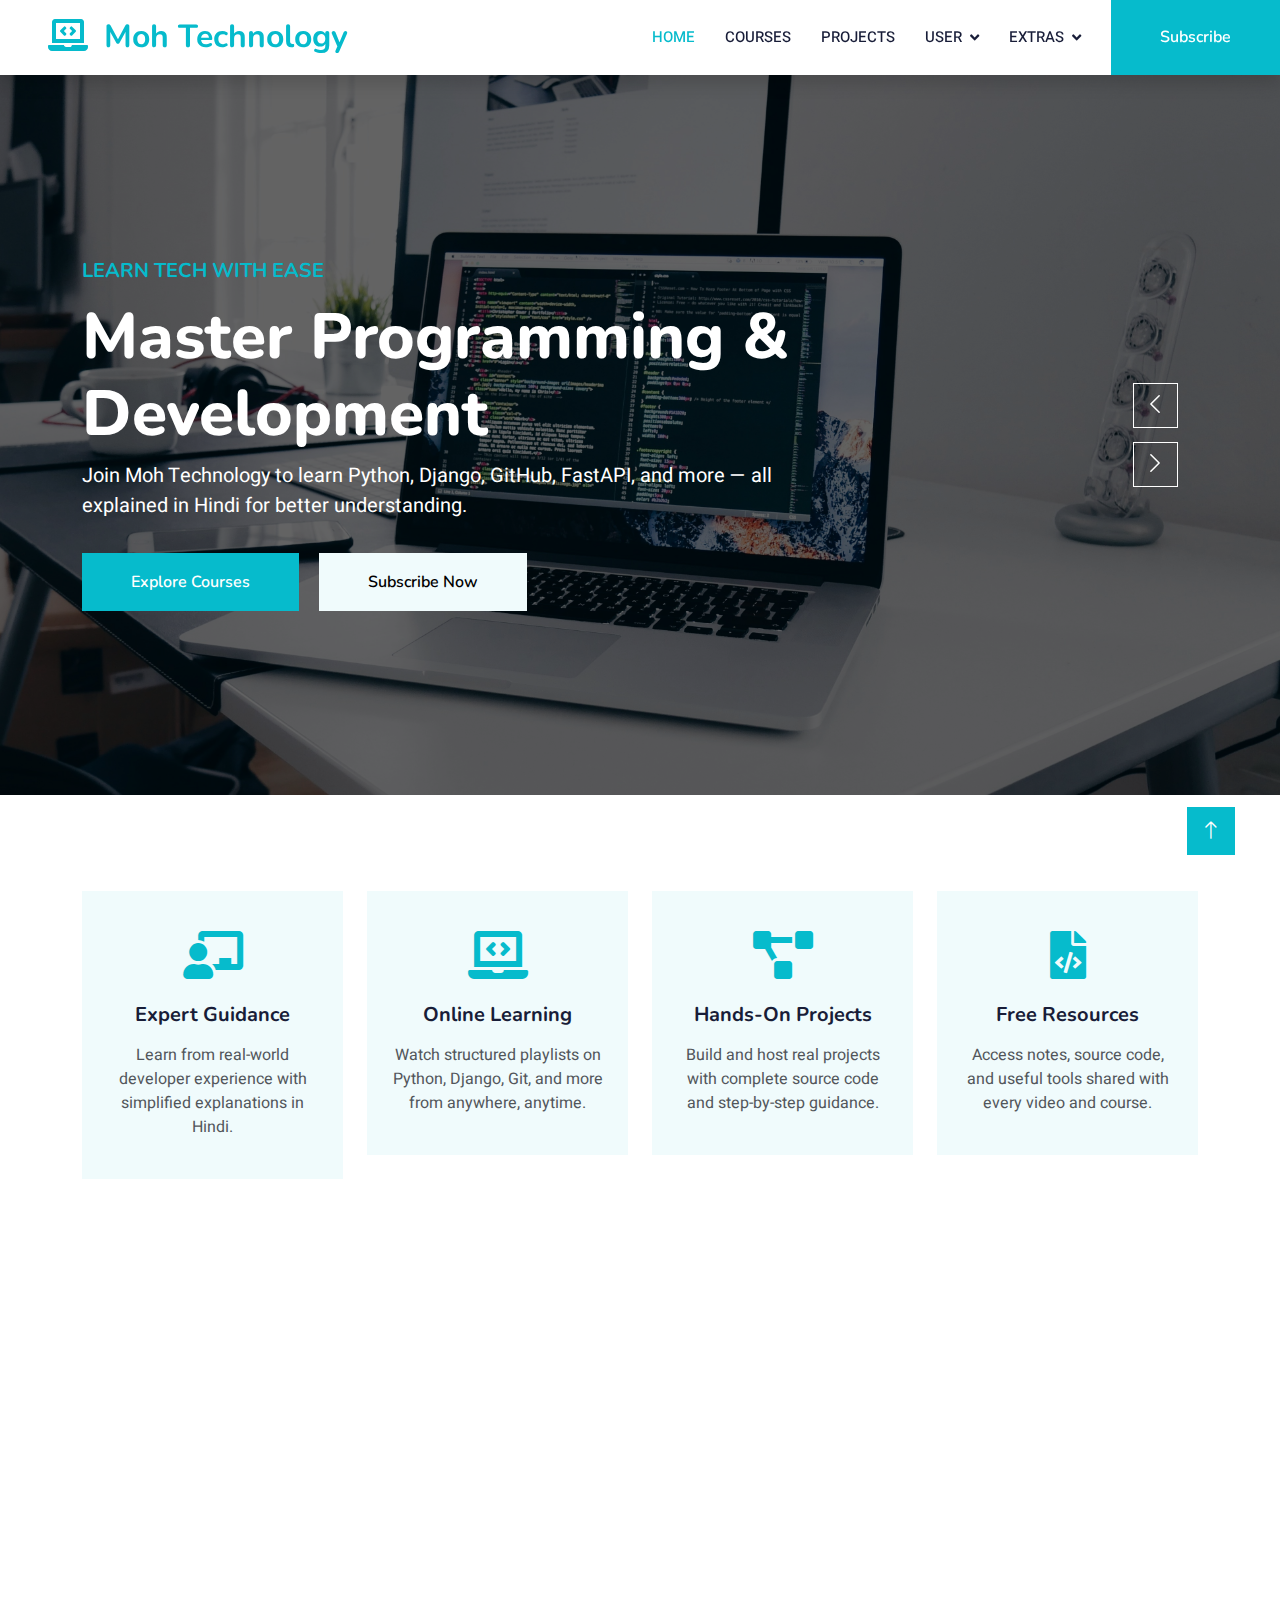
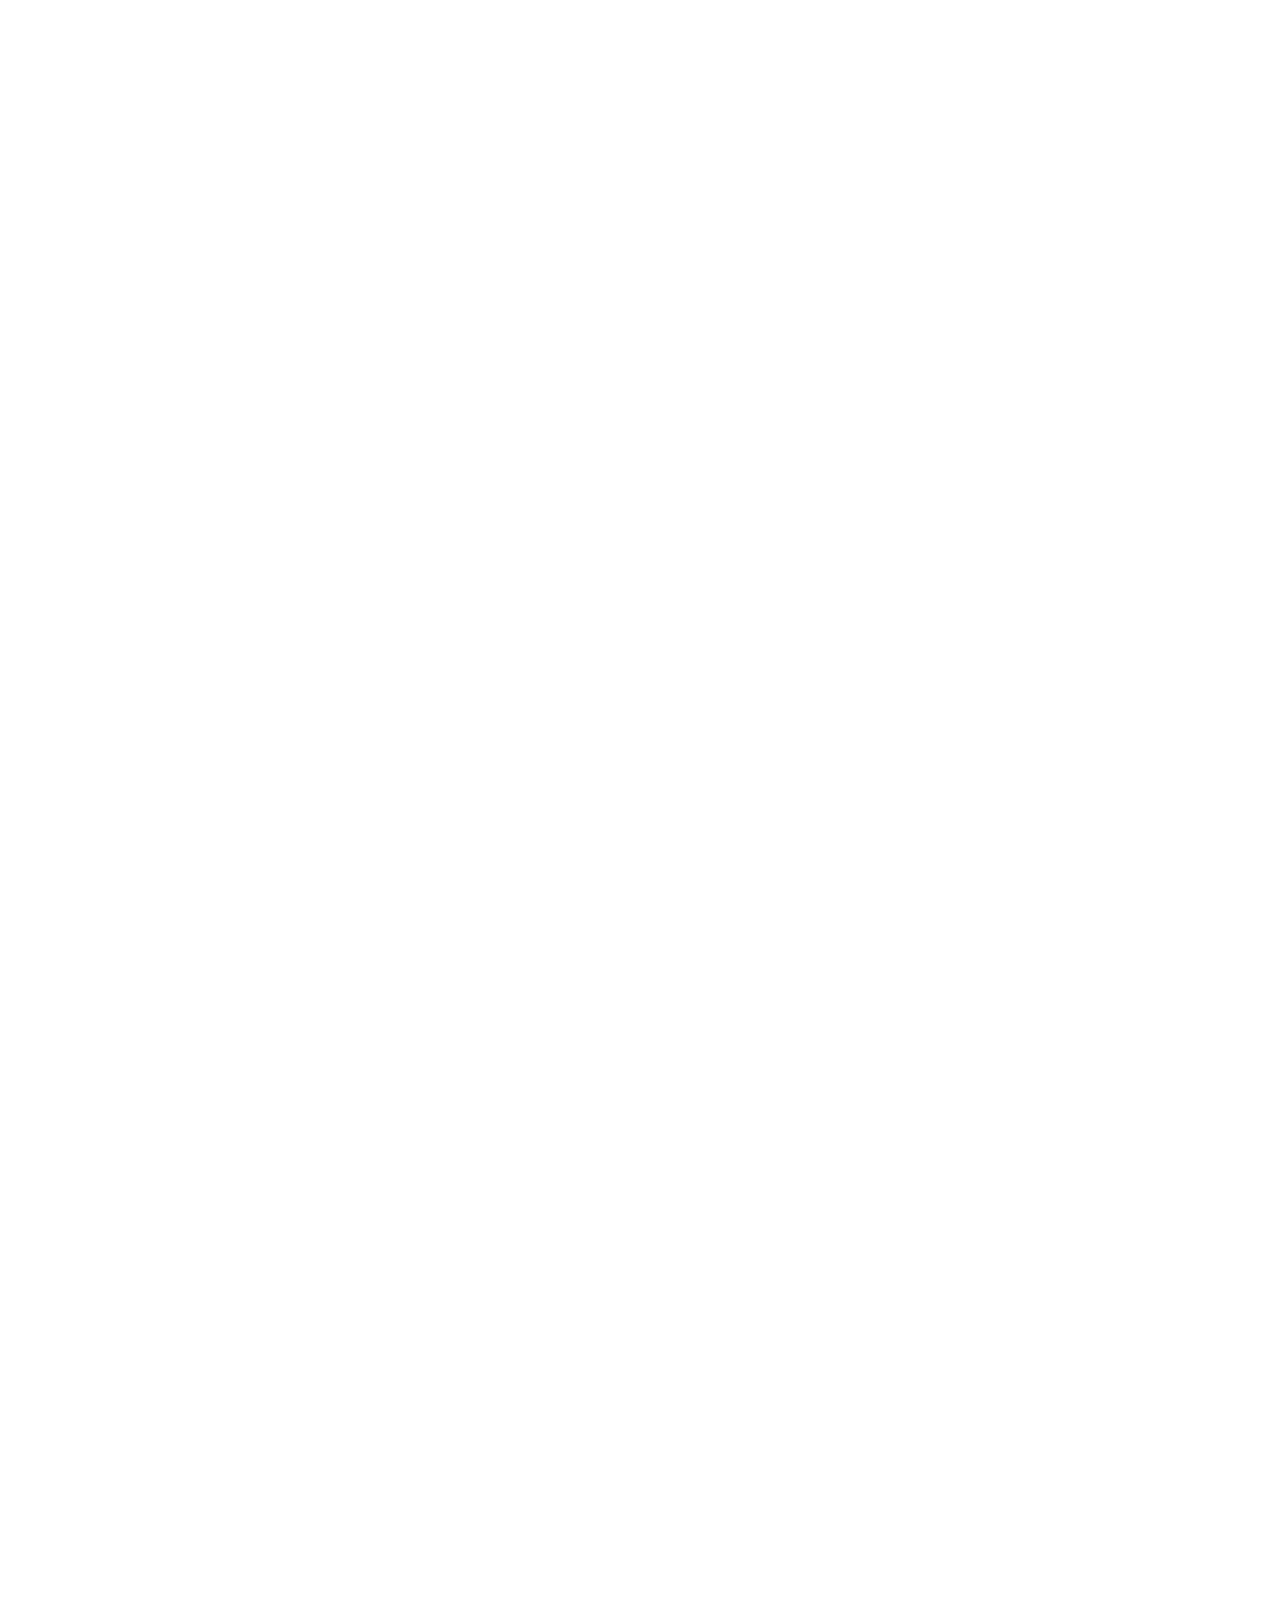
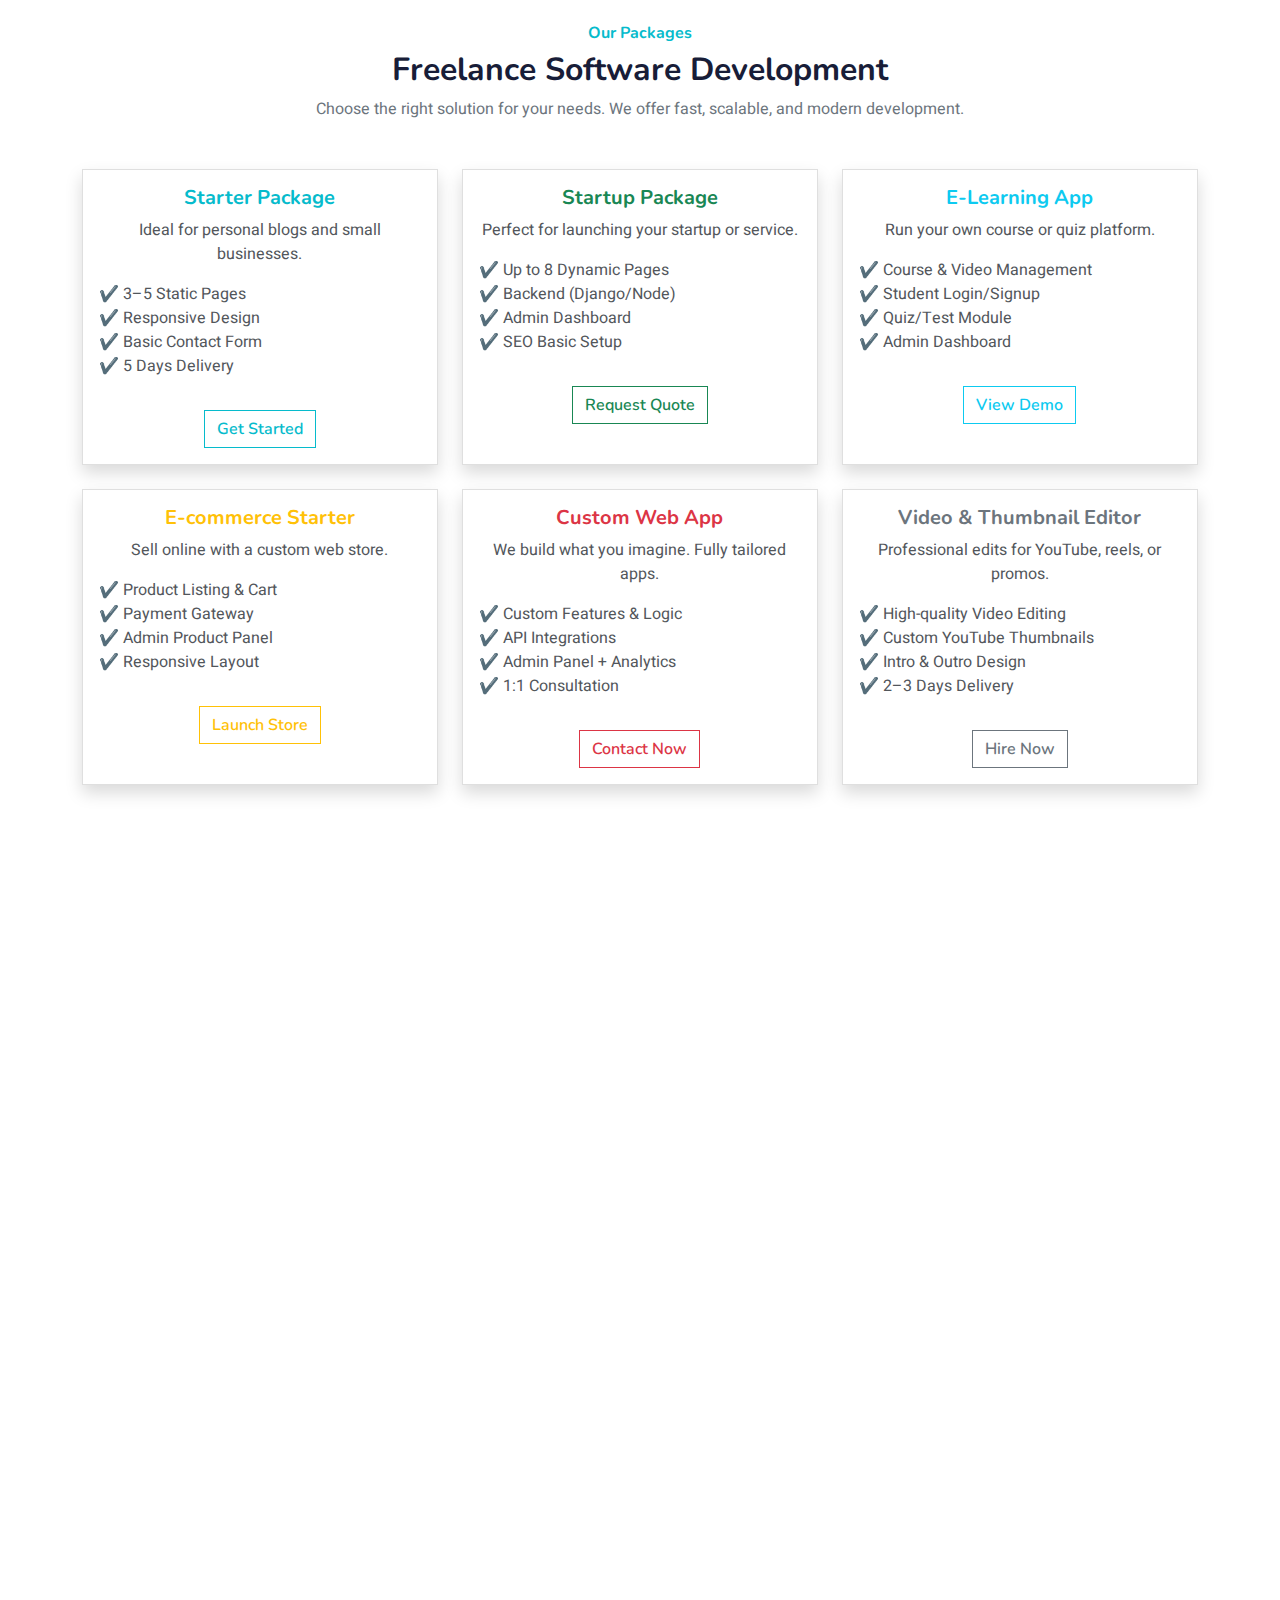
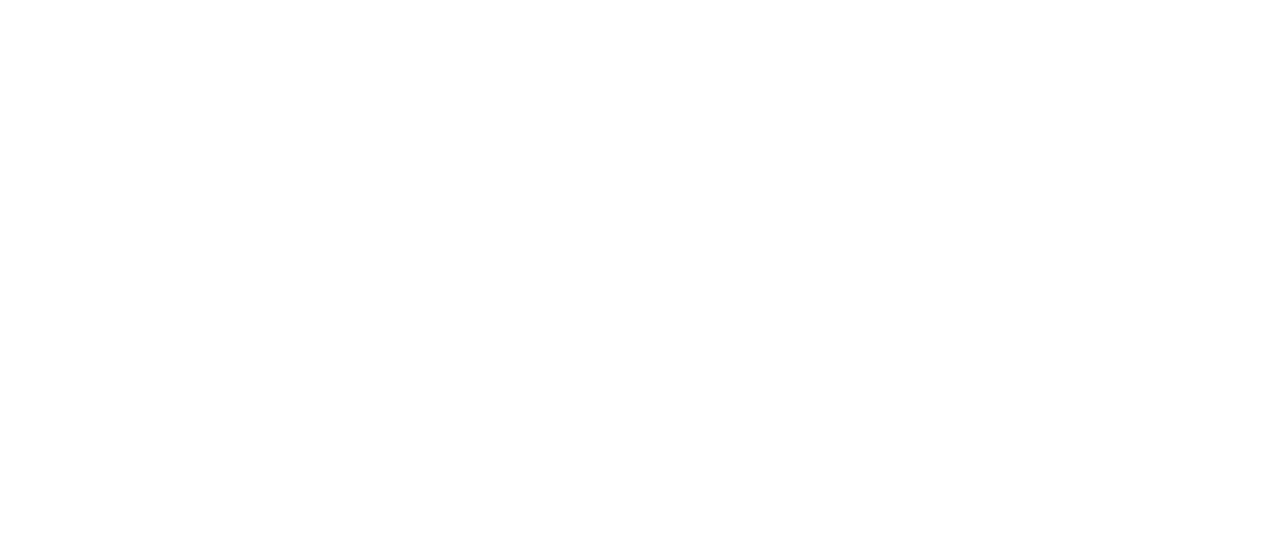
<file: index.html>
<!DOCTYPE html>
<html lang="en">

<head>
    <meta charset="utf-8">
    <title>Moh Technology</title>
    <meta content="width=device-width, initial-scale=1.0" name="viewport">
    <meta content="" name="keywords">
    <meta content="" name="description">

    <!-- Favicon -->
    <link href="img/Logo.png" rel="icon">

    <!-- Google Web Fonts -->
    <link rel="preconnect" href="https://fonts.googleapis.com">
    <link rel="preconnect" href="https://fonts.gstatic.com" crossorigin>
    <link
        href="https://fonts.googleapis.com/css2?family=Heebo:wght@400;500;600&family=Nunito:wght@600;700;800&display=swap"
        rel="stylesheet">

    <!-- Icon Font Stylesheet -->
    <link href="https://cdnjs.cloudflare.com/ajax/libs/font-awesome/5.10.0/css/all.min.css" rel="stylesheet">
    <link href="https://cdn.jsdelivr.net/npm/bootstrap-icons@1.4.1/font/bootstrap-icons.css" rel="stylesheet">

    <!-- Libraries Stylesheet -->
    <link href="lib/animate/animate.min.css" rel="stylesheet">
    <link href="lib/owlcarousel/assets/owl.carousel.min.css" rel="stylesheet">

    <!-- Customized Bootstrap Stylesheet -->
    <link href="css/bootstrap.min.css" rel="stylesheet">

    <!-- Template Stylesheet -->
    <link href="css/style.css" rel="stylesheet">
</head>

<body>
    <!-- Spinner Start -->
    <div id="spinner"
        class="show bg-white position-fixed translate-middle w-100 vh-100 top-50 start-50 d-flex align-items-center justify-content-center">
        <div class="spinner-border text-primary" style="width: 3rem; height: 3rem;" role="status">
            <span class="sr-only"></span>
        </div>
    </div>
    <!-- Spinner End -->


    <!-- Navbar Start -->
    <nav class="navbar navbar-expand-lg bg-white navbar-light shadow sticky-top p-0">
        <a href="index.html" class="navbar-brand d-flex align-items-center px-4 px-lg-5">
            <h2 class="m-0 text-primary"><i class="fa fa-laptop-code me-3"></i>Moh Technology</h2>
        </a>
        <button type="button" class="navbar-toggler me-4" data-bs-toggle="collapse" data-bs-target="#navbarCollapse">
            <span class="navbar-toggler-icon"></span>
        </button>
        <div class="collapse navbar-collapse" id="navbarCollapse">
            <div class="navbar-nav ms-auto p-4 p-lg-0">
                <a href="index.html" class="nav-item nav-link active">Home</a>
                <a href="courses.html" class="nav-item nav-link">Courses</a>
                <a href="projects.html" class="nav-item nav-link">Projects</a>
                <div class="nav-item dropdown">
                    <a href="#" class="nav-link dropdown-toggle" data-bs-toggle="dropdown">User</a>
                    <div class="dropdown-menu fade-down m-0">
                        <a href="login.html" class="dropdown-item">Login</a>
                        <a href="signup.html" class="dropdown-item">Sign Up</a>
                        <a href="logout.html" class="dropdown-item">LogOut</a>
                    </div>
                </div>
                <div class="nav-item dropdown">
                    <a href="#" class="nav-link dropdown-toggle" data-bs-toggle="dropdown">Extras</a>
                    <div class="dropdown-menu fade-down m-0">
                        <a href="about.html" class="dropdown-item">About</a>
                        <a href="contact.html" class="dropdown-item">Contact</a>
                        <a href="testimonial.html" class="dropdown-item">Testimonials</a>
                    </div>
                </div>
            </div>
            <a href="https://www.youtube.com/@MohTechnology" target="_blank"
                class="btn btn-primary py-4 px-lg-5 d-none d-lg-block">
                Subscribe</i>
            </a>
        </div>
    </nav>
    <!-- Navbar End -->


    <!-- Carousel Start -->
    <div class="container-fluid p-0 mb-5">
        <div class="owl-carousel header-carousel position-relative owl-theme" data-autoplay="true" data-loop="true"
            data-nav="false" data-dots="false">
            <!-- Slide 1 -->
            <div class="owl-carousel-item position-relative">
                <img class="img-fluid" src="img/carousel-1.jpg" alt="Slide 1">
                <div class="position-absolute top-0 start-0 w-100 h-100 d-flex align-items-center"
                    style="background: rgba(0,0,0, .6);">
                    <div class="container">
                        <div class="row justify-content-start">
                            <div class="col-sm-10 col-lg-8">
                                <h5 class="text-primary text-uppercase mb-3 animated slideInDown">Learn Tech with Ease
                                </h5>
                                <h1 class="display-3 text-white animated slideInDown">Master Programming & Development
                                </h1>
                                <p class="fs-5 text-white mb-4 pb-2">Join Moh Technology to learn Python, Django,
                                    GitHub, FastAPI, and more — all explained in Hindi for better understanding.</p>
                                <a href="#courses"
                                    class="btn btn-primary py-md-3 px-md-5 me-3 animated slideInLeft">Explore
                                    Courses</a>
                                <a href="https://www.youtube.com/@MohTechnology" target="_blank"
                                    class="btn btn-light py-md-3 px-md-5 animated slideInRight">Subscribe Now</a>
                            </div>
                        </div>
                    </div>
                </div>
            </div>

            <!-- Slide 2 -->
            <div class="owl-carousel-item position-relative">
                <img class="img-fluid" src="img/carousel-2.jpg" alt="Slide 2">
                <div class="position-absolute top-0 start-0 w-100 h-100 d-flex align-items-center"
                    style="background: rgba(0,0,0, .6);">
                    <div class="container">
                        <div class="row justify-content-start">
                            <div class="col-sm-10 col-lg-8">
                                <h5 class="text-primary text-uppercase mb-3 animated slideInDown">From Beginner to Pro
                                </h5>
                                <h1 class="display-3 text-white animated slideInDown">Build Projects & Real-World Skills
                                </h1>
                                <p class="fs-5 text-white mb-4 pb-2">Watch real project tutorials with source code, host
                                    websites, and build your tech career with Moh Technology.</p>
                                <a href="#projects"
                                    class="btn btn-primary py-md-3 px-md-5 me-3 animated slideInLeft">View Projects</a>
                                <a href="https://www.youtube.com/@MohTechnology" target="_blank"
                                    class="btn btn-light py-md-3 px-md-5 animated slideInRight">Watch on YouTube</a>
                            </div>
                        </div>
                    </div>
                </div>
            </div>

            <!-- Slide 3 -->
            <div class="owl-carousel-item position-relative">
                <img class="img-fluid" src="img/carousel-3.jpg" alt="Slide 3">
                <div class="position-absolute top-0 start-0 w-100 h-100 d-flex align-items-center"
                    style="background: rgba(0,0,0, .6);">
                    <div class="container">
                        <div class="row justify-content-start">
                            <div class="col-sm-10 col-lg-8">
                                <h5 class="text-primary text-uppercase mb-3 animated slideInDown">Freelance Services
                                </h5>
                                <h1 class="display-3 text-white animated slideInDown">Hire Us for Web Development</h1>
                                <p class="fs-5 text-white mb-4 pb-2">Need a website or tool? We deliver custom solutions
                                    in Python, Django, or JavaScript with great UI and backend.</p>
                                <a href="#packages"
                                    class="btn btn-primary py-md-3 px-md-5 me-3 animated slideInLeft">Our Packages</a>
                                <a href="#contact" class="btn btn-light py-md-3 px-md-5 animated slideInRight">Contact
                                    Now</a>
                            </div>
                        </div>
                    </div>
                </div>
            </div>

            <!-- Slide 4 -->
            <div class="owl-carousel-item position-relative">
                <img class="img-fluid" src="img/carousel-4.jpg" alt="Slide 4">
                <div class="position-absolute top-0 start-0 w-100 h-100 d-flex align-items-center"
                    style="background: rgba(0, 0, 0, 0.6);">
                    <div class="container">
                        <div class="row justify-content-start">
                            <div class="col-sm-10 col-lg-8">
                                <h5 class="text-primary text-uppercase mb-3 animated slideInDown">One-Shot Courses</h5>
                                <h1 class="display-3 text-white animated slideInDown">Fast Learning, Hindi Explanations
                                </h1>
                                <p class="fs-5 text-white mb-4 pb-2">Learn full tools like Git, Pygame, or Flet in 1
                                    video! Perfect for beginners or revision before interviews/exams.</p>
                                <a href="#courses"
                                    class="btn btn-primary py-md-3 px-md-5 me-3 animated slideInLeft">Browse Courses</a>
                                <a href="https://www.youtube.com/@MohTechnology"
                                    class="btn btn-light py-md-3 px-md-5 animated slideInRight">Start Watching</a>
                            </div>
                        </div>
                    </div>
                </div>
            </div>

        </div>
    </div>
    <!-- Carousel End -->



    <!-- Service Start -->
    <div class="container-xxl py-5">
        <div class="container">
            <div class="row g-4">
                <!-- Service 1: Expert Guidance -->
                <div class="col-lg-3 col-sm-6 wow fadeInUp" data-wow-delay="0.1s">
                    <div class="service-item text-center pt-3">
                        <div class="p-4">
                            <i class="fa fa-3x fa-chalkboard-teacher text-primary mb-4"></i>
                            <h5 class="mb-3">Expert Guidance</h5>
                            <p>Learn from real-world developer experience with simplified explanations in Hindi.</p>
                        </div>
                    </div>
                </div>
                <!-- Service 2: Online Learning -->
                <div class="col-lg-3 col-sm-6 wow fadeInUp" data-wow-delay="0.3s">
                    <div class="service-item text-center pt-3">
                        <div class="p-4">
                            <i class="fa fa-3x fa-laptop-code text-primary mb-4"></i>
                            <h5 class="mb-3">Online Learning</h5>
                            <p>Watch structured playlists on Python, Django, Git, and more from anywhere, anytime.</p>
                        </div>
                    </div>
                </div>
                <!-- Service 3: Hands-On Projects -->
                <div class="col-lg-3 col-sm-6 wow fadeInUp" data-wow-delay="0.5s">
                    <div class="service-item text-center pt-3">
                        <div class="p-4">
                            <i class="fa fa-3x fa-project-diagram text-primary mb-4"></i>
                            <h5 class="mb-3">Hands-On Projects</h5>
                            <p>Build and host real projects with complete source code and step-by-step guidance.</p>
                        </div>
                    </div>
                </div>
                <!-- Service 4: Free Resources -->
                <div class="col-lg-3 col-sm-6 wow fadeInUp" data-wow-delay="0.7s">
                    <div class="service-item text-center pt-3">
                        <div class="p-4">
                            <i class="fa fa-3x fa-file-code text-primary mb-4"></i>
                            <h5 class="mb-3">Free Resources</h5>
                            <p>Access notes, source code, and useful tools shared with every video and course.</p>
                        </div>
                    </div>
                </div>
            </div>
        </div>
    </div>
    <!-- Service End -->


    <!-- About Start -->
    <div class="container-xxl py-5">
        <div class="container">
            <div class="row g-5">
                <!-- Image Section -->
                <div class="col-lg-6 wow fadeInUp" data-wow-delay="0.1s" style="min-height: 400px;">
                    <div class="position-relative h-100">
                        <img class="img-fluid position-absolute w-100 h-100" src="img/about.svg"
                            alt="About Moh Technology" style="object-fit: fit;">
                    </div>
                </div>
                <!-- Text Section -->
                <div class="col-lg-6 wow fadeInUp" data-wow-delay="0.3s">
                    <h6 class="section-title bg-white text-start text-primary pe-3">About Us</h6>
                    <h1 class="mb-4">Welcome to Moh Technology</h1>
                    <p class="mb-4">Moh Technology is a YouTube channel dedicated to helping students and developers
                        learn programming and web development in the simplest way possible — all in Hindi.</p>
                    <p class="mb-4">Whether you're just starting out or want to master frameworks like Django, FastAPI,
                        or GitHub workflows, we offer real projects, source code, and step-by-step guidance to help you
                        become job-ready.</p>
                    <div class="row gy-2 gx-4 mb-4">
                        <div class="col-sm-6">
                            <p class="mb-0"><i class="fa fa-arrow-right text-primary me-2"></i>Hindi Tutorials</p>
                        </div>
                        <div class="col-sm-6">
                            <p class="mb-0"><i class="fa fa-arrow-right text-primary me-2"></i>Project-Based Learning
                            </p>
                        </div>
                        <div class="col-sm-6">
                            <p class="mb-0"><i class="fa fa-arrow-right text-primary me-2"></i>Full Source Code Access
                            </p>
                        </div>
                        <div class="col-sm-6">
                            <p class="mb-0"><i class="fa fa-arrow-right text-primary me-2"></i>Free & Paid Resources</p>
                        </div>
                        <div class="col-sm-6">
                            <p class="mb-0"><i class="fa fa-arrow-right text-primary me-2"></i>Beginner to Advanced</p>
                        </div>
                        <div class="col-sm-6">
                            <p class="mb-0"><i class="fa fa-arrow-right text-primary me-2"></i>100% Practical Content
                            </p>
                        </div>
                    </div>
                    <a class="btn btn-primary py-3 px-5 mt-2" href="https://www.youtube.com/@MohTechnology"
                        target="_blank">Visit Channel</a>
                </div>
            </div>
        </div>
    </div>
    <!-- About End -->

    <!-- Categories Start -->
    <div class="container-xxl py-5 category">
        <div class="container">
            <div class="text-center wow fadeInUp" data-wow-delay="0.1s">
                <h6 class="section-title bg-white text-center text-primary px-3">Categories</h6>
                <h1 class="mb-5">Course Categories by Moh Technology</h1>
            </div>
            <div class="row g-3">
                <div class="col-lg-7 col-md-6">
                    <div class="row g-3">
                        <div class="col-lg-12 col-md-12 wow zoomIn" data-wow-delay="0.1s">
                            <a class="position-relative d-block overflow-hidden" href="#">
                                <img class="img-fluid" src="img/cat-1.jpg" alt="Python Programming">
                                <div class="bg-white text-center position-absolute bottom-0 end-0 py-2 px-3"
                                    style="margin: 1px;">
                                    <h5 class="m-0">Python Programming</h5>
                                    <small class="text-primary">20+ Tutorials</small>
                                </div>
                            </a>
                        </div>
                        <div class="col-lg-6 col-md-12 wow zoomIn" data-wow-delay="0.3s">
                            <a class="position-relative d-block overflow-hidden" href="#">
                                <img class="img-fluid" src="img/cat-2.jpg" alt="Django Web Dev">
                                <div class="bg-white text-center position-absolute bottom-0 end-0 py-2 px-3"
                                    style="margin: 1px;">
                                    <h5 class="m-0">Django Web Dev</h5>
                                    <small class="text-primary">15+ Projects</small>
                                </div>
                            </a>
                        </div>
                        <div class="col-lg-6 col-md-12 wow zoomIn" data-wow-delay="0.5s">
                            <a class="position-relative d-block overflow-hidden" href="#">
                                <img class="img-fluid" src="img/cat-3.jpg" alt="FastAPI Crash Course">
                                <div class="bg-white text-center position-absolute bottom-0 end-0 py-2 px-3"
                                    style="margin: 1px;">
                                    <h5 class="m-0">FastAPI Crash Course</h5>
                                    <small class="text-primary">2000+ Views</small>
                                </div>
                            </a>
                        </div>
                    </div>
                </div>
                <div class="col-lg-5 col-md-6 wow zoomIn" data-wow-delay="0.7s" style="min-height: 350px;">
                    <a class="position-relative d-block h-100 overflow-hidden" href="#">
                        <img class="img-fluid position-absolute w-100 h-100" src="img/cat-4.jpg" alt="Git and GitHub"
                            style="object-fit: cover;">
                        <div class="bg-white text-center position-absolute bottom-0 end-0 py-2 px-3"
                            style="margin: 1px;">
                            <h5 class="m-0">Git & GitHub</h5>
                            <small class="text-primary">Beginner to Advanced</small>
                        </div>
                    </a>
                </div>
            </div>
        </div>
    </div>
    <!-- Categories End -->



    <!-- Courses Start -->
    <div class="container-xxl py-5">
        <div class="container">
            <div class="text-center wow fadeInUp" data-wow-delay="0.1s">
                <h6 class="section-title bg-white text-center text-primary px-3">Courses</h6>
                <h1 class="mb-5">Popular Courses</h1>
            </div>
            <div class="row g-4 justify-content-center">
                <!-- Python Course -->
                <div class="col-lg-4 col-md-6 wow fadeInUp" data-wow-delay="0.1s">
                    <div class="course-item bg-light">
                        <div class="position-relative overflow-hidden">
                            <img class="img-fluid" src="img/course-1.jpg" alt="Python Complete Course">
                            <div class="w-100 d-flex justify-content-center position-absolute bottom-0 start-0 mb-4">
                                <a href="#" class="flex-shrink-0 btn btn-sm btn-primary px-3 border-end"
                                    style="border-radius: 30px 0 0 30px;">Read More</a>
                                <a href="#" class="flex-shrink-0 btn btn-sm btn-primary px-3"
                                    style="border-radius: 0 30px 30px 0;">Join Now</a>
                            </div>
                        </div>
                        <div class="text-center p-4 pb-0">
                            <h3 class="mb-0">Free</h3>
                            <div class="mb-3">
                                <small class="fa fa-star text-primary"></small>
                                <small class="fa fa-star text-primary"></small>
                                <small class="fa fa-star text-primary"></small>
                                <small class="fa fa-star text-primary"></small>
                                <small class="fa fa-star text-primary"></small>
                                <small>(500+)</small>
                            </div>
                            <h5 class="mb-4">Complete Python Programming</h5>
                        </div>
                        <div class="d-flex border-top">
                            <small class="flex-fill text-center border-end py-2"><i
                                    class="fa fa-user-tie text-primary me-2"></i>Moh Technology</small>
                            <small class="flex-fill text-center border-end py-2"><i
                                    class="fa fa-clock text-primary me-2"></i>5 Hrs</small>
                            <small class="flex-fill text-center py-2"><i class="fa fa-user text-primary me-2"></i>2000
                                Students</small>
                        </div>
                    </div>
                </div>
                <!-- Django Course -->
                <div class="col-lg-4 col-md-6 wow fadeInUp" data-wow-delay="0.3s">
                    <div class="course-item bg-light">
                        <div class="position-relative overflow-hidden">
                            <img class="img-fluid" src="img/course-2.jpg" alt="Django Full Course">
                            <div class="w-100 d-flex justify-content-center position-absolute bottom-0 start-0 mb-4">
                                <a href="#" class="flex-shrink-0 btn btn-sm btn-primary px-3 border-end"
                                    style="border-radius: 30px 0 0 30px;">Read More</a>
                                <a href="#" class="flex-shrink-0 btn btn-sm btn-primary px-3"
                                    style="border-radius: 0 30px 30px 0;">Join Now</a>
                            </div>
                        </div>
                        <div class="text-center p-4 pb-0">
                            <h3 class="mb-0">Free</h3>
                            <div class="mb-3">
                                <small class="fa fa-star text-primary"></small>
                                <small class="fa fa-star text-primary"></small>
                                <small class="fa fa-star text-primary"></small>
                                <small class="fa fa-star text-primary"></small>
                                <small class="fa fa-star text-primary"></small>
                                <small>(300+)</small>
                            </div>
                            <h5 class="mb-4">Django Web Development</h5>
                        </div>
                        <div class="d-flex border-top">
                            <small class="flex-fill text-center border-end py-2"><i
                                    class="fa fa-user-tie text-primary me-2"></i>Moh Technology</small>
                            <small class="flex-fill text-center border-end py-2"><i
                                    class="fa fa-clock text-primary me-2"></i>4 Hrs</small>
                            <small class="flex-fill text-center py-2"><i class="fa fa-user text-primary me-2"></i>1500
                                Students</small>
                        </div>
                    </div>
                </div>
                <!-- Git & GitHub Course -->
                <div class="col-lg-4 col-md-6 wow fadeInUp" data-wow-delay="0.5s">
                    <div class="course-item bg-light">
                        <div class="position-relative overflow-hidden">
                            <img class="img-fluid" src="img/course-3.jpg" alt="Git and GitHub Complete Guide">
                            <div class="w-100 d-flex justify-content-center position-absolute bottom-0 start-0 mb-4">
                                <a href="#" class="flex-shrink-0 btn btn-sm btn-primary px-3 border-end"
                                    style="border-radius: 30px 0 0 30px;">Read More</a>
                                <a href="#" class="flex-shrink-0 btn btn-sm btn-primary px-3"
                                    style="border-radius: 0 30px 30px 0;">Join Now</a>
                            </div>
                        </div>
                        <div class="text-center p-4 pb-0">
                            <h3 class="mb-0">Free</h3>
                            <div class="mb-3">
                                <small class="fa fa-star text-primary"></small>
                                <small class="fa fa-star text-primary"></small>
                                <small class="fa fa-star text-primary"></small>
                                <small class="fa fa-star text-primary"></small>
                                <small class="fa fa-star text-primary"></small>
                                <small>(400+)</small>
                            </div>
                            <h5 class="mb-4">Git & GitHub Complete Guide</h5>
                        </div>
                        <div class="d-flex border-top">
                            <small class="flex-fill text-center border-end py-2"><i
                                    class="fa fa-user-tie text-primary me-2"></i>Moh Technology</small>
                            <small class="flex-fill text-center border-end py-2"><i
                                    class="fa fa-clock text-primary me-2"></i>3.5 Hrs</small>
                            <small class="flex-fill text-center py-2"><i class="fa fa-user text-primary me-2"></i>1800
                                Students</small>
                        </div>
                    </div>
                </div>
            </div>
        </div>
    </div>
    <!-- Courses End -->


    <!-- Packages Start -->
    <div class="container py-5">
        <div class="text-center mb-5">
            <h6 class="text-primary">Our Packages</h6>
            <h2 class="fw-bold">Freelance Software Development</h2>
            <p class="text-muted">Choose the right solution for your needs. We offer fast, scalable, and modern
                development.</p>
        </div>
        <div class="row g-4">
            <!-- Starter Package -->
            <div class="col-lg-4 col-md-6">
                <div class="card h-100 shadow rounded">
                    <div class="card-body text-center">
                        <h5 class="card-title text-primary">Starter Package</h5>
                        <p class="card-text">Ideal for personal blogs and small businesses.</p>
                        <ul class="list-unstyled text-start">
                            <li>✔️ 3–5 Static Pages</li>
                            <li>✔️ Responsive Design</li>
                            <li>✔️ Basic Contact Form</li>
                            <li>✔️ 5 Days Delivery</li>
                        </ul>
                        <a href="#" class="btn btn-outline-primary mt-3">Get Started</a>
                    </div>
                </div>
            </div>
            <!-- Startup Package -->
            <div class="col-lg-4 col-md-6">
                <div class="card h-100 shadow rounded">
                    <div class="card-body text-center">
                        <h5 class="card-title text-success">Startup Package</h5>
                        <p class="card-text">Perfect for launching your startup or service.</p>
                        <ul class="list-unstyled text-start">
                            <li>✔️ Up to 8 Dynamic Pages</li>
                            <li>✔️ Backend (Django/Node)</li>
                            <li>✔️ Admin Dashboard</li>
                            <li>✔️ SEO Basic Setup</li>
                        </ul>
                        <a href="#" class="btn btn-outline-success mt-3">Request Quote</a>
                    </div>
                </div>
            </div>
            <!-- E-Learning Package -->
            <div class="col-lg-4 col-md-6">
                <div class="card h-100 shadow rounded">
                    <div class="card-body text-center">
                        <h5 class="card-title text-info">E-Learning App</h5>
                        <p class="card-text">Run your own course or quiz platform.</p>
                        <ul class="list-unstyled text-start">
                            <li>✔️ Course & Video Management</li>
                            <li>✔️ Student Login/Signup</li>
                            <li>✔️ Quiz/Test Module</li>
                            <li>✔️ Admin Dashboard</li>
                        </ul>
                        <a href="#" class="btn btn-outline-info mt-3">View Demo</a>
                    </div>
                </div>
            </div>
            <!-- E-commerce Package -->
            <div class="col-lg-4 col-md-6">
                <div class="card h-100 shadow rounded">
                    <div class="card-body text-center">
                        <h5 class="card-title text-warning">E-commerce Starter</h5>
                        <p class="card-text">Sell online with a custom web store.</p>
                        <ul class="list-unstyled text-start">
                            <li>✔️ Product Listing & Cart</li>
                            <li>✔️ Payment Gateway</li>
                            <li>✔️ Admin Product Panel</li>
                            <li>✔️ Responsive Layout</li>
                        </ul>
                        <a href="#" class="btn btn-outline-warning mt-3">Launch Store</a>
                    </div>
                </div>
            </div>
            <!-- Custom App Package -->
            <div class="col-lg-4 col-md-6">
                <div class="card h-100 shadow rounded">
                    <div class="card-body text-center">
                        <h5 class="card-title text-danger">Custom Web App</h5>
                        <p class="card-text">We build what you imagine. Fully tailored apps.</p>
                        <ul class="list-unstyled text-start">
                            <li>✔️ Custom Features & Logic</li>
                            <li>✔️ API Integrations</li>
                            <li>✔️ Admin Panel + Analytics</li>
                            <li>✔️ 1:1 Consultation</li>
                        </ul>
                        <a href="#" class="btn btn-outline-danger mt-3">Contact Now</a>
                    </div>
                </div>
            </div>
            <!-- Video & Thumbnail Editor Package -->
            <div class="col-lg-4 col-md-6">
                <div class="card h-100 shadow rounded">
                    <div class="card-body text-center">
                        <h5 class="card-title text-secondary">Video & Thumbnail Editor</h5>
                        <p class="card-text">Professional edits for YouTube, reels, or promos.</p>
                        <ul class="list-unstyled text-start">
                            <li>✔️ High-quality Video Editing</li>
                            <li>✔️ Custom YouTube Thumbnails</li>
                            <li>✔️ Intro & Outro Design</li>
                            <li>✔️ 2–3 Days Delivery</li>
                        </ul>
                        <a href="#" class="btn btn-outline-secondary mt-3">Hire Now</a>
                    </div>
                </div>
            </div>

        </div>
    </div>
    <!-- Packages End -->


    <!-- Testimonial Start -->
    <div class="container-xxl py-5 wow fadeInUp" data-wow-delay="0.1s">
        <div class="container">
            <div class="text-center">
                <h6 class="section-title bg-white text-center text-primary px-3">Testimonials</h6>
                <h1 class="mb-5">What Our Students Say!</h1>
            </div>
            <div class="owl-carousel testimonial-carousel position-relative">
                <div class="testimonial-item text-center">
                    <img class="border rounded-circle p-2 mx-auto mb-3" src="img/user.jpg"
                        style="width: 80px; height: 80px;" alt="Student testimonial">
                    <h5 class="mb-0">Anjali Verma</h5>
                    <p>Software Developer at Infosys</p>
                    <div class="testimonial-text bg-light text-center p-4">
                        <p class="mb-0">“Moh Technology helped me master Git and GitHub in just one shot! The
                            explanations were simple yet effective. Highly recommended for beginners and professionals
                            alike.”</p>
                    </div>
                </div>
                <div class="testimonial-item text-center">
                    <img class="border rounded-circle p-2 mx-auto mb-3" src="img/user.jpg"
                        style="width: 80px; height: 80px;" alt="Student testimonial">
                    <h5 class="mb-0">Rohan Singh</h5>
                    <p>B.Tech Student, RGPV</p>
                    <div class="testimonial-text bg-light text-center p-4">
                        <p class="mb-0">“The RGPV result automation tutorial saved me hours of manual work. Moh Bhaiya
                            explains everything so well with practical examples.”</p>
                    </div>
                </div>
                <div class="testimonial-item text-center">
                    <img class="border rounded-circle p-2 mx-auto mb-3" src="img/user.jpg"
                        style="width: 80px; height: 80px;" alt="Student testimonial">
                    <h5 class="mb-0">Sneha Kapoor</h5>
                    <p>Frontend Developer Intern</p>
                    <div class="testimonial-text bg-light text-center p-4">
                        <p class="mb-0">“I built my first portfolio using the Django + Bootstrap tutorial from this
                            channel. The step-by-step guidance was awesome!”</p>
                    </div>
                </div>
                <div class="testimonial-item text-center">
                    <img class="border rounded-circle p-2 mx-auto mb-3" src="img/user.jpg"
                        style="width: 80px; height: 80px;" alt="Student testimonial">
                    <h5 class="mb-0">Mohit Chauhan</h5>
                    <p>Freelance Python Developer</p>
                    <div class="testimonial-text bg-light text-center p-4">
                        <p class="mb-0">“From Flask to FastAPI to Pygame, Moh Technology made it all easy to learn. This
                            is the best YouTube channel for practical coding tutorials in Hindi.”</p>
                    </div>
                </div>
            </div>
            <!-- Add Testimonial Form -->
             <br>
            <div class="card p-4 shadow">
                <h4 class="mb-3 text-center text-primary">Add Your Testimonial</h4>
                <form>
                    <div class="row g-3">
                        <div class="col-md-12">
                            <input type="text" class="form-control" placeholder="Your Title (e.g. Student, Developer)"
                                required>
                        </div>
                        <div class="col-md-12">
                            <textarea class="form-control" rows="3" placeholder="Your Feedback" required></textarea>
                        </div>
                        <div class="col-md-12 text-center">
                            <button type="submit" class="btn btn-primary px-4">Submit Testimonial</button>
                        </div>
                    </div>
                </form>
            </div>

        </div>
    </div>
    <!-- Testimonial End -->



    <!-- Footer Start -->
    <div class="container-fluid bg-dark text-light footer pt-5 mt-5 wow fadeIn" data-wow-delay="0.1s">
        <div class="container py-5">
            <div class="row g-5">
                <div class="col-lg-3 col-md-6">
                    <h4 class="text-white mb-3">Quick Link</h4>
                    <a class="btn btn-link" href="">Projects</a>
                    <a class="btn btn-link" href="">Courses</a>
                    <a class="btn btn-link" href="">About Us</a>
                    <a class="btn btn-link" href="">Contact Us</a>
                    <a class="btn btn-link"
                        href="https://www.youtube.com/@Mohtechnology?sub_confirmation=1">Subscribe</a>
                </div>
                <div class="col-lg-3 col-md-6">
                    <h4 class="text-white mb-3">Contact</h4>
                    <p class="mb-2"><i class="fa fa-map-marker-alt me-3"></i>Madhya Pradesh, India</p>
                    <p class="mb-2"><i class="fa fa-envelope me-3"></i>mohtechnology123@gmail.com</p>
                    <div class="d-flex pt-2">
                        <a class="btn btn-outline-light btn-social"
                            href="https://www.youtube.com/@Mohtechnology?sub_confirmation=1"><i
                                class="fab fa-youtube"></i></a>
                        <a class="btn btn-outline-light btn-social" href="github.com/mohtechnology"><i
                                class="fab fa-github"></i></a>
                        <a class="btn btn-outline-light btn-social" href="linkedin.com/in/mohtechnology"><i
                                class="fab fa-linkedin-in"></i></a>
                        <a class="btn btn-outline-light btn-social" href="https://www.instagram.com/moh_technology"><i
                                class="fab fa-instagram"></i></a>
                    </div>
                </div>
                <div class="col-lg-3 col-md-6">
                    <h4 class="text-white mb-3">Gallery</h4>
                    <div class="row g-2 pt-2">
                        <div class="col-4">
                            <img class="img-fluid bg-light p-1" src="img/course-1.jpg" alt="">
                        </div>
                        <div class="col-4">
                            <img class="img-fluid bg-light p-1" src="img/course-2.jpg" alt="">
                        </div>
                        <div class="col-4">
                            <img class="img-fluid bg-light p-1" src="img/course-3.jpg" alt="">
                        </div>
                        <div class="col-4">
                            <img class="img-fluid bg-light p-1" src="img/course-2.jpg" alt="">
                        </div>
                        <div class="col-4">
                            <img class="img-fluid bg-light p-1" src="img/course-3.jpg" alt="">
                        </div>
                        <div class="col-4">
                            <img class="img-fluid bg-light p-1" src="img/course-1.jpg" alt="">
                        </div>
                    </div>
                </div>
                <div class="col-lg-3 col-md-6">
                    <h4 class="text-white mb-3">Join Our Newsletter</h4>
                    <p class="text-light">Stay updated with new course releases, project ideas, and free tutorials. No
                        spam — just pure value!</p>
                    <form class="position-relative mx-auto" style="max-width: 400px;">
                        <input class="form-control border-0 w-100 py-3 ps-4 pe-5 rounded" type="email"
                            placeholder="Enter your email" required>
                        <button type="submit"
                            class="btn btn-primary py-2 px-4 position-absolute top-0 end-0 mt-2 me-2 rounded">Join</button>
                    </form>
                </div>

            </div>
        </div>
    </div>
    <!-- Footer End -->


    <!-- Back to Top -->
    <a href="#" class="btn btn-lg btn-primary btn-lg-square back-to-top"><i class="bi bi-arrow-up"></i></a>


    <!-- JavaScript Libraries -->
    <script src="https://code.jquery.com/jquery-3.4.1.min.js"></script>
    <script src="https://cdn.jsdelivr.net/npm/bootstrap@5.0.0/dist/js/bootstrap.bundle.min.js"></script>
    <script src="lib/wow/wow.min.js"></script>
    <script src="lib/easing/easing.min.js"></script>
    <script src="lib/waypoints/waypoints.min.js"></script>
    <script src="lib/owlcarousel/owl.carousel.min.js"></script>

    <!-- Template Javascript -->
    <script src="js/main.js"></script>
</body>

</html>
</file>
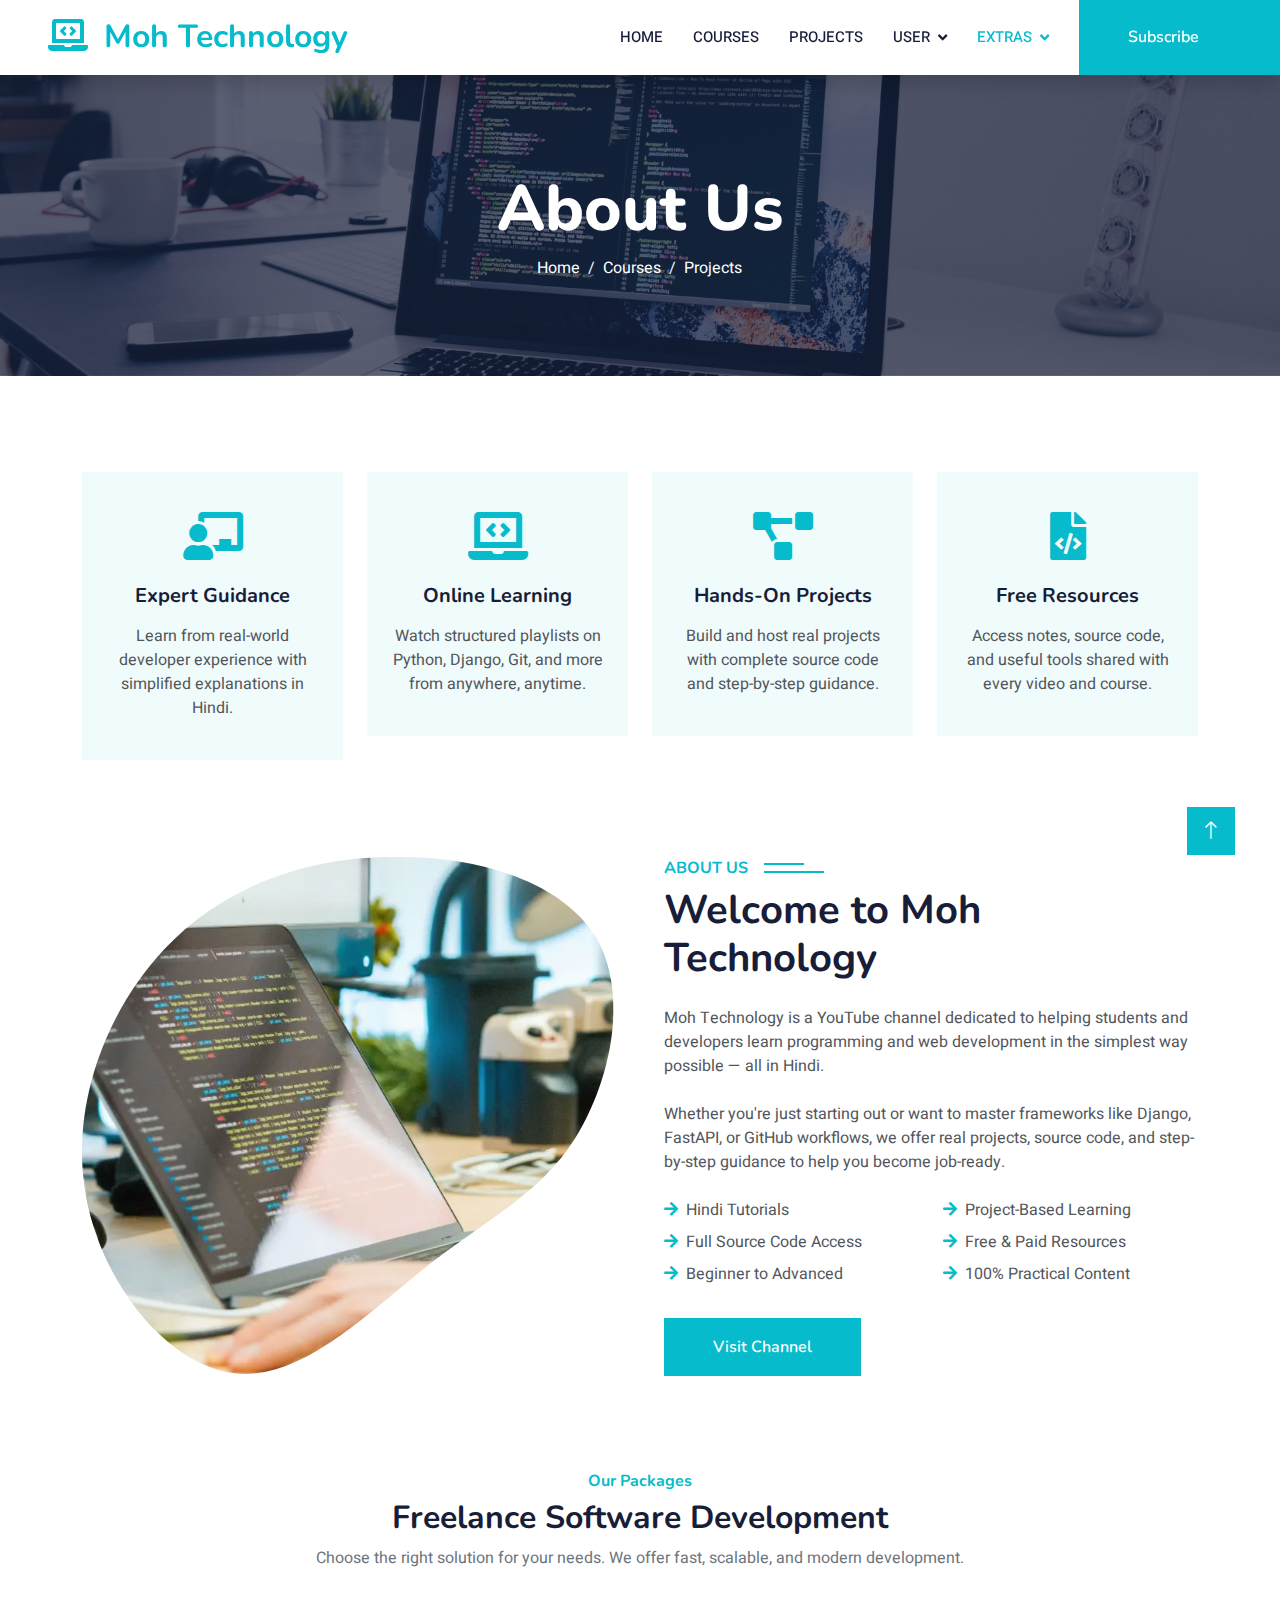
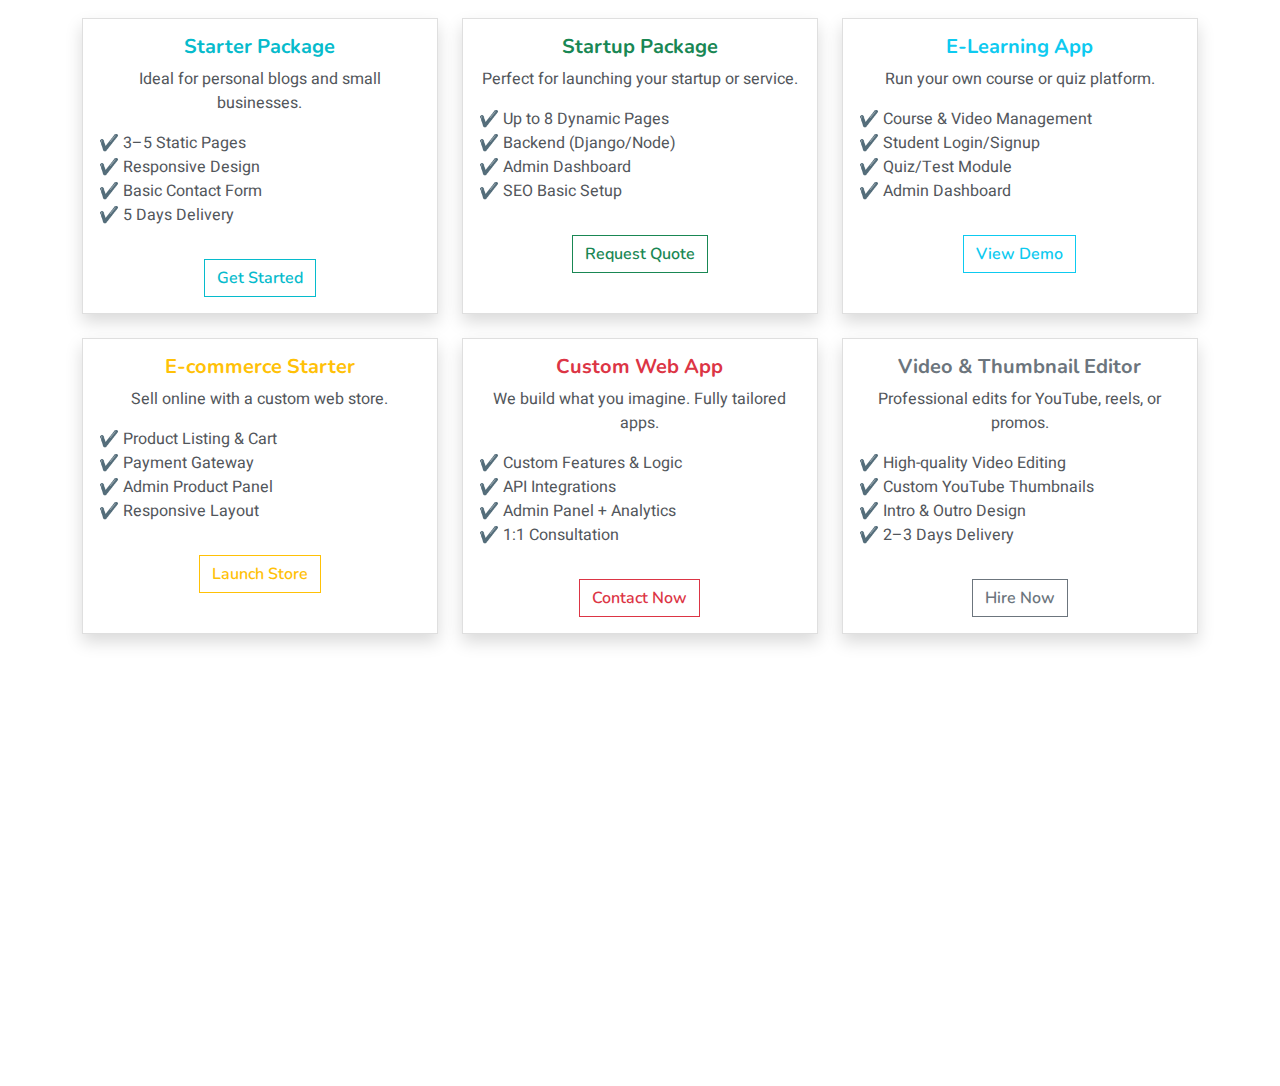
<file: about.html>
<!DOCTYPE html>
<html lang="en">

<head>
    <meta charset="utf-8">
    <title>Moh Technology - About</title>
    <meta content="width=device-width, initial-scale=1.0" name="viewport">
    <meta content="" name="keywords">
    <meta content="" name="description">

    <!-- Favicon -->
    <link href="img/favicon.ico" rel="icon">

    <!-- Google Web Fonts -->
    <link rel="preconnect" href="https://fonts.googleapis.com">
    <link rel="preconnect" href="https://fonts.gstatic.com" crossorigin>
    <link
        href="https://fonts.googleapis.com/css2?family=Heebo:wght@400;500;600&family=Nunito:wght@600;700;800&display=swap"
        rel="stylesheet">

    <!-- Icon Font Stylesheet -->
    <link href="https://cdnjs.cloudflare.com/ajax/libs/font-awesome/5.10.0/css/all.min.css" rel="stylesheet">
    <link href="https://cdn.jsdelivr.net/npm/bootstrap-icons@1.4.1/font/bootstrap-icons.css" rel="stylesheet">

    <!-- Libraries Stylesheet -->
    <link href="lib/animate/animate.min.css" rel="stylesheet">
    <link href="lib/owlcarousel/assets/owl.carousel.min.css" rel="stylesheet">

    <!-- Customized Bootstrap Stylesheet -->
    <link href="css/bootstrap.min.css" rel="stylesheet">

    <!-- Template Stylesheet -->
    <link href="css/style.css" rel="stylesheet">
</head>

<body>
    <!-- Spinner Start -->
    <div id="spinner"
        class="show bg-white position-fixed translate-middle w-100 vh-100 top-50 start-50 d-flex align-items-center justify-content-center">
        <div class="spinner-border text-primary" style="width: 3rem; height: 3rem;" role="status">
            <span class="sr-only"></span>
        </div>
    </div>
    <!-- Spinner End -->


    <!-- Navbar Start -->
    <nav class="navbar navbar-expand-lg bg-white navbar-light shadow sticky-top p-0">
        <a href="index.html" class="navbar-brand d-flex align-items-center px-4 px-lg-5">
            <h2 class="m-0 text-primary"><i class="fa fa-laptop-code me-3"></i>Moh Technology</h2>
        </a>
        <button type="button" class="navbar-toggler me-4" data-bs-toggle="collapse" data-bs-target="#navbarCollapse">
            <span class="navbar-toggler-icon"></span>
        </button>
        <div class="collapse navbar-collapse" id="navbarCollapse">
            <div class="navbar-nav ms-auto p-4 p-lg-0">
                <a href="index.html" class="nav-item nav-link">Home</a>
                <a href="courses.html" class="nav-item nav-link">Courses</a>
                <a href="projects.html" class="nav-item nav-link">Projects</a>
                <div class="nav-item dropdown">
                    <a href="#" class="nav-link dropdown-toggle" data-bs-toggle="dropdown">User</a>
                    <div class="dropdown-menu fade-down m-0">
                        <a href="login.html" class="dropdown-item">Login</a>
                        <a href="signup.html" class="dropdown-item">Sign Up</a>
                        <a href="logout.html" class="dropdown-item">LogOut</a>
                    </div>
                </div>
                <div class="nav-item dropdown">
                    <a href="#" class="nav-link dropdown-toggle active" data-bs-toggle="dropdown">Extras</a>
                    <div class="dropdown-menu fade-down m-0">
                        <a href="about.html" class="dropdown-item active">About</a>
                        <a href="contact.html" class="dropdown-item">Contact</a>
                        <a href="testimonial.html" class="dropdown-item">Testimonials</a>
                    </div>
                </div>
            </div>
            <a href="https://www.youtube.com/@MohTechnology" target="_blank"
                class="btn btn-primary py-4 px-lg-5 d-none d-lg-block">
                Subscribe<i class="fa fa-youtube ms-3"></i>
            </a>
        </div>
    </nav>
    <!-- Navbar End -->

    <header class="container-fluid bg-primary py-5 mb-5 page-header">
        <div class="container py-5">
            <div class="row justify-content-center">
                <div class="col-lg-10 text-center">
                    <h1 class="display-3 text-white animated slideInDown">About Us</h1>
                    <nav aria-label="breadcrumb">
                        <ol class="breadcrumb justify-content-center mb-0">
                            <li class="breadcrumb-item"><a class="text-white" href="/">Home</a></li>
                            <li class="breadcrumb-item"><a class="text-white" href="/courses.html">Courses</a></li>
                            <li class="breadcrumb-item"><a class="text-white" href="/projects.html">Projects</a></li>
                        </ol>
                    </nav>
                </div>
            </div>
        </div>
    </header>



    <!-- Service Start -->
    <div class="container-xxl py-5">
        <div class="container">
            <div class="row g-4">
                <!-- Service 1: Expert Guidance -->
                <div class="col-lg-3 col-sm-6 wow fadeInUp" data-wow-delay="0.1s">
                    <div class="service-item text-center pt-3">
                        <div class="p-4">
                            <i class="fa fa-3x fa-chalkboard-teacher text-primary mb-4"></i>
                            <h5 class="mb-3">Expert Guidance</h5>
                            <p>Learn from real-world developer experience with simplified explanations in Hindi.</p>
                        </div>
                    </div>
                </div>
                <!-- Service 2: Online Learning -->
                <div class="col-lg-3 col-sm-6 wow fadeInUp" data-wow-delay="0.3s">
                    <div class="service-item text-center pt-3">
                        <div class="p-4">
                            <i class="fa fa-3x fa-laptop-code text-primary mb-4"></i>
                            <h5 class="mb-3">Online Learning</h5>
                            <p>Watch structured playlists on Python, Django, Git, and more from anywhere, anytime.</p>
                        </div>
                    </div>
                </div>
                <!-- Service 3: Hands-On Projects -->
                <div class="col-lg-3 col-sm-6 wow fadeInUp" data-wow-delay="0.5s">
                    <div class="service-item text-center pt-3">
                        <div class="p-4">
                            <i class="fa fa-3x fa-project-diagram text-primary mb-4"></i>
                            <h5 class="mb-3">Hands-On Projects</h5>
                            <p>Build and host real projects with complete source code and step-by-step guidance.</p>
                        </div>
                    </div>
                </div>
                <!-- Service 4: Free Resources -->
                <div class="col-lg-3 col-sm-6 wow fadeInUp" data-wow-delay="0.7s">
                    <div class="service-item text-center pt-3">
                        <div class="p-4">
                            <i class="fa fa-3x fa-file-code text-primary mb-4"></i>
                            <h5 class="mb-3">Free Resources</h5>
                            <p>Access notes, source code, and useful tools shared with every video and course.</p>
                        </div>
                    </div>
                </div>
            </div>
        </div>
    </div>
    <!-- Service End -->


    <!-- About Start -->
    <div class="container-xxl py-5">
        <div class="container">
            <div class="row g-5">
                <!-- Image Section -->
                <div class="col-lg-6 wow fadeInUp" data-wow-delay="0.1s" style="min-height: 400px;">
                    <div class="position-relative h-100">
                        <img class="img-fluid position-absolute w-100 h-100" src="img/about.svg"
                            alt="About Moh Technology" style="object-fit: fit;">
                    </div>
                </div>
                <!-- Text Section -->
                <div class="col-lg-6 wow fadeInUp" data-wow-delay="0.3s">
                    <h6 class="section-title bg-white text-start text-primary pe-3">About Us</h6>
                    <h1 class="mb-4">Welcome to Moh Technology</h1>
                    <p class="mb-4">Moh Technology is a YouTube channel dedicated to helping students and developers
                        learn programming and web development in the simplest way possible — all in Hindi.</p>
                    <p class="mb-4">Whether you're just starting out or want to master frameworks like Django, FastAPI,
                        or GitHub workflows, we offer real projects, source code, and step-by-step guidance to help you
                        become job-ready.</p>
                    <div class="row gy-2 gx-4 mb-4">
                        <div class="col-sm-6">
                            <p class="mb-0"><i class="fa fa-arrow-right text-primary me-2"></i>Hindi Tutorials</p>
                        </div>
                        <div class="col-sm-6">
                            <p class="mb-0"><i class="fa fa-arrow-right text-primary me-2"></i>Project-Based Learning
                            </p>
                        </div>
                        <div class="col-sm-6">
                            <p class="mb-0"><i class="fa fa-arrow-right text-primary me-2"></i>Full Source Code Access
                            </p>
                        </div>
                        <div class="col-sm-6">
                            <p class="mb-0"><i class="fa fa-arrow-right text-primary me-2"></i>Free & Paid Resources</p>
                        </div>
                        <div class="col-sm-6">
                            <p class="mb-0"><i class="fa fa-arrow-right text-primary me-2"></i>Beginner to Advanced</p>
                        </div>
                        <div class="col-sm-6">
                            <p class="mb-0"><i class="fa fa-arrow-right text-primary me-2"></i>100% Practical Content
                            </p>
                        </div>
                    </div>
                    <a class="btn btn-primary py-3 px-5 mt-2" href="https://www.youtube.com/@MohTechnology"
                        target="_blank">Visit Channel</a>
                </div>
            </div>
        </div>
    </div>
    <!-- About End -->

    <!-- Packages Start -->
    <div class="container py-5">
        <div class="text-center mb-5">
            <h6 class="text-primary">Our Packages</h6>
            <h2 class="fw-bold">Freelance Software Development</h2>
            <p class="text-muted">Choose the right solution for your needs. We offer fast, scalable, and modern
                development.</p>
        </div>
        <div class="row g-4">
            <!-- Starter Package -->
            <div class="col-lg-4 col-md-6">
                <div class="card h-100 shadow rounded">
                    <div class="card-body text-center">
                        <h5 class="card-title text-primary">Starter Package</h5>
                        <p class="card-text">Ideal for personal blogs and small businesses.</p>
                        <ul class="list-unstyled text-start">
                            <li>✔️ 3–5 Static Pages</li>
                            <li>✔️ Responsive Design</li>
                            <li>✔️ Basic Contact Form</li>
                            <li>✔️ 5 Days Delivery</li>
                        </ul>
                        <a href="#" class="btn btn-outline-primary mt-3">Get Started</a>
                    </div>
                </div>
            </div>
            <!-- Startup Package -->
            <div class="col-lg-4 col-md-6">
                <div class="card h-100 shadow rounded">
                    <div class="card-body text-center">
                        <h5 class="card-title text-success">Startup Package</h5>
                        <p class="card-text">Perfect for launching your startup or service.</p>
                        <ul class="list-unstyled text-start">
                            <li>✔️ Up to 8 Dynamic Pages</li>
                            <li>✔️ Backend (Django/Node)</li>
                            <li>✔️ Admin Dashboard</li>
                            <li>✔️ SEO Basic Setup</li>
                        </ul>
                        <a href="#" class="btn btn-outline-success mt-3">Request Quote</a>
                    </div>
                </div>
            </div>
            <!-- E-Learning Package -->
            <div class="col-lg-4 col-md-6">
                <div class="card h-100 shadow rounded">
                    <div class="card-body text-center">
                        <h5 class="card-title text-info">E-Learning App</h5>
                        <p class="card-text">Run your own course or quiz platform.</p>
                        <ul class="list-unstyled text-start">
                            <li>✔️ Course & Video Management</li>
                            <li>✔️ Student Login/Signup</li>
                            <li>✔️ Quiz/Test Module</li>
                            <li>✔️ Admin Dashboard</li>
                        </ul>
                        <a href="#" class="btn btn-outline-info mt-3">View Demo</a>
                    </div>
                </div>
            </div>
            <!-- E-commerce Package -->
            <div class="col-lg-4 col-md-6">
                <div class="card h-100 shadow rounded">
                    <div class="card-body text-center">
                        <h5 class="card-title text-warning">E-commerce Starter</h5>
                        <p class="card-text">Sell online with a custom web store.</p>
                        <ul class="list-unstyled text-start">
                            <li>✔️ Product Listing & Cart</li>
                            <li>✔️ Payment Gateway</li>
                            <li>✔️ Admin Product Panel</li>
                            <li>✔️ Responsive Layout</li>
                        </ul>
                        <a href="#" class="btn btn-outline-warning mt-3">Launch Store</a>
                    </div>
                </div>
            </div>
            <!-- Custom App Package -->
            <div class="col-lg-4 col-md-6">
                <div class="card h-100 shadow rounded">
                    <div class="card-body text-center">
                        <h5 class="card-title text-danger">Custom Web App</h5>
                        <p class="card-text">We build what you imagine. Fully tailored apps.</p>
                        <ul class="list-unstyled text-start">
                            <li>✔️ Custom Features & Logic</li>
                            <li>✔️ API Integrations</li>
                            <li>✔️ Admin Panel + Analytics</li>
                            <li>✔️ 1:1 Consultation</li>
                        </ul>
                        <a href="#" class="btn btn-outline-danger mt-3">Contact Now</a>
                    </div>
                </div>
            </div>
            <!-- Video & Thumbnail Editor Package -->
            <div class="col-lg-4 col-md-6">
                <div class="card h-100 shadow rounded">
                    <div class="card-body text-center">
                        <h5 class="card-title text-secondary">Video & Thumbnail Editor</h5>
                        <p class="card-text">Professional edits for YouTube, reels, or promos.</p>
                        <ul class="list-unstyled text-start">
                            <li>✔️ High-quality Video Editing</li>
                            <li>✔️ Custom YouTube Thumbnails</li>
                            <li>✔️ Intro & Outro Design</li>
                            <li>✔️ 2–3 Days Delivery</li>
                        </ul>
                        <a href="#" class="btn btn-outline-secondary mt-3">Hire Now</a>
                    </div>
                </div>
            </div>

        </div>
    </div>
    <!-- Packages End -->


    <!-- Footer Start -->
    <div class="container-fluid bg-dark text-light footer pt-5 mt-5 wow fadeIn" data-wow-delay="0.1s">
        <div class="container py-5">
            <div class="row g-5">
                <div class="col-lg-3 col-md-6">
                    <h4 class="text-white mb-3">Quick Link</h4>
                    <a class="btn btn-link" href="">Projects</a>
                    <a class="btn btn-link" href="">Courses</a>
                    <a class="btn btn-link" href="">About Us</a>
                    <a class="btn btn-link" href="">Contact Us</a>
                    <a class="btn btn-link" href="">Subscribe</a>
                </div>
                <div class="col-lg-3 col-md-6">
                    <h4 class="text-white mb-3">Contact</h4>
                    <p class="mb-2"><i class="fa fa-map-marker-alt me-3"></i>Madhya Pradesh, India</p>
                    <p class="mb-2"><i class="fa fa-envelope me-3"></i>mohtechnology123@gmail.com</p>
                    <div class="d-flex pt-2">
                        <a class="btn btn-outline-light btn-social" href=""><i class="fab fa-twitter"></i></a>
                        <a class="btn btn-outline-light btn-social" href=""><i class="fab fa-facebook-f"></i></a>
                        <a class="btn btn-outline-light btn-social" href=""><i class="fab fa-youtube"></i></a>
                        <a class="btn btn-outline-light btn-social" href=""><i class="fab fa-linkedin-in"></i></a>
                    </div>
                </div>
                <div class="col-lg-3 col-md-6">
                    <h4 class="text-white mb-3">Gallery</h4>
                    <div class="row g-2 pt-2">
                        <div class="col-4">
                            <img class="img-fluid bg-light p-1" src="img/course-1.jpg" alt="">
                        </div>
                        <div class="col-4">
                            <img class="img-fluid bg-light p-1" src="img/course-2.jpg" alt="">
                        </div>
                        <div class="col-4">
                            <img class="img-fluid bg-light p-1" src="img/course-3.jpg" alt="">
                        </div>
                        <div class="col-4">
                            <img class="img-fluid bg-light p-1" src="img/course-2.jpg" alt="">
                        </div>
                        <div class="col-4">
                            <img class="img-fluid bg-light p-1" src="img/course-3.jpg" alt="">
                        </div>
                        <div class="col-4">
                            <img class="img-fluid bg-light p-1" src="img/course-1.jpg" alt="">
                        </div>
                    </div>
                </div>
                <div class="col-lg-3 col-md-6">
                    <h4 class="text-white mb-3">Join Our Newsletter</h4>
                    <p class="text-light">Stay updated with new course releases, project ideas, and free tutorials. No
                        spam — just pure value!</p>
                    <form class="position-relative mx-auto" style="max-width: 400px;">
                        <input class="form-control border-0 w-100 py-3 ps-4 pe-5 rounded" type="email"
                            placeholder="Enter your email" required>
                        <button type="submit"
                            class="btn btn-primary py-2 px-4 position-absolute top-0 end-0 mt-2 me-2 rounded">Join</button>
                    </form>
                </div>

            </div>
        </div>
    </div>
    <!-- Footer End -->


    <!-- Back to Top -->
    <a href="#" class="btn btn-lg btn-primary btn-lg-square back-to-top"><i class="bi bi-arrow-up"></i></a>


    <!-- JavaScript Libraries -->
    <script src="https://code.jquery.com/jquery-3.4.1.min.js"></script>
    <script src="https://cdn.jsdelivr.net/npm/bootstrap@5.0.0/dist/js/bootstrap.bundle.min.js"></script>
    <script src="lib/wow/wow.min.js"></script>
    <script src="lib/easing/easing.min.js"></script>
    <script src="lib/waypoints/waypoints.min.js"></script>
    <script src="lib/owlcarousel/owl.carousel.min.js"></script>

    <!-- Template Javascript -->
    <script src="js/main.js"></script>
</body>

</html>
</file>
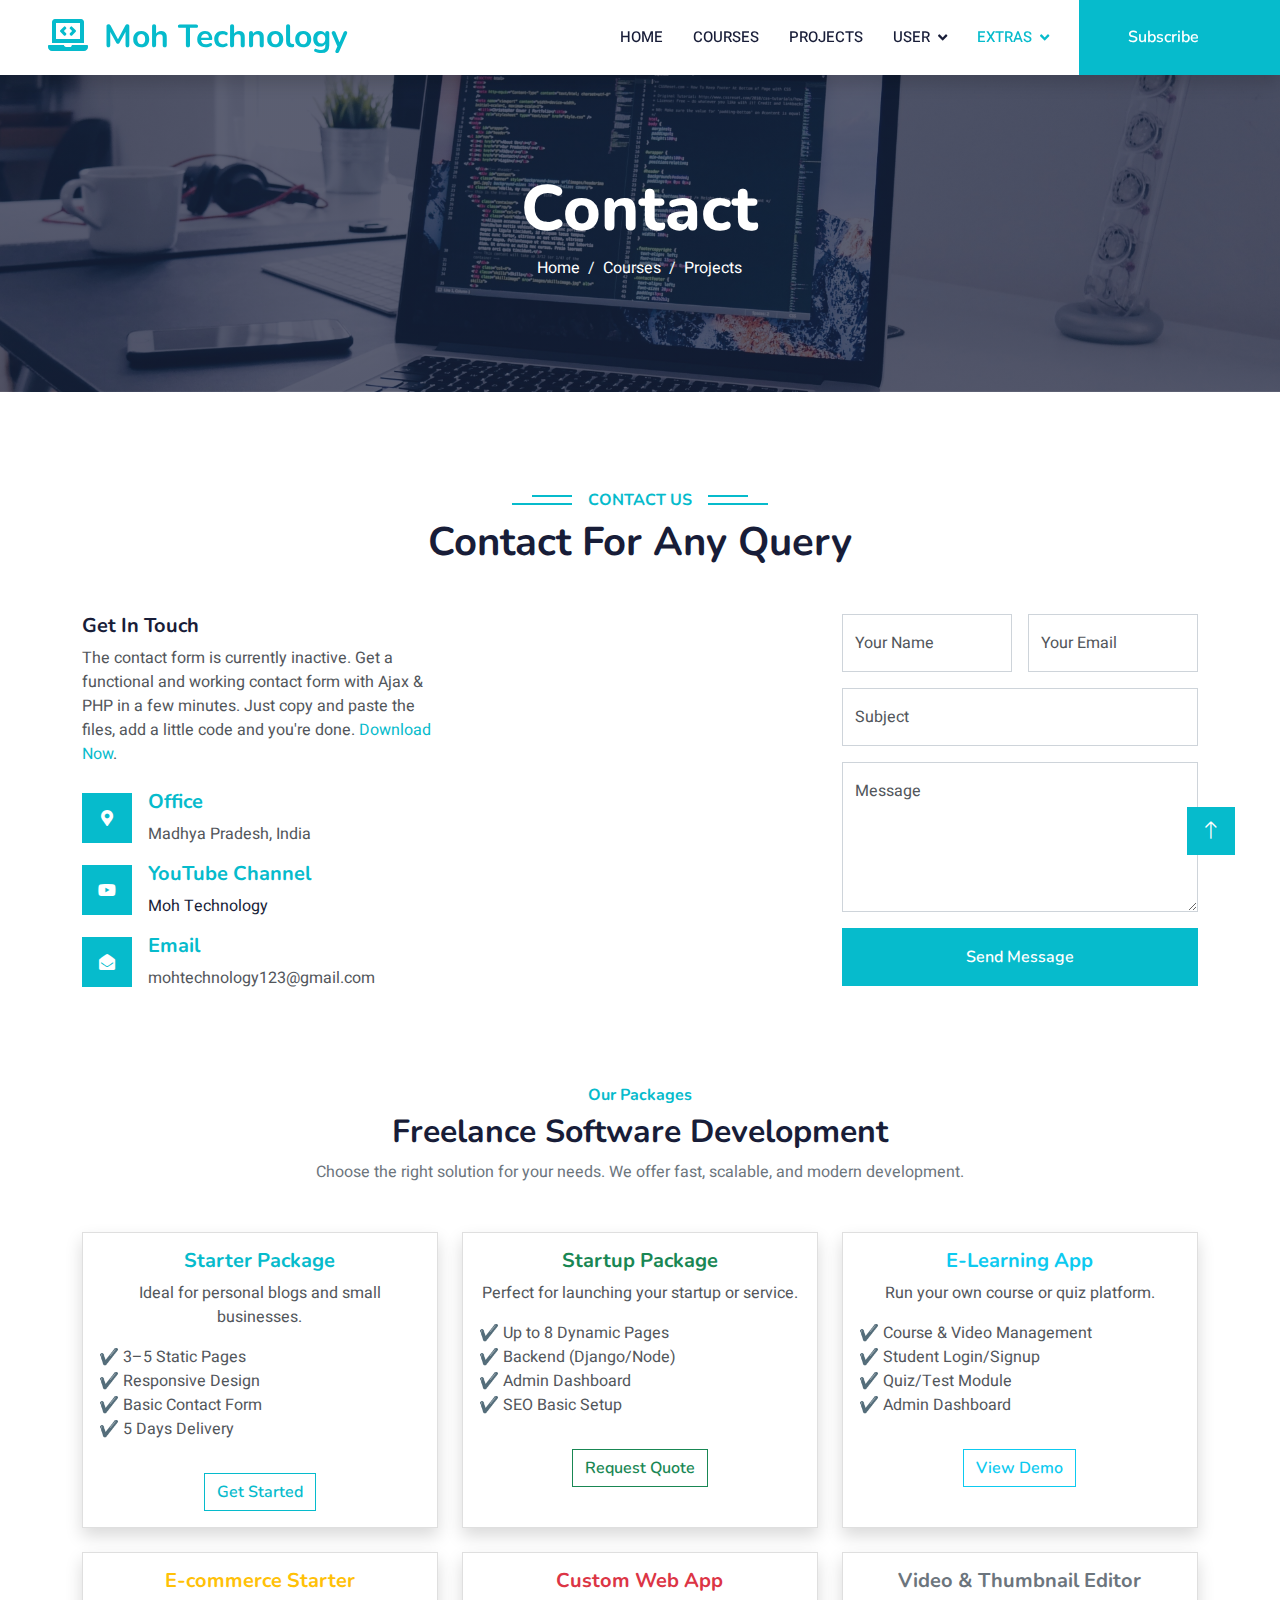
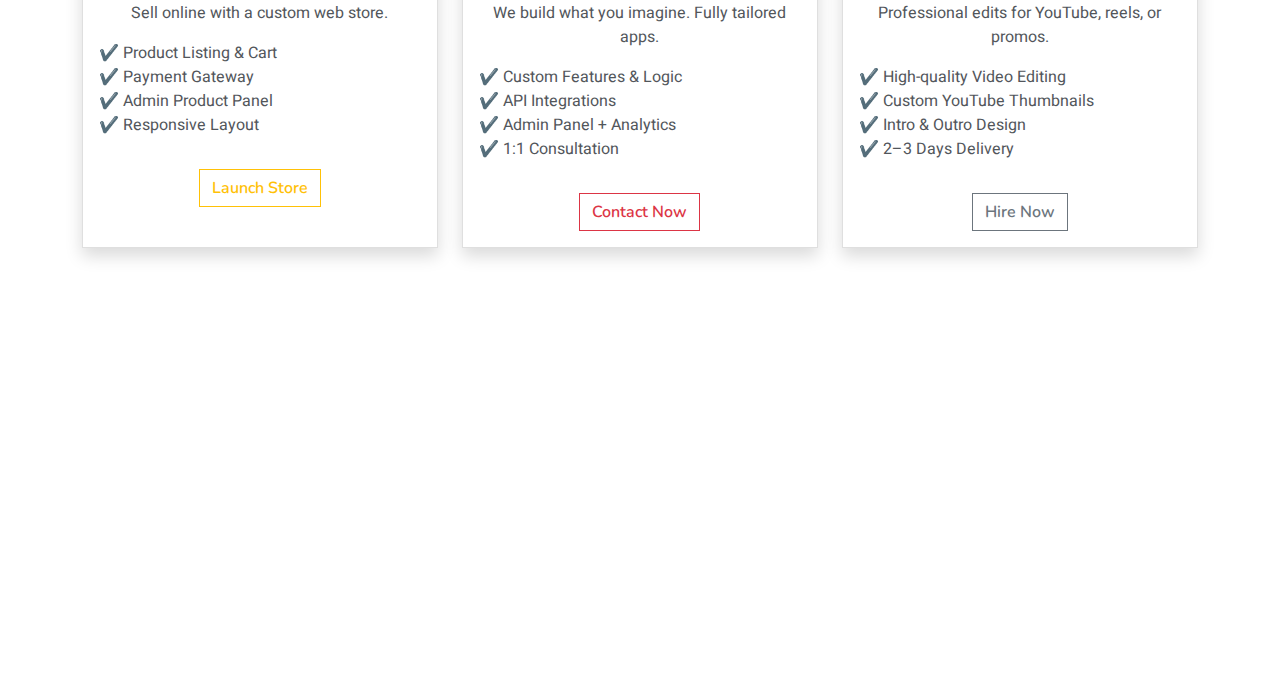
<file: contact.html>
<!DOCTYPE html>
<html lang="en">

<head>
    <meta charset="utf-8">
    <title>Moh Technology - Contact</title>
    <meta content="width=device-width, initial-scale=1.0" name="viewport">
    <meta content="" name="keywords">
    <meta content="" name="description">

    <!-- Favicon -->
    <link href="img/Logo.png" rel="icon">

    <!-- Google Web Fonts -->
    <link rel="preconnect" href="https://fonts.googleapis.com">
    <link rel="preconnect" href="https://fonts.gstatic.com" crossorigin>
    <link
        href="https://fonts.googleapis.com/css2?family=Heebo:wght@400;500;600&family=Nunito:wght@600;700;800&display=swap"
        rel="stylesheet">

    <!-- Icon Font Stylesheet -->
    <link href="https://cdnjs.cloudflare.com/ajax/libs/font-awesome/5.10.0/css/all.min.css" rel="stylesheet">
    <link href="https://cdn.jsdelivr.net/npm/bootstrap-icons@1.4.1/font/bootstrap-icons.css" rel="stylesheet">

    <!-- Libraries Stylesheet -->
    <link href="lib/animate/animate.min.css" rel="stylesheet">
    <link href="lib/owlcarousel/assets/owl.carousel.min.css" rel="stylesheet">

    <!-- Customized Bootstrap Stylesheet -->
    <link href="css/bootstrap.min.css" rel="stylesheet">

    <!-- Template Stylesheet -->
    <link href="css/style.css" rel="stylesheet">
</head>

<body>
    <!-- Spinner Start -->
    <div id="spinner"
        class="show bg-white position-fixed translate-middle w-100 vh-100 top-50 start-50 d-flex align-items-center justify-content-center">
        <div class="spinner-border text-primary" style="width: 3rem; height: 3rem;" role="status">
            <span class="sr-only"></span>
        </div>
    </div>
    <!-- Spinner End -->


    <!-- Navbar Start -->
    <nav class="navbar navbar-expand-lg bg-white navbar-light shadow sticky-top p-0">
        <a href="index.html" class="navbar-brand d-flex align-items-center px-4 px-lg-5">
            <h2 class="m-0 text-primary"><i class="fa fa-laptop-code me-3"></i>Moh Technology</h2>
        </a>
        <button type="button" class="navbar-toggler me-4" data-bs-toggle="collapse" data-bs-target="#navbarCollapse">
            <span class="navbar-toggler-icon"></span>
        </button>
        <div class="collapse navbar-collapse" id="navbarCollapse">
            <div class="navbar-nav ms-auto p-4 p-lg-0">
                <a href="index.html" class="nav-item nav-link">Home</a>
                <a href="courses.html" class="nav-item nav-link">Courses</a>
                <a href="projects.html" class="nav-item nav-link">Projects</a>
                <div class="nav-item dropdown">
                    <a href="#" class="nav-link dropdown-toggle" data-bs-toggle="dropdown">User</a>
                    <div class="dropdown-menu fade-down m-0">
                        <a href="login.html" class="dropdown-item">Login</a>
                        <a href="signup.html" class="dropdown-item">Sign Up</a>
                        <a href="logout.html" class="dropdown-item">LogOut</a>
                    </div>
                </div>
                <div class="nav-item dropdown">
                    <a href="#" class="nav-link dropdown-toggle active" data-bs-toggle="dropdown">Extras</a>
                    <div class="dropdown-menu fade-down m-0">
                        <a href="about.html" class="dropdown-item">About</a>
                        <a href="contact.html" class="dropdown-item active">Contact</a>
                        <a href="testimonial.html" class="dropdown-item">Testimonials</a>
                    </div>
                </div>
            </div>
            <a href="https://www.youtube.com/@MohTechnology" target="_blank"
                class="btn btn-primary py-4 px-lg-5 d-none d-lg-block">
                Subscribe<i class="fa fa-youtube ms-3"></i>
            </a>
        </div>
    </nav>
    <!-- Navbar End -->


    <!-- Header Start -->
    <div class="container-fluid bg-primary py-5 mb-5 page-header">
        <div class="container py-5">
            <div class="row justify-content-center">
                <div class="col-lg-10 text-center">
                    <h1 class="display-3 text-white animated slideInDown">Contact</h1>
                    <nav aria-label="breadcrumb">
                        <ol class="breadcrumb justify-content-center">
                            <li class="breadcrumb-item"><a class="text-white" href="#">Home</a></li>
                            <li class="breadcrumb-item"><a class="text-white" href="#">Courses</a></li>
                            <li class="breadcrumb-item"><a class="text-white" href="#">Projects</a></li>
                        </ol>
                    </nav>
                </div>
            </div>
        </div>
    </div>
    <!-- Header End -->


    <!-- Contact Start -->
    <div class="container-xxl py-5">
        <div class="container">
            <div class="text-center wow fadeInUp" data-wow-delay="0.1s">
                <h6 class="section-title bg-white text-center text-primary px-3">Contact Us</h6>
                <h1 class="mb-5">Contact For Any Query</h1>
            </div>
            <div class="row g-4">
                <div class="col-lg-4 col-md-6 wow fadeInUp" data-wow-delay="0.1s">
                    <h5>Get In Touch</h5>
                    <p class="mb-4">The contact form is currently inactive. Get a functional and working contact form
                        with Ajax & PHP in a few minutes. Just copy and paste the files, add a little code and you're
                        done. <a href="https://htmlcodex.com/contact-form">Download Now</a>.</p>
                    <div class="d-flex align-items-center mb-3">
                        <div class="d-flex align-items-center justify-content-center flex-shrink-0 bg-primary"
                            style="width: 50px; height: 50px;">
                            <i class="fa fa-map-marker-alt text-white"></i>
                        </div>
                        <div class="ms-3">
                            <h5 class="text-primary">Office</h5>
                            <p class="mb-0">Madhya Pradesh, India</p>
                        </div>
                    </div>
                    <div class="d-flex align-items-center mb-3">
                        <div class="d-flex align-items-center justify-content-center flex-shrink-0 bg-primary"
                            style="width: 50px; height: 50px;">
                            <i class="fab fa-youtube text-white"></i>
                        </div>
                        <div class="ms-3">
                            <a href="https://www.youtube.com/yourchannel" target="_blank"
                                class="text-decoration-none text-dark">
                                <h5 class="text-primary">YouTube Channel</h5>
                                <p class="mb-0">
                                    Moh Technology
                                </p>
                            </a>
                        </div>
                    </div>
                    <div class="d-flex align-items-center">
                        <div class="d-flex align-items-center justify-content-center flex-shrink-0 bg-primary"
                            style="width: 50px; height: 50px;">
                            <i class="fa fa-envelope-open text-white"></i>
                        </div>
                        <div class="ms-3">
                            <h5 class="text-primary">Email</h5>
                            <p class="mb-0">mohtechnology123@gmail.com</p>
                        </div>
                    </div>
                </div>
                <div class="col-lg-4 col-md-6 wow fadeInUp" data-wow-delay="0.3s">
                    <iframe class="position-relative rounded w-100 h-100"
                        src="https://www.google.com/maps/embed?pb=!1m18!1m12!1m3!1d6761497.783454012!2d73.12682132902479!3d23.87932710472283!2m3!1f0!2f0!3f0!3m2!1i1024!2i768!4f13.1!3m3!1m2!1s0x39667381d35aea05%3A0xe0106b0d4e701c1e!2sMadhya%20Pradesh!5e1!3m2!1sen!2sin!4v1749523292814!5m2!1sen!2sin"
                        frameborder="0" style="min-height: 300px; border:0;" allowfullscreen="" aria-hidden="false"
                        tabindex="0"></iframe>
                </div>
                <div class="col-lg-4 col-md-12 wow fadeInUp" data-wow-delay="0.5s">
                    <form>
                        <div class="row g-3">
                            <div class="col-md-6">
                                <div class="form-floating">
                                    <input type="text" class="form-control" id="name" placeholder="Your Name">
                                    <label for="name">Your Name</label>
                                </div>
                            </div>
                            <div class="col-md-6">
                                <div class="form-floating">
                                    <input type="email" class="form-control" id="email" placeholder="Your Email">
                                    <label for="email">Your Email</label>
                                </div>
                            </div>
                            <div class="col-12">
                                <div class="form-floating">
                                    <input type="text" class="form-control" id="subject" placeholder="Subject">
                                    <label for="subject">Subject</label>
                                </div>
                            </div>
                            <div class="col-12">
                                <div class="form-floating">
                                    <textarea class="form-control" placeholder="Leave a message here" id="message"
                                        style="height: 150px"></textarea>
                                    <label for="message">Message</label>
                                </div>
                            </div>
                            <div class="col-12">
                                <button class="btn btn-primary w-100 py-3" type="submit">Send Message</button>
                            </div>
                        </div>
                    </form>
                </div>
            </div>
        </div>
    </div>
    <!-- Contact End -->

    <!-- Packages Start -->
    <div class="container py-5">
        <div class="text-center mb-5">
            <h6 class="text-primary">Our Packages</h6>
            <h2 class="fw-bold">Freelance Software Development</h2>
            <p class="text-muted">Choose the right solution for your needs. We offer fast, scalable, and modern
                development.</p>
        </div>
        <div class="row g-4">
            <!-- Starter Package -->
            <div class="col-lg-4 col-md-6">
                <div class="card h-100 shadow rounded">
                    <div class="card-body text-center">
                        <h5 class="card-title text-primary">Starter Package</h5>
                        <p class="card-text">Ideal for personal blogs and small businesses.</p>
                        <ul class="list-unstyled text-start">
                            <li>✔️ 3–5 Static Pages</li>
                            <li>✔️ Responsive Design</li>
                            <li>✔️ Basic Contact Form</li>
                            <li>✔️ 5 Days Delivery</li>
                        </ul>
                        <a href="#" class="btn btn-outline-primary mt-3">Get Started</a>
                    </div>
                </div>
            </div>
            <!-- Startup Package -->
            <div class="col-lg-4 col-md-6">
                <div class="card h-100 shadow rounded">
                    <div class="card-body text-center">
                        <h5 class="card-title text-success">Startup Package</h5>
                        <p class="card-text">Perfect for launching your startup or service.</p>
                        <ul class="list-unstyled text-start">
                            <li>✔️ Up to 8 Dynamic Pages</li>
                            <li>✔️ Backend (Django/Node)</li>
                            <li>✔️ Admin Dashboard</li>
                            <li>✔️ SEO Basic Setup</li>
                        </ul>
                        <a href="#" class="btn btn-outline-success mt-3">Request Quote</a>
                    </div>
                </div>
            </div>
            <!-- E-Learning Package -->
            <div class="col-lg-4 col-md-6">
                <div class="card h-100 shadow rounded">
                    <div class="card-body text-center">
                        <h5 class="card-title text-info">E-Learning App</h5>
                        <p class="card-text">Run your own course or quiz platform.</p>
                        <ul class="list-unstyled text-start">
                            <li>✔️ Course & Video Management</li>
                            <li>✔️ Student Login/Signup</li>
                            <li>✔️ Quiz/Test Module</li>
                            <li>✔️ Admin Dashboard</li>
                        </ul>
                        <a href="#" class="btn btn-outline-info mt-3">View Demo</a>
                    </div>
                </div>
            </div>
            <!-- E-commerce Package -->
            <div class="col-lg-4 col-md-6">
                <div class="card h-100 shadow rounded">
                    <div class="card-body text-center">
                        <h5 class="card-title text-warning">E-commerce Starter</h5>
                        <p class="card-text">Sell online with a custom web store.</p>
                        <ul class="list-unstyled text-start">
                            <li>✔️ Product Listing & Cart</li>
                            <li>✔️ Payment Gateway</li>
                            <li>✔️ Admin Product Panel</li>
                            <li>✔️ Responsive Layout</li>
                        </ul>
                        <a href="#" class="btn btn-outline-warning mt-3">Launch Store</a>
                    </div>
                </div>
            </div>
            <!-- Custom App Package -->
            <div class="col-lg-4 col-md-6">
                <div class="card h-100 shadow rounded">
                    <div class="card-body text-center">
                        <h5 class="card-title text-danger">Custom Web App</h5>
                        <p class="card-text">We build what you imagine. Fully tailored apps.</p>
                        <ul class="list-unstyled text-start">
                            <li>✔️ Custom Features & Logic</li>
                            <li>✔️ API Integrations</li>
                            <li>✔️ Admin Panel + Analytics</li>
                            <li>✔️ 1:1 Consultation</li>
                        </ul>
                        <a href="#" class="btn btn-outline-danger mt-3">Contact Now</a>
                    </div>
                </div>
            </div>
            <!-- Video & Thumbnail Editor Package -->
            <div class="col-lg-4 col-md-6">
                <div class="card h-100 shadow rounded">
                    <div class="card-body text-center">
                        <h5 class="card-title text-secondary">Video & Thumbnail Editor</h5>
                        <p class="card-text">Professional edits for YouTube, reels, or promos.</p>
                        <ul class="list-unstyled text-start">
                            <li>✔️ High-quality Video Editing</li>
                            <li>✔️ Custom YouTube Thumbnails</li>
                            <li>✔️ Intro & Outro Design</li>
                            <li>✔️ 2–3 Days Delivery</li>
                        </ul>
                        <a href="#" class="btn btn-outline-secondary mt-3">Hire Now</a>
                    </div>
                </div>
            </div>

        </div>
    </div>
    <!-- Packages End -->

    <!-- Footer Start -->
    <div class="container-fluid bg-dark text-light footer pt-5 mt-5 wow fadeIn" data-wow-delay="0.1s">
        <div class="container py-5">
            <div class="row g-5">
                <div class="col-lg-3 col-md-6">
                    <h4 class="text-white mb-3">Quick Link</h4>
                    <a class="btn btn-link" href="">Projects</a>
                    <a class="btn btn-link" href="">Courses</a>
                    <a class="btn btn-link" href="">About Us</a>
                    <a class="btn btn-link" href="">Contact Us</a>
                    <a class="btn btn-link" href="">Subscribe</a>
                </div>
                <div class="col-lg-3 col-md-6">
                    <h4 class="text-white mb-3">Contact</h4>
                    <p class="mb-2"><i class="fa fa-map-marker-alt me-3"></i>Madhya Pradesh, India</p>
                    <p class="mb-2"><i class="fa fa-envelope me-3"></i>mohtechnology123@gmail.com</p>
                    <div class="d-flex pt-2">
                        <a class="btn btn-outline-light btn-social" href=""><i class="fab fa-twitter"></i></a>
                        <a class="btn btn-outline-light btn-social" href=""><i class="fab fa-facebook-f"></i></a>
                        <a class="btn btn-outline-light btn-social" href=""><i class="fab fa-youtube"></i></a>
                        <a class="btn btn-outline-light btn-social" href=""><i class="fab fa-linkedin-in"></i></a>
                    </div>
                </div>
                <div class="col-lg-3 col-md-6">
                    <h4 class="text-white mb-3">Gallery</h4>
                    <div class="row g-2 pt-2">
                        <div class="col-4">
                            <img class="img-fluid bg-light p-1" src="img/course-1.jpg" alt="">
                        </div>
                        <div class="col-4">
                            <img class="img-fluid bg-light p-1" src="img/course-2.jpg" alt="">
                        </div>
                        <div class="col-4">
                            <img class="img-fluid bg-light p-1" src="img/course-3.jpg" alt="">
                        </div>
                        <div class="col-4">
                            <img class="img-fluid bg-light p-1" src="img/course-2.jpg" alt="">
                        </div>
                        <div class="col-4">
                            <img class="img-fluid bg-light p-1" src="img/course-3.jpg" alt="">
                        </div>
                        <div class="col-4">
                            <img class="img-fluid bg-light p-1" src="img/course-1.jpg" alt="">
                        </div>
                    </div>
                </div>
                <div class="col-lg-3 col-md-6">
                    <h4 class="text-white mb-3">Join Our Newsletter</h4>
                    <p class="text-light">Stay updated with new course releases, project ideas, and free tutorials. No
                        spam — just pure value!</p>
                    <form class="position-relative mx-auto" style="max-width: 400px;">
                        <input class="form-control border-0 w-100 py-3 ps-4 pe-5 rounded" type="email"
                            placeholder="Enter your email" required>
                        <button type="submit"
                            class="btn btn-primary py-2 px-4 position-absolute top-0 end-0 mt-2 me-2 rounded">Join</button>
                    </form>
                </div>

            </div>
        </div>
    </div>
    <!-- Footer End -->


    <!-- Back to Top -->
    <a href="#" class="btn btn-lg btn-primary btn-lg-square back-to-top"><i class="bi bi-arrow-up"></i></a>


    <!-- JavaScript Libraries -->
    <script src="https://code.jquery.com/jquery-3.4.1.min.js"></script>
    <script src="https://cdn.jsdelivr.net/npm/bootstrap@5.0.0/dist/js/bootstrap.bundle.min.js"></script>
    <script src="lib/wow/wow.min.js"></script>
    <script src="lib/easing/easing.min.js"></script>
    <script src="lib/waypoints/waypoints.min.js"></script>
    <script src="lib/owlcarousel/owl.carousel.min.js"></script>

    <!-- Template Javascript -->
    <script src="js/main.js"></script>
</body>

</html>
</file>
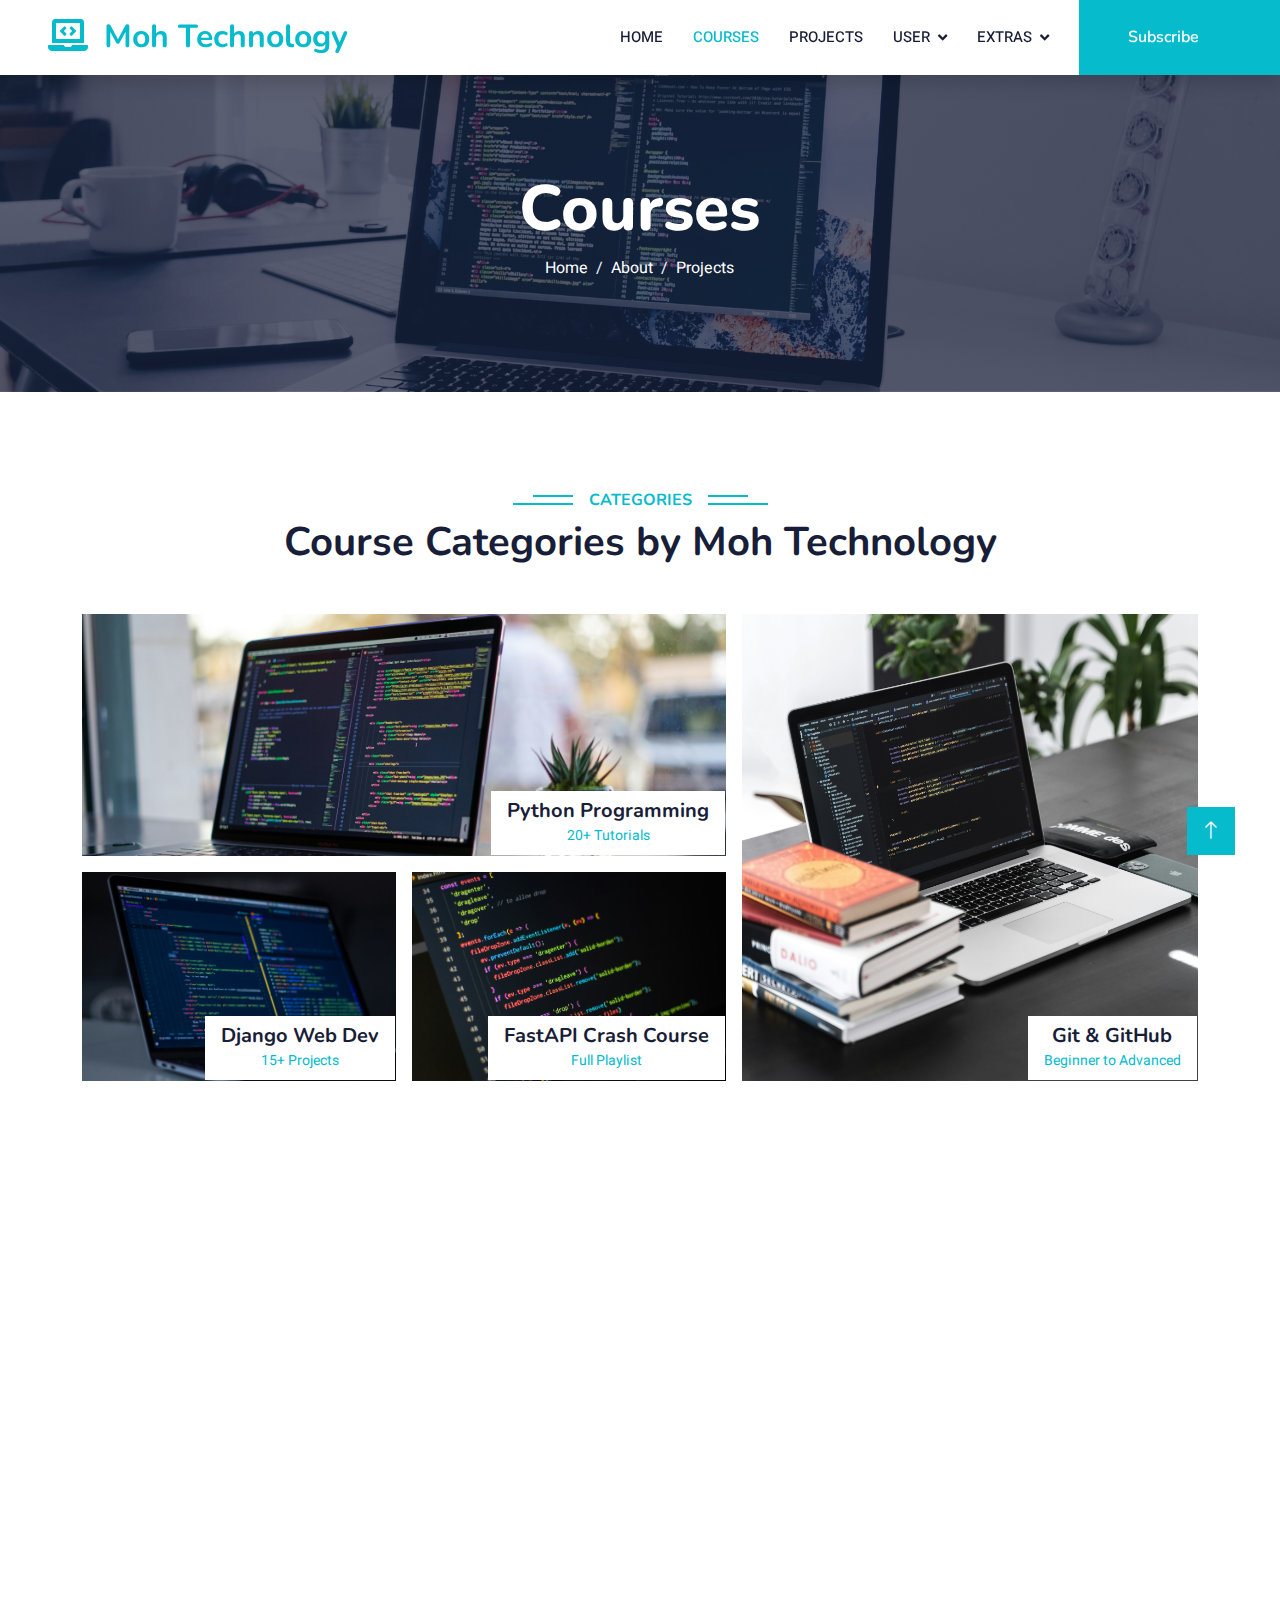
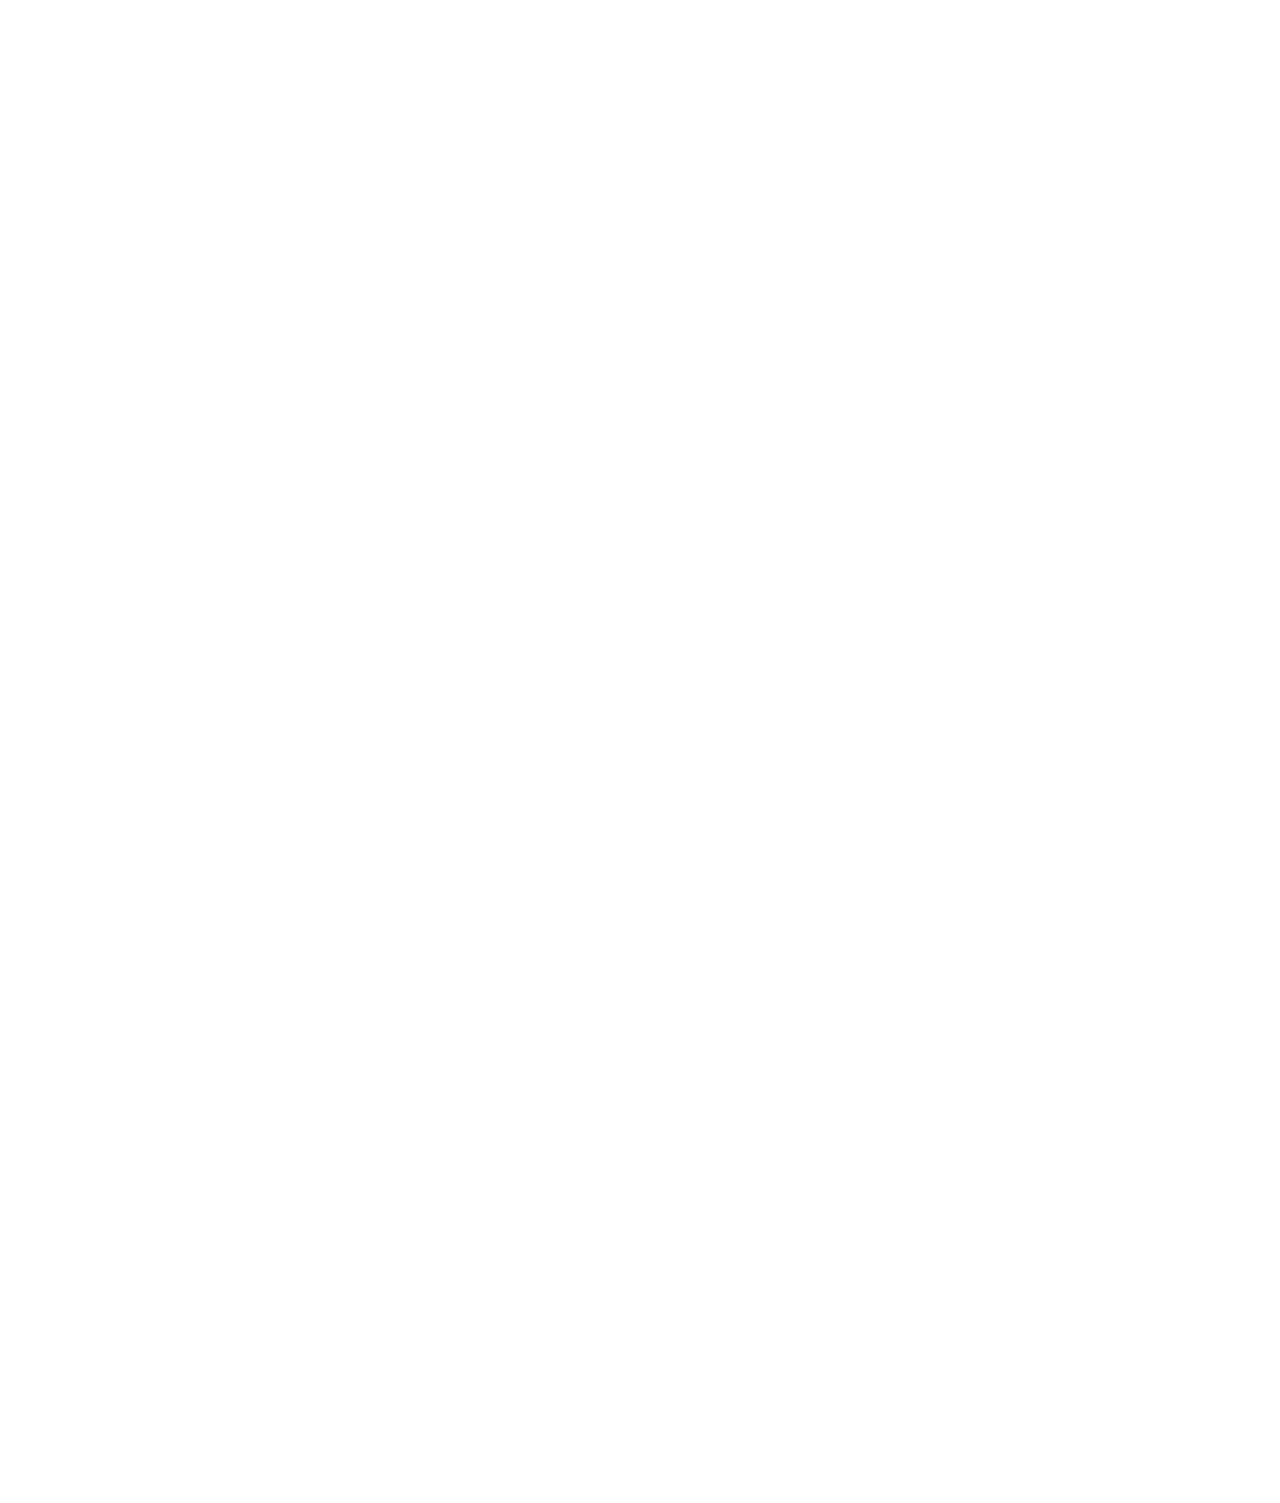
<file: courses.html>
<!DOCTYPE html>
<html lang="en">

<head>
    <meta charset="utf-8">
    <title>Moh Technology - Courses</title>
    <meta content="width=device-width, initial-scale=1.0" name="viewport">
    <meta content="" name="keywords">
    <meta content="" name="description">

    <!-- Favicon -->
    <link href="img/Logo.png" rel="icon">

    <!-- Google Web Fonts -->
    <link rel="preconnect" href="https://fonts.googleapis.com">
    <link rel="preconnect" href="https://fonts.gstatic.com" crossorigin>
    <link
        href="https://fonts.googleapis.com/css2?family=Heebo:wght@400;500;600&family=Nunito:wght@600;700;800&display=swap"
        rel="stylesheet">

    <!-- Icon Font Stylesheet -->
    <link href="https://cdnjs.cloudflare.com/ajax/libs/font-awesome/5.10.0/css/all.min.css" rel="stylesheet">
    <link href="https://cdn.jsdelivr.net/npm/bootstrap-icons@1.4.1/font/bootstrap-icons.css" rel="stylesheet">

    <!-- Libraries Stylesheet -->
    <link href="lib/animate/animate.min.css" rel="stylesheet">
    <link href="lib/owlcarousel/assets/owl.carousel.min.css" rel="stylesheet">

    <!-- Customized Bootstrap Stylesheet -->
    <link href="css/bootstrap.min.css" rel="stylesheet">

    <!-- Template Stylesheet -->
    <link href="css/style.css" rel="stylesheet">
</head>

<body>
    <!-- Spinner Start -->
    <div id="spinner"
        class="show bg-white position-fixed translate-middle w-100 vh-100 top-50 start-50 d-flex align-items-center justify-content-center">
        <div class="spinner-border text-primary" style="width: 3rem; height: 3rem;" role="status">
            <span class="sr-only"></span>
        </div>
    </div>
    <!-- Spinner End -->


    <!-- Navbar Start -->
    <nav class="navbar navbar-expand-lg bg-white navbar-light shadow sticky-top p-0">
        <a href="index.html" class="navbar-brand d-flex align-items-center px-4 px-lg-5">
            <h2 class="m-0 text-primary"><i class="fa fa-laptop-code me-3"></i>Moh Technology</h2>
        </a>
        <button type="button" class="navbar-toggler me-4" data-bs-toggle="collapse" data-bs-target="#navbarCollapse">
            <span class="navbar-toggler-icon"></span>
        </button>
        <div class="collapse navbar-collapse" id="navbarCollapse">
            <div class="navbar-nav ms-auto p-4 p-lg-0">
                <a href="index.html" class="nav-item nav-link">Home</a>
                <a href="courses.html" class="nav-item nav-link active">Courses</a>
                <a href="projects.html" class="nav-item nav-link">Projects</a>
                <div class="nav-item dropdown">
                    <a href="#" class="nav-link dropdown-toggle" data-bs-toggle="dropdown">User</a>
                    <div class="dropdown-menu fade-down m-0">
                        <a href="login.html" class="dropdown-item">Login</a>
                        <a href="signup.html" class="dropdown-item">Sign Up</a>
                        <a href="logout.html" class="dropdown-item">LogOut</a>
                    </div>
                </div>
                <div class="nav-item dropdown">
                    <a href="#" class="nav-link dropdown-toggle" data-bs-toggle="dropdown">Extras</a>
                    <div class="dropdown-menu fade-down m-0">
                        <a href="about.html" class="dropdown-item">About</a>
                        <a href="contact.html" class="dropdown-item">Contact</a>
                        <a href="testimonial.html" class="dropdown-item">Testimonials</a>
                    </div>
                </div>
            </div>
            <a href="https://www.youtube.com/@MohTechnology" target="_blank"
                class="btn btn-primary py-4 px-lg-5 d-none d-lg-block">
                Subscribe<i class="fa fa-youtube ms-3"></i>
            </a>
        </div>
    </nav>
    <!-- Navbar End -->


    <!-- Header Start -->
    <div class="container-fluid bg-primary py-5 mb-5 page-header">
        <div class="container py-5">
            <div class="row justify-content-center">
                <div class="col-lg-10 text-center">
                    <h1 class="display-3 text-white animated slideInDown">Courses</h1>
                    <nav aria-label="breadcrumb">
                        <ol class="breadcrumb justify-content-center">
                            <li class="breadcrumb-item"><a class="text-white" href="#">Home</a></li>
                            <li class="breadcrumb-item"><a class="text-white" href="#">About</a></li>
                            <li class="breadcrumb-item"><a class="text-white" href="#">Projects</a></li>
                        </ol>
                    </nav>
                </div>
            </div>
        </div>
    </div>
    <!-- Header End -->


    <!-- Categories Start -->
    <div class="container-xxl py-5 category">
        <div class="container">
            <div class="text-center wow fadeInUp" data-wow-delay="0.1s">
                <h6 class="section-title bg-white text-center text-primary px-3">Categories</h6>
                <h1 class="mb-5">Course Categories by Moh Technology</h1>
            </div>
            <div class="row g-3">
                <div class="col-lg-7 col-md-6">
                    <div class="row g-3">
                        <div class="col-lg-12 col-md-12 wow zoomIn" data-wow-delay="0.1s">
                            <a class="position-relative d-block overflow-hidden" href="#">
                                <img class="img-fluid" src="img/cat-1.jpg" alt="Python Programming">
                                <div class="bg-white text-center position-absolute bottom-0 end-0 py-2 px-3"
                                    style="margin: 1px;">
                                    <h5 class="m-0">Python Programming</h5>
                                    <small class="text-primary">20+ Tutorials</small>
                                </div>
                            </a>
                        </div>
                        <div class="col-lg-6 col-md-12 wow zoomIn" data-wow-delay="0.3s">
                            <a class="position-relative d-block overflow-hidden" href="#">
                                <img class="img-fluid" src="img/cat-2.jpg" alt="Django Web Dev">
                                <div class="bg-white text-center position-absolute bottom-0 end-0 py-2 px-3"
                                    style="margin: 1px;">
                                    <h5 class="m-0">Django Web Dev</h5>
                                    <small class="text-primary">15+ Projects</small>
                                </div>
                            </a>
                        </div>
                        <div class="col-lg-6 col-md-12 wow zoomIn" data-wow-delay="0.5s">
                            <a class="position-relative d-block overflow-hidden" href="#">
                                <img class="img-fluid" src="img/cat-3.jpg" alt="FastAPI Crash Course">
                                <div class="bg-white text-center position-absolute bottom-0 end-0 py-2 px-3"
                                    style="margin: 1px;">
                                    <h5 class="m-0">FastAPI Crash Course</h5>
                                    <small class="text-primary">Full Playlist</small>
                                </div>
                            </a>
                        </div>
                    </div>
                </div>
                <div class="col-lg-5 col-md-6 wow zoomIn" data-wow-delay="0.7s" style="min-height: 350px;">
                    <a class="position-relative d-block h-100 overflow-hidden" href="#">
                        <img class="img-fluid position-absolute w-100 h-100" src="img/cat-4.jpg" alt="Git and GitHub"
                            style="object-fit: cover;">
                        <div class="bg-white text-center position-absolute bottom-0 end-0 py-2 px-3"
                            style="margin: 1px;">
                            <h5 class="m-0">Git & GitHub</h5>
                            <small class="text-primary">Beginner to Advanced</small>
                        </div>
                    </a>
                </div>
            </div>
        </div>
    </div>
    <!-- Categories End -->



    <!-- Courses Start -->
    <div class="container-xxl py-5">
        <div class="container">
            <div class="text-center wow fadeInUp" data-wow-delay="0.1s">
                <h6 class="section-title bg-white text-center text-primary px-3">Courses</h6>
                <h1 class="mb-5">Popular Courses</h1>
            </div>
            <div class="row g-4 justify-content-center">
                <!-- Python Course -->
                <div class="col-lg-4 col-md-6 wow fadeInUp" data-wow-delay="0.1s">
                    <div class="course-item bg-light">
                        <div class="position-relative overflow-hidden">
                            <img class="img-fluid" src="img/course-1.jpg" alt="Python Complete Course">
                            <div class="w-100 d-flex justify-content-center position-absolute bottom-0 start-0 mb-4">
                                <a href="#" class="flex-shrink-0 btn btn-sm btn-primary px-3 border-end"
                                    style="border-radius: 30px 0 0 30px;">Read More</a>
                                <a href="#" class="flex-shrink-0 btn btn-sm btn-primary px-3"
                                    style="border-radius: 0 30px 30px 0;">Join Now</a>
                            </div>
                        </div>
                        <div class="text-center p-4 pb-0">
                            <h3 class="mb-0">Free</h3>
                            <div class="mb-3">
                                <small class="fa fa-star text-primary"></small>
                                <small class="fa fa-star text-primary"></small>
                                <small class="fa fa-star text-primary"></small>
                                <small class="fa fa-star text-primary"></small>
                                <small class="fa fa-star text-primary"></small>
                                <small>(500+)</small>
                            </div>
                            <h5 class="mb-4">Complete Python Programming</h5>
                        </div>
                        <div class="d-flex border-top">
                            <small class="flex-fill text-center border-end py-2"><i
                                    class="fa fa-user-tie text-primary me-2"></i>Moh Technology</small>
                            <small class="flex-fill text-center border-end py-2"><i
                                    class="fa fa-clock text-primary me-2"></i>5 Hrs</small>
                            <small class="flex-fill text-center py-2"><i class="fa fa-user text-primary me-2"></i>2000
                                Students</small>
                        </div>
                    </div>
                </div>
                <!-- Django Course -->
                <div class="col-lg-4 col-md-6 wow fadeInUp" data-wow-delay="0.3s">
                    <div class="course-item bg-light">
                        <div class="position-relative overflow-hidden">
                            <img class="img-fluid" src="img/course-2.jpg" alt="Django Full Course">
                            <div class="w-100 d-flex justify-content-center position-absolute bottom-0 start-0 mb-4">
                                <a href="#" class="flex-shrink-0 btn btn-sm btn-primary px-3 border-end"
                                    style="border-radius: 30px 0 0 30px;">Read More</a>
                                <a href="#" class="flex-shrink-0 btn btn-sm btn-primary px-3"
                                    style="border-radius: 0 30px 30px 0;">Join Now</a>
                            </div>
                        </div>
                        <div class="text-center p-4 pb-0">
                            <h3 class="mb-0">Free</h3>
                            <div class="mb-3">
                                <small class="fa fa-star text-primary"></small>
                                <small class="fa fa-star text-primary"></small>
                                <small class="fa fa-star text-primary"></small>
                                <small class="fa fa-star text-primary"></small>
                                <small class="fa fa-star text-primary"></small>
                                <small>(300+)</small>
                            </div>
                            <h5 class="mb-4">Django Web Development</h5>
                        </div>
                        <div class="d-flex border-top">
                            <small class="flex-fill text-center border-end py-2"><i
                                    class="fa fa-user-tie text-primary me-2"></i>Moh Technology</small>
                            <small class="flex-fill text-center border-end py-2"><i
                                    class="fa fa-clock text-primary me-2"></i>4 Hrs</small>
                            <small class="flex-fill text-center py-2"><i class="fa fa-user text-primary me-2"></i>1500
                                Students</small>
                        </div>
                    </div>
                </div>
                <!-- Git & GitHub Course -->
                <div class="col-lg-4 col-md-6 wow fadeInUp" data-wow-delay="0.5s">
                    <div class="course-item bg-light">
                        <div class="position-relative overflow-hidden">
                            <img class="img-fluid" src="img/course-3.jpg" alt="Git and GitHub Complete Guide">
                            <div class="w-100 d-flex justify-content-center position-absolute bottom-0 start-0 mb-4">
                                <a href="#" class="flex-shrink-0 btn btn-sm btn-primary px-3 border-end"
                                    style="border-radius: 30px 0 0 30px;">Read More</a>
                                <a href="#" class="flex-shrink-0 btn btn-sm btn-primary px-3"
                                    style="border-radius: 0 30px 30px 0;">Join Now</a>
                            </div>
                        </div>
                        <div class="text-center p-4 pb-0">
                            <h3 class="mb-0">Free</h3>
                            <div class="mb-3">
                                <small class="fa fa-star text-primary"></small>
                                <small class="fa fa-star text-primary"></small>
                                <small class="fa fa-star text-primary"></small>
                                <small class="fa fa-star text-primary"></small>
                                <small class="fa fa-star text-primary"></small>
                                <small>(400+)</small>
                            </div>
                            <h5 class="mb-4">Git & GitHub From Scratch to Advanced</h5>
                        </div>
                        <div class="d-flex border-top">
                            <small class="flex-fill text-center border-end py-2"><i
                                    class="fa fa-user-tie text-primary me-2"></i>Moh Technology</small>
                            <small class="flex-fill text-center border-end py-2"><i
                                    class="fa fa-clock text-primary me-2"></i>3.5 Hrs</small>
                            <small class="flex-fill text-center py-2"><i class="fa fa-user text-primary me-2"></i>1800
                                Students</small>
                        </div>
                    </div>
                </div>
            </div>
        </div>
    </div>
    <!-- Courses End -->


    <!-- Testimonial Start -->
    <div class="container-xxl py-5 wow fadeInUp" data-wow-delay="0.1s">
        <div class="container">
            <div class="text-center">
                <h6 class="section-title bg-white text-center text-primary px-3">Testimonials</h6>
                <h1 class="mb-5">What Our Students Say!</h1>
            </div>
            <div class="owl-carousel testimonial-carousel position-relative">
                <div class="testimonial-item text-center">
                    <img class="border rounded-circle p-2 mx-auto mb-3" src="img/user.jpg"
                        style="width: 80px; height: 80px;" alt="Student testimonial">
                    <h5 class="mb-0">Anjali Verma</h5>
                    <p>Software Developer at Infosys</p>
                    <div class="testimonial-text bg-light text-center p-4">
                        <p class="mb-0">“Moh Technology helped me master Git and GitHub in just one shot! The
                            explanations were simple yet effective. Highly recommended for beginners and professionals
                            alike.”</p>
                    </div>
                </div>
                <div class="testimonial-item text-center">
                    <img class="border rounded-circle p-2 mx-auto mb-3" src="img/user.jpg"
                        style="width: 80px; height: 80px;" alt="Student testimonial">
                    <h5 class="mb-0">Rohan Singh</h5>
                    <p>B.Tech Student, RGPV</p>
                    <div class="testimonial-text bg-light text-center p-4">
                        <p class="mb-0">“The RGPV result automation tutorial saved me hours of manual work. Moh Bhaiya
                            explains everything so well with practical examples.”</p>
                    </div>
                </div>
                <div class="testimonial-item text-center">
                    <img class="border rounded-circle p-2 mx-auto mb-3" src="img/user.jpg"
                        style="width: 80px; height: 80px;" alt="Student testimonial">
                    <h5 class="mb-0">Sneha Kapoor</h5>
                    <p>Frontend Developer Intern</p>
                    <div class="testimonial-text bg-light text-center p-4">
                        <p class="mb-0">“I built my first portfolio using the Django + Bootstrap tutorial from this
                            channel. The step-by-step guidance was awesome!”</p>
                    </div>
                </div>
                <div class="testimonial-item text-center">
                    <img class="border rounded-circle p-2 mx-auto mb-3" src="img/user.jpg"
                        style="width: 80px; height: 80px;" alt="Student testimonial">
                    <h5 class="mb-0">Mohit Chauhan</h5>
                    <p>Freelance Python Developer</p>
                    <div class="testimonial-text bg-light text-center p-4">
                        <p class="mb-0">“From Flask to FastAPI to Pygame, Moh Technology made it all easy to learn. This
                            is the best YouTube channel for practical coding tutorials in Hindi.”</p>
                    </div>
                </div>
            </div>
            <!-- Add Testimonial Form -->
             <br>
            <div class="card p-4 shadow">
                <h4 class="mb-3 text-center text-primary">Add Your Testimonial</h4>
                <form>
                    <div class="row g-3">
                        <div class="col-md-12">
                            <input type="text" class="form-control" placeholder="Your Title (e.g. Student, Developer)"
                                required>
                        </div>
                        <div class="col-md-12">
                            <textarea class="form-control" rows="3" placeholder="Your Feedback" required></textarea>
                        </div>
                        <div class="col-md-12 text-center">
                            <button type="submit" class="btn btn-primary px-4">Submit Testimonial</button>
                        </div>
                    </div>
                </form>
            </div>

        </div>
    </div>
    <!-- Testimonial End -->


    <!-- Footer Start -->
    <div class="container-fluid bg-dark text-light footer pt-5 mt-5 wow fadeIn" data-wow-delay="0.1s">
        <div class="container py-5">
            <div class="row g-5">
                <div class="col-lg-3 col-md-6">
                    <h4 class="text-white mb-3">Quick Link</h4>
                    <a class="btn btn-link" href="">Projects</a>
                    <a class="btn btn-link" href="">Courses</a>
                    <a class="btn btn-link" href="">About Us</a>
                    <a class="btn btn-link" href="">Contact Us</a>
                    <a class="btn btn-link" href="">Subscribe</a>
                </div>
                <div class="col-lg-3 col-md-6">
                    <h4 class="text-white mb-3">Contact</h4>
                    <p class="mb-2"><i class="fa fa-map-marker-alt me-3"></i>Madhya Pradesh, India</p>
                    <p class="mb-2"><i class="fa fa-envelope me-3"></i>mohtechnology123@gmail.com</p>
                    <div class="d-flex pt-2">
                        <a class="btn btn-outline-light btn-social" href=""><i class="fab fa-twitter"></i></a>
                        <a class="btn btn-outline-light btn-social" href=""><i class="fab fa-facebook-f"></i></a>
                        <a class="btn btn-outline-light btn-social" href=""><i class="fab fa-youtube"></i></a>
                        <a class="btn btn-outline-light btn-social" href=""><i class="fab fa-linkedin-in"></i></a>
                    </div>
                </div>
                <div class="col-lg-3 col-md-6">
                    <h4 class="text-white mb-3">Gallery</h4>
                    <div class="row g-2 pt-2">
                        <div class="col-4">
                            <img class="img-fluid bg-light p-1" src="img/course-1.jpg" alt="">
                        </div>
                        <div class="col-4">
                            <img class="img-fluid bg-light p-1" src="img/course-2.jpg" alt="">
                        </div>
                        <div class="col-4">
                            <img class="img-fluid bg-light p-1" src="img/course-3.jpg" alt="">
                        </div>
                        <div class="col-4">
                            <img class="img-fluid bg-light p-1" src="img/course-2.jpg" alt="">
                        </div>
                        <div class="col-4">
                            <img class="img-fluid bg-light p-1" src="img/course-3.jpg" alt="">
                        </div>
                        <div class="col-4">
                            <img class="img-fluid bg-light p-1" src="img/course-1.jpg" alt="">
                        </div>
                    </div>
                </div>
                <div class="col-lg-3 col-md-6">
                    <h4 class="text-white mb-3">Join Our Newsletter</h4>
                    <p class="text-light">Stay updated with new course releases, project ideas, and free tutorials. No
                        spam — just pure value!</p>
                    <form class="position-relative mx-auto" style="max-width: 400px;">
                        <input class="form-control border-0 w-100 py-3 ps-4 pe-5 rounded" type="email"
                            placeholder="Enter your email" required>
                        <button type="submit"
                            class="btn btn-primary py-2 px-4 position-absolute top-0 end-0 mt-2 me-2 rounded">Join</button>
                    </form>
                </div>

            </div>
        </div>
    </div>
    <!-- Footer End -->


    <!-- Back to Top -->
    <a href="#" class="btn btn-lg btn-primary btn-lg-square back-to-top"><i class="bi bi-arrow-up"></i></a>


    <!-- JavaScript Libraries -->
    <script src="https://code.jquery.com/jquery-3.4.1.min.js"></script>
    <script src="https://cdn.jsdelivr.net/npm/bootstrap@5.0.0/dist/js/bootstrap.bundle.min.js"></script>
    <script src="lib/wow/wow.min.js"></script>
    <script src="lib/easing/easing.min.js"></script>
    <script src="lib/waypoints/waypoints.min.js"></script>
    <script src="lib/owlcarousel/owl.carousel.min.js"></script>

    <!-- Template Javascript -->
    <script src="js/main.js"></script>
</body>

</html>
</file>
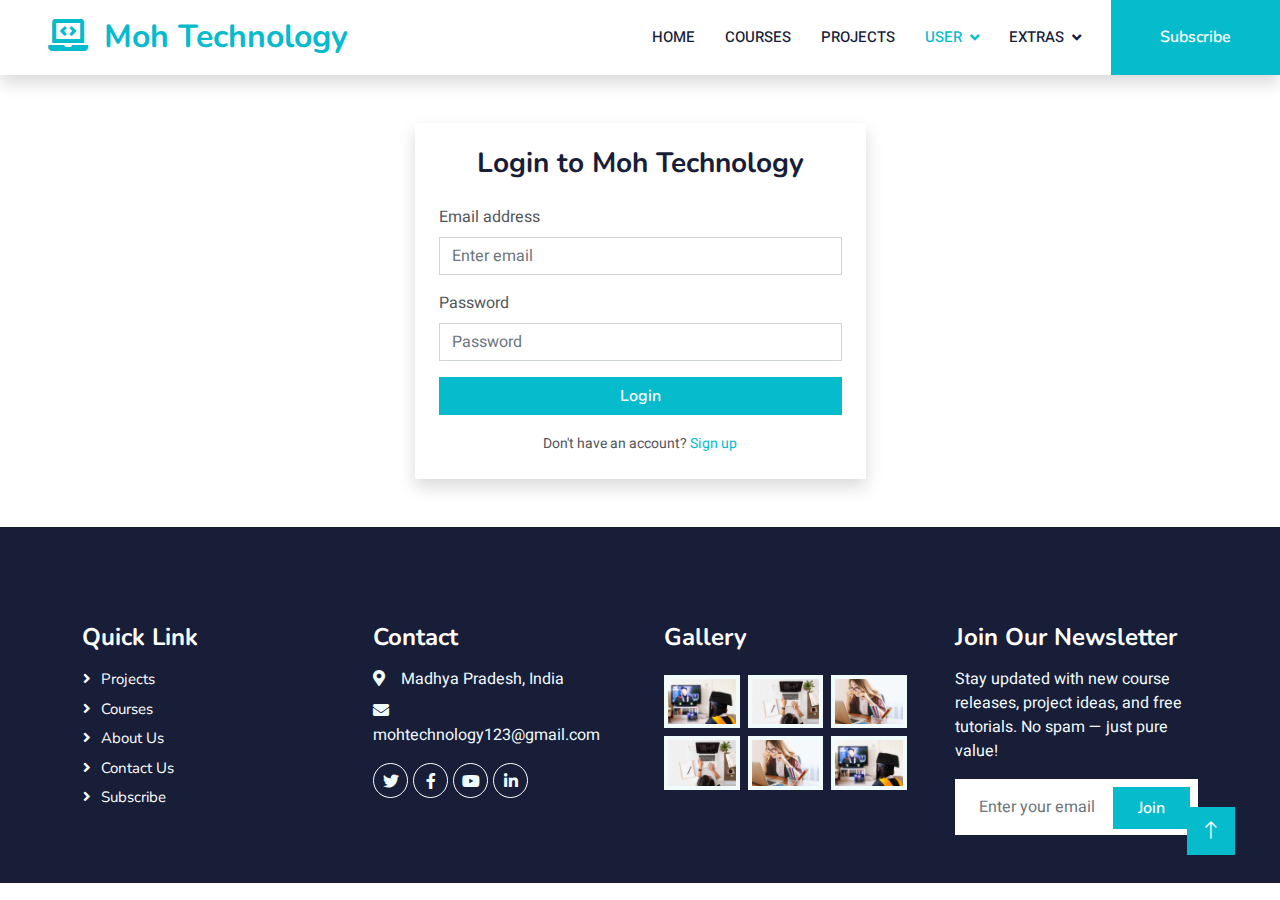
<file: login.html>
<!DOCTYPE html>
<html lang="en">

<head>
    <meta charset="utf-8">
    <title>Moh Technology</title>
    <meta content="width=device-width, initial-scale=1.0" name="viewport">
    <meta content="" name="keywords">
    <meta content="" name="description">

    <!-- Favicon -->
    <link href="img/Logo.png" rel="icon">

    <!-- Google Web Fonts -->
    <link rel="preconnect" href="https://fonts.googleapis.com">
    <link rel="preconnect" href="https://fonts.gstatic.com" crossorigin>
    <link
        href="https://fonts.googleapis.com/css2?family=Heebo:wght@400;500;600&family=Nunito:wght@600;700;800&display=swap"
        rel="stylesheet">

    <!-- Icon Font Stylesheet -->
    <link href="https://cdnjs.cloudflare.com/ajax/libs/font-awesome/5.10.0/css/all.min.css" rel="stylesheet">
    <link href="https://cdn.jsdelivr.net/npm/bootstrap-icons@1.4.1/font/bootstrap-icons.css" rel="stylesheet">

    <!-- Libraries Stylesheet -->
    <link href="lib/animate/animate.min.css" rel="stylesheet">
    <link href="lib/owlcarousel/assets/owl.carousel.min.css" rel="stylesheet">

    <!-- Customized Bootstrap Stylesheet -->
    <link href="css/bootstrap.min.css" rel="stylesheet">

    <!-- Template Stylesheet -->
    <link href="css/style.css" rel="stylesheet">
</head>

<body>
    <!-- Spinner Start -->
    <div id="spinner"
        class="show bg-white position-fixed translate-middle w-100 vh-100 top-50 start-50 d-flex align-items-center justify-content-center">
        <div class="spinner-border text-primary" style="width: 3rem; height: 3rem;" role="status">
            <span class="sr-only"></span>
        </div>
    </div>
    <!-- Spinner End -->


    <!-- Navbar Start -->
    <nav class="navbar navbar-expand-lg bg-white navbar-light shadow sticky-top p-0">
        <a href="index.html" class="navbar-brand d-flex align-items-center px-4 px-lg-5">
            <h2 class="m-0 text-primary"><i class="fa fa-laptop-code me-3"></i>Moh Technology</h2>
        </a>
        <button type="button" class="navbar-toggler me-4" data-bs-toggle="collapse" data-bs-target="#navbarCollapse">
            <span class="navbar-toggler-icon"></span>
        </button>
        <div class="collapse navbar-collapse" id="navbarCollapse">
            <div class="navbar-nav ms-auto p-4 p-lg-0">
                <a href="index.html" class="nav-item nav-link">Home</a>
                <a href="courses.html" class="nav-item nav-link">Courses</a>
                <a href="projects.html" class="nav-item nav-link">Projects</a>
                <div class="nav-item dropdown">
                    <a href="#" class="nav-link dropdown-toggle active" data-bs-toggle="dropdown">User</a>
                    <div class="dropdown-menu fade-down m-0">
                        <a href="login.html" class="dropdown-item active">Login</a>
                        <a href="signup.html" class="dropdown-item">Sign Up</a>
                        <a href="logout.html" class="dropdown-item">LogOut</a>
                    </div>
                </div>
                <div class="nav-item dropdown">
                    <a href="#" class="nav-link dropdown-toggle" data-bs-toggle="dropdown">Extras</a>
                    <div class="dropdown-menu fade-down m-0">
                        <a href="about.html" class="dropdown-item">About</a>
                        <a href="contact.html" class="dropdown-item">Contact</a>
                        <a href="testimonial.html" class="dropdown-item">Testimonials</a>
                    </div>
                </div>
            </div>
            <a href="https://www.youtube.com/@MohTechnology" target="_blank"
                class="btn btn-primary py-4 px-lg-5 d-none d-lg-block">
                Subscribe</i>
            </a>
        </div>
    </nav>
    <!-- Navbar End -->

    <!-- Login Form Start -->
    <div class="container my-5">
        <div class="row justify-content-center">
            <div class="col-md-6 col-lg-5">
                <div class="card shadow border-0">
                    <div class="card-body p-4">
                        <h3 class="text-center mb-4">Login to Moh Technology</h3>
                        <form action="login_process.php" method="POST">
                            <div class="mb-3">
                                <label for="email" class="form-label">Email address</label>
                                <input type="email" class="form-control" id="email" name="email"
                                    placeholder="Enter email" required>
                            </div>
                            <div class="mb-3">
                                <label for="password" class="form-label">Password</label>
                                <input type="password" class="form-control" id="password" name="password"
                                    placeholder="Password" required>
                            </div>
                            <div class="d-grid">
                                <button type="submit" class="btn btn-primary">Login</button>
                            </div>
                            <div class="mt-3 text-center">
                                <small>Don't have an account? <a href="signup.html">Sign up</a></small>
                            </div>
                        </form>
                    </div>
                </div>
            </div>
        </div>
    </div>
    <!-- Login Form End -->




    <!-- Footer Start -->
    <div class="container-fluid bg-dark text-light footer pt-5 mt-5 wow fadeIn" data-wow-delay="0.1s">
        <div class="container py-5">
            <div class="row g-5">
                <div class="col-lg-3 col-md-6">
                    <h4 class="text-white mb-3">Quick Link</h4>
                    <a class="btn btn-link" href="">Projects</a>
                    <a class="btn btn-link" href="">Courses</a>
                    <a class="btn btn-link" href="">About Us</a>
                    <a class="btn btn-link" href="">Contact Us</a>
                    <a class="btn btn-link" href="">Subscribe</a>
                </div>
                <div class="col-lg-3 col-md-6">
                    <h4 class="text-white mb-3">Contact</h4>
                    <p class="mb-2"><i class="fa fa-map-marker-alt me-3"></i>Madhya Pradesh, India</p>
                    <p class="mb-2"><i class="fa fa-envelope me-3"></i>mohtechnology123@gmail.com</p>
                    <div class="d-flex pt-2">
                        <a class="btn btn-outline-light btn-social" href=""><i class="fab fa-twitter"></i></a>
                        <a class="btn btn-outline-light btn-social" href=""><i class="fab fa-facebook-f"></i></a>
                        <a class="btn btn-outline-light btn-social" href=""><i class="fab fa-youtube"></i></a>
                        <a class="btn btn-outline-light btn-social" href=""><i class="fab fa-linkedin-in"></i></a>
                    </div>
                </div>
                <div class="col-lg-3 col-md-6">
                    <h4 class="text-white mb-3">Gallery</h4>
                    <div class="row g-2 pt-2">
                        <div class="col-4">
                            <img class="img-fluid bg-light p-1" src="img/course-1.jpg" alt="">
                        </div>
                        <div class="col-4">
                            <img class="img-fluid bg-light p-1" src="img/course-2.jpg" alt="">
                        </div>
                        <div class="col-4">
                            <img class="img-fluid bg-light p-1" src="img/course-3.jpg" alt="">
                        </div>
                        <div class="col-4">
                            <img class="img-fluid bg-light p-1" src="img/course-2.jpg" alt="">
                        </div>
                        <div class="col-4">
                            <img class="img-fluid bg-light p-1" src="img/course-3.jpg" alt="">
                        </div>
                        <div class="col-4">
                            <img class="img-fluid bg-light p-1" src="img/course-1.jpg" alt="">
                        </div>
                    </div>
                </div>
                <div class="col-lg-3 col-md-6">
                    <h4 class="text-white mb-3">Join Our Newsletter</h4>
                    <p class="text-light">Stay updated with new course releases, project ideas, and free tutorials. No
                        spam — just pure value!</p>
                    <form class="position-relative mx-auto" style="max-width: 400px;">
                        <input class="form-control border-0 w-100 py-3 ps-4 pe-5 rounded" type="email"
                            placeholder="Enter your email" required>
                        <button type="submit"
                            class="btn btn-primary py-2 px-4 position-absolute top-0 end-0 mt-2 me-2 rounded">Join</button>
                    </form>
                </div>

            </div>
        </div>
    </div>
    <!-- Footer End -->


    <!-- Back to Top -->
    <a href="#" class="btn btn-lg btn-primary btn-lg-square back-to-top"><i class="bi bi-arrow-up"></i></a>


    <!-- JavaScript Libraries -->
    <script src="https://code.jquery.com/jquery-3.4.1.min.js"></script>
    <script src="https://cdn.jsdelivr.net/npm/bootstrap@5.0.0/dist/js/bootstrap.bundle.min.js"></script>
    <script src="lib/wow/wow.min.js"></script>
    <script src="lib/easing/easing.min.js"></script>
    <script src="lib/waypoints/waypoints.min.js"></script>
    <script src="lib/owlcarousel/owl.carousel.min.js"></script>

    <!-- Template Javascript -->
    <script src="js/main.js"></script>
</body>

</html>
</file>
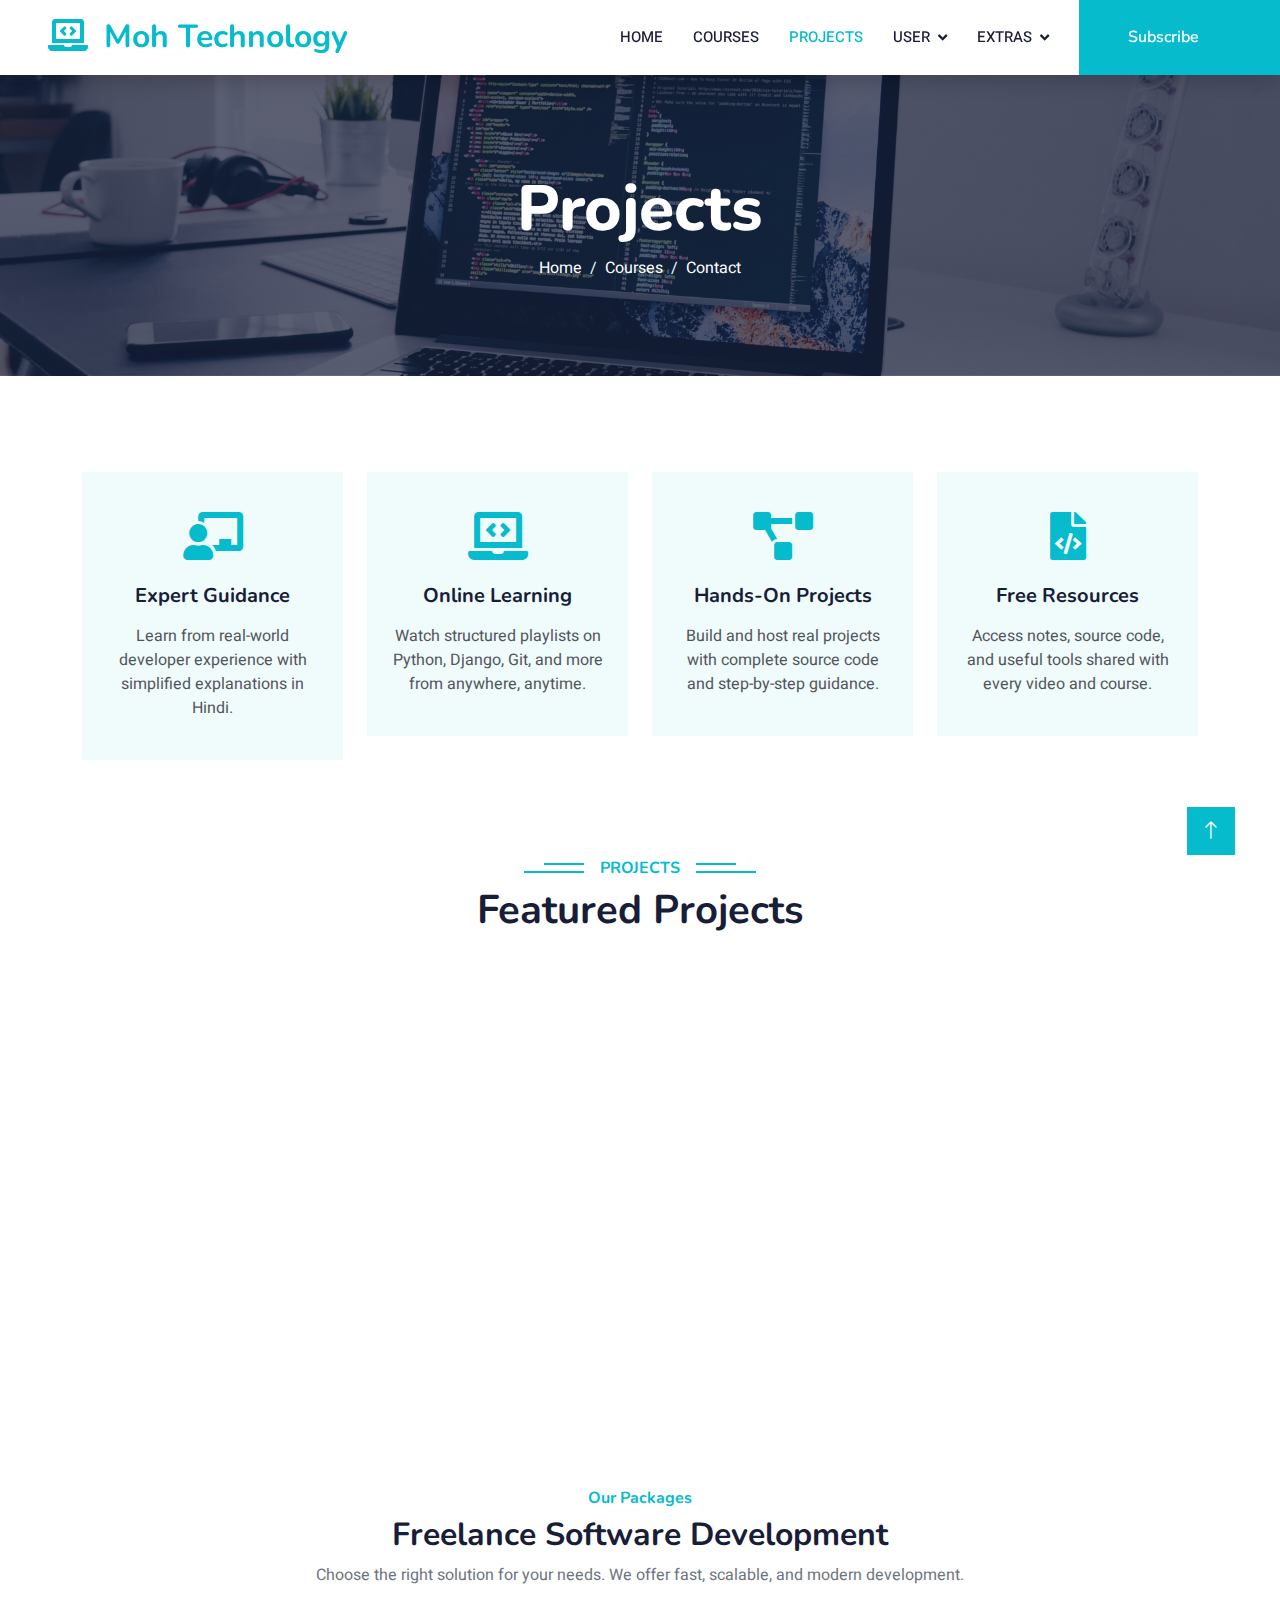
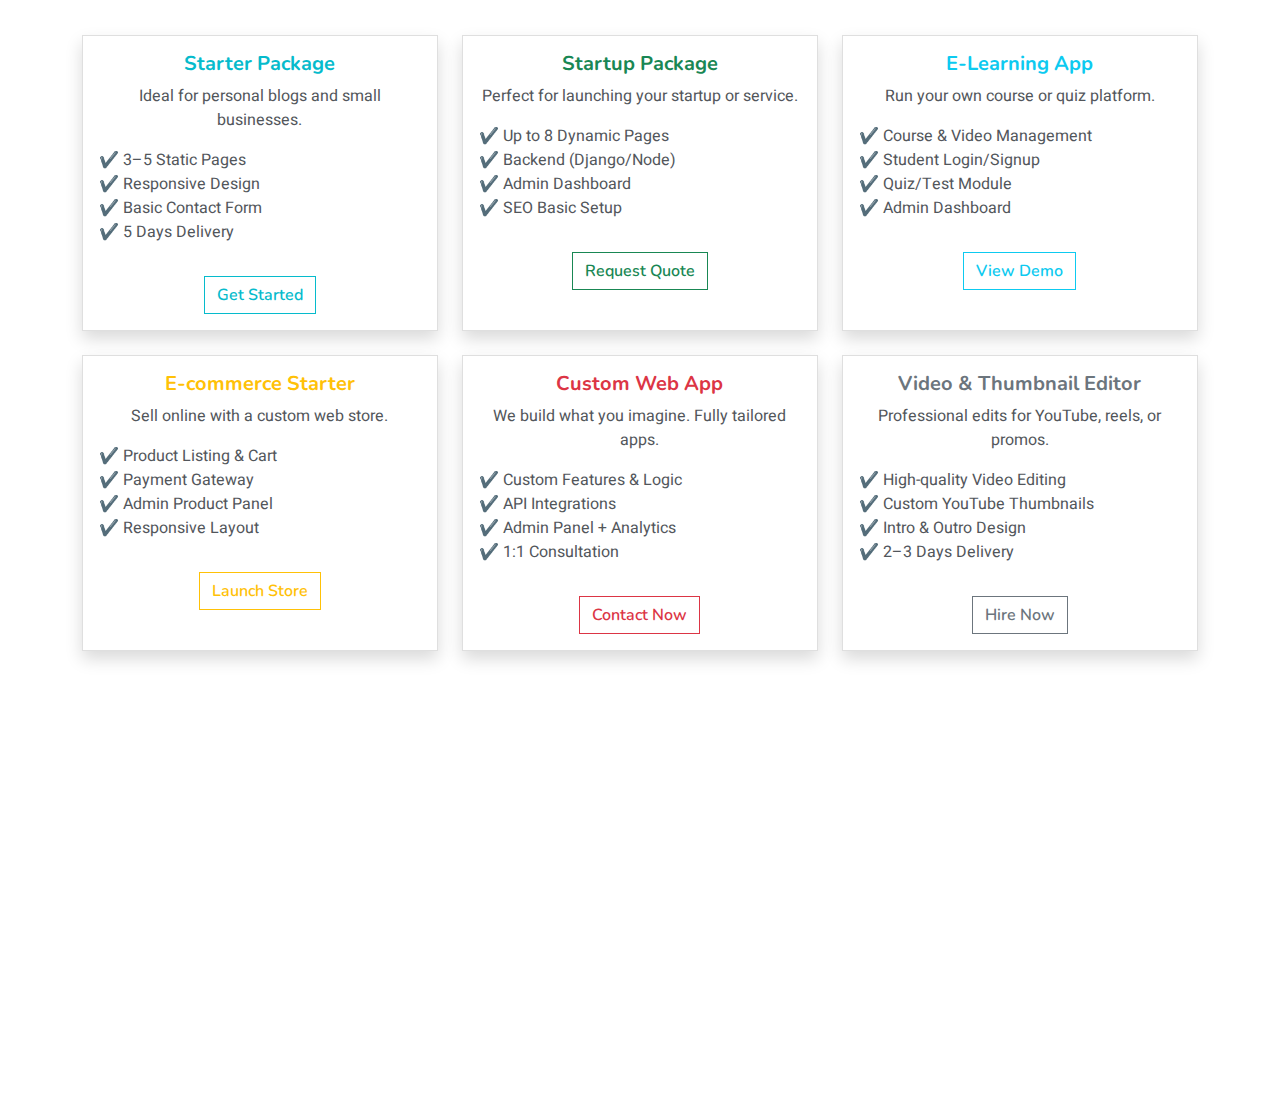
<file: projects.html>
<!DOCTYPE html>
<html lang="en">

<head>
    <meta charset="utf-8">
    <title>Moh Technology - Projects</title>
    <meta content="width=device-width, initial-scale=1.0" name="viewport">
    <meta content="" name="keywords">
    <meta content="" name="description">

    <!-- Favicon -->
    <link href="img/Logo.png" rel="icon">

    <!-- Google Web Fonts -->
    <link rel="preconnect" href="https://fonts.googleapis.com">
    <link rel="preconnect" href="https://fonts.gstatic.com" crossorigin>
    <link
        href="https://fonts.googleapis.com/css2?family=Heebo:wght@400;500;600&family=Nunito:wght@600;700;800&display=swap"
        rel="stylesheet">

    <!-- Icon Font Stylesheet -->
    <link href="https://cdnjs.cloudflare.com/ajax/libs/font-awesome/5.10.0/css/all.min.css" rel="stylesheet">
    <link href="https://cdn.jsdelivr.net/npm/bootstrap-icons@1.4.1/font/bootstrap-icons.css" rel="stylesheet">

    <!-- Libraries Stylesheet -->
    <link href="lib/animate/animate.min.css" rel="stylesheet">
    <link href="lib/owlcarousel/assets/owl.carousel.min.css" rel="stylesheet">

    <!-- Customized Bootstrap Stylesheet -->
    <link href="css/bootstrap.min.css" rel="stylesheet">

    <!-- Template Stylesheet -->
    <link href="css/style.css" rel="stylesheet">
</head>

<body>
    <!-- Spinner Start -->
    <div id="spinner"
        class="show bg-white position-fixed translate-middle w-100 vh-100 top-50 start-50 d-flex align-items-center justify-content-center">
        <div class="spinner-border text-primary" style="width: 3rem; height: 3rem;" role="status">
            <span class="sr-only"></span>
        </div>
    </div>
    <!-- Spinner End -->


    <!-- Navbar Start -->
    <nav class="navbar navbar-expand-lg bg-white navbar-light shadow sticky-top p-0">
        <a href="index.html" class="navbar-brand d-flex align-items-center px-4 px-lg-5">
            <h2 class="m-0 text-primary"><i class="fa fa-laptop-code me-3"></i>Moh Technology</h2>
        </a>
        <button type="button" class="navbar-toggler me-4" data-bs-toggle="collapse" data-bs-target="#navbarCollapse">
            <span class="navbar-toggler-icon"></span>
        </button>
        <div class="collapse navbar-collapse" id="navbarCollapse">
            <div class="navbar-nav ms-auto p-4 p-lg-0">
                <a href="index.html" class="nav-item nav-link">Home</a>
                <a href="courses.html" class="nav-item nav-link">Courses</a>
                <a href="projects.html" class="nav-item nav-link active">Projects</a>
                <div class="nav-item dropdown">
                    <a href="#" class="nav-link dropdown-toggle" data-bs-toggle="dropdown">User</a>
                    <div class="dropdown-menu fade-down m-0">
                        <a href="login.html" class="dropdown-item">Login</a>
                        <a href="signup.html" class="dropdown-item">Sign Up</a>
                        <a href="logout.html" class="dropdown-item">LogOut</a>
                    </div>
                </div>
                <div class="nav-item dropdown">
                    <a href="#" class="nav-link dropdown-toggle" data-bs-toggle="dropdown">Extras</a>
                    <div class="dropdown-menu fade-down m-0">
                        <a href="about.html" class="dropdown-item">About</a>
                        <a href="contact.html" class="dropdown-item">Contact</a>
                        <a href="testimonial.html" class="dropdown-item">Testimonials</a>
                    </div>
                </div>
            </div>
            <a href="https://www.youtube.com/@MohTechnology" target="_blank"
                class="btn btn-primary py-4 px-lg-5 d-none d-lg-block">
                Subscribe<i class="fa fa-youtube ms-3"></i>
            </a>
        </div>
    </nav>
    <!-- Navbar End -->


    <header class="container-fluid bg-primary py-5 mb-5 page-header">
        <div class="container py-5">
            <div class="row justify-content-center">
                <div class="col-lg-10 text-center">
                    <h1 class="display-3 text-white animated slideInDown">Projects</h1>
                    <nav aria-label="breadcrumb">
                        <ol class="breadcrumb justify-content-center mb-0">
                            <li class="breadcrumb-item"><a class="text-white" href="/">Home</a></li>
                            <li class="breadcrumb-item"><a class="text-white" href="/courses.html">Courses</a></li>
                            <li class="breadcrumb-item"><a class="text-white" href="/contact.html">Contact</a></li>
                        </ol>
                    </nav>
                </div>
            </div>
        </div>
    </header>



    <!-- Service Start -->
    <div class="container-xxl py-5">
        <div class="container">
            <div class="row g-4">
                <!-- Service 1: Expert Guidance -->
                <div class="col-lg-3 col-sm-6 wow fadeInUp" data-wow-delay="0.1s">
                    <div class="service-item text-center pt-3">
                        <div class="p-4">
                            <i class="fa fa-3x fa-chalkboard-teacher text-primary mb-4"></i>
                            <h5 class="mb-3">Expert Guidance</h5>
                            <p>Learn from real-world developer experience with simplified explanations in Hindi.</p>
                        </div>
                    </div>
                </div>
                <!-- Service 2: Online Learning -->
                <div class="col-lg-3 col-sm-6 wow fadeInUp" data-wow-delay="0.3s">
                    <div class="service-item text-center pt-3">
                        <div class="p-4">
                            <i class="fa fa-3x fa-laptop-code text-primary mb-4"></i>
                            <h5 class="mb-3">Online Learning</h5>
                            <p>Watch structured playlists on Python, Django, Git, and more from anywhere, anytime.</p>
                        </div>
                    </div>
                </div>
                <!-- Service 3: Hands-On Projects -->
                <div class="col-lg-3 col-sm-6 wow fadeInUp" data-wow-delay="0.5s">
                    <div class="service-item text-center pt-3">
                        <div class="p-4">
                            <i class="fa fa-3x fa-project-diagram text-primary mb-4"></i>
                            <h5 class="mb-3">Hands-On Projects</h5>
                            <p>Build and host real projects with complete source code and step-by-step guidance.</p>
                        </div>
                    </div>
                </div>
                <!-- Service 4: Free Resources -->
                <div class="col-lg-3 col-sm-6 wow fadeInUp" data-wow-delay="0.7s">
                    <div class="service-item text-center pt-3">
                        <div class="p-4">
                            <i class="fa fa-3x fa-file-code text-primary mb-4"></i>
                            <h5 class="mb-3">Free Resources</h5>
                            <p>Access notes, source code, and useful tools shared with every video and course.</p>
                        </div>
                    </div>
                </div>
            </div>
        </div>
    </div>
    <!-- Service End -->


    <!-- Projects Start -->
    <div class="container-xxl py-5">
        <div class="container">
            <div class="text-center wow fadeInUp" data-wow-delay="0.1s">
                <h6 class="section-title bg-white text-center text-primary px-3">Projects</h6>
                <h1 class="mb-5">Featured Projects</h1>
            </div>
            <div class="row g-4 justify-content-center">
                <!-- Project 1 -->
                <div class="col-lg-4 col-md-6 wow fadeInUp" data-wow-delay="0.1s">
                    <div class="project-item bg-light">
                        <div class="position-relative overflow-hidden">
                            <img class="img-fluid" src="img/course-1.jpg" alt="Project: Python Automation">
                            <div class="w-100 d-flex justify-content-center position-absolute bottom-0 start-0 mb-4">
                                <a href="#" class="flex-shrink-0 btn btn-sm btn-primary px-3 border-end"
                                    style="border-radius: 30px 0 0 30px;">View Details</a>
                                <a href="#" class="flex-shrink-0 btn btn-sm btn-primary px-3"
                                    style="border-radius: 0 30px 30px 0;">Source Code</a>
                            </div>
                        </div>
                        <div class="text-center p-4 pb-0">
                            <h5 class="mb-4">Python Automation Script</h5>
                            <p>A project automating routine tasks with Python scripts for efficiency.</p>
                        </div>
                        <div class="d-flex border-top">
                            <small class="flex-fill text-center border-end py-2"><i
                                    class="fa fa-user text-primary me-2"></i>Mohshin Mansuri</small>
                            <small class="flex-fill text-center border-end py-2"><i
                                    class="fa fa-calendar-alt text-primary me-2"></i>2024</small>
                            <small class="flex-fill text-center py-2"><i
                                    class="fa fa-code text-primary me-2"></i>Python</small>
                        </div>
                    </div>
                </div>
                <!-- Project 2 -->
                <div class="col-lg-4 col-md-6 wow fadeInUp" data-wow-delay="0.3s">
                    <div class="project-item bg-light">
                        <div class="position-relative overflow-hidden">
                            <img class="img-fluid" src="img/course-2.jpg" alt="Project: Django E-Commerce">
                            <div class="w-100 d-flex justify-content-center position-absolute bottom-0 start-0 mb-4">
                                <a href="#" class="flex-shrink-0 btn btn-sm btn-primary px-3 border-end"
                                    style="border-radius: 30px 0 0 30px;">View Details</a>
                                <a href="#" class="flex-shrink-0 btn btn-sm btn-primary px-3"
                                    style="border-radius: 0 30px 30px 0;">Source Code</a>
                            </div>
                        </div>
                        <div class="text-center p-4 pb-0">
                            <h5 class="mb-4">Django E-Commerce Website</h5>
                            <p>An online shopping platform built with Django and Bootstrap.</p>
                        </div>
                        <div class="d-flex border-top">
                            <small class="flex-fill text-center border-end py-2"><i
                                    class="fa fa-user text-primary me-2"></i>Mohshin Mansuri</small>
                            <small class="flex-fill text-center border-end py-2"><i
                                    class="fa fa-calendar-alt text-primary me-2"></i>2023</small>
                            <small class="flex-fill text-center py-2"><i
                                    class="fa fa-code text-primary me-2"></i>Django</small>
                        </div>
                    </div>
                </div>
                <!-- Project 3 -->
                <div class="col-lg-4 col-md-6 wow fadeInUp" data-wow-delay="0.5s">
                    <div class="project-item bg-light">
                        <div class="position-relative overflow-hidden">
                            <img class="img-fluid" src="img/course-3.jpg" alt="Project: GitHub Profile README">
                            <div class="w-100 d-flex justify-content-center position-absolute bottom-0 start-0 mb-4">
                                <a href="#" class="flex-shrink-0 btn btn-sm btn-primary px-3 border-end"
                                    style="border-radius: 30px 0 0 30px;">View Details</a>
                                <a href="#" class="flex-shrink-0 btn btn-sm btn-primary px-3"
                                    style="border-radius: 0 30px 30px 0;">Source Code</a>
                            </div>
                        </div>
                        <div class="text-center p-4 pb-0">
                            <h5 class="mb-4">GitHub Profile README</h5>
                            <p>Custom README template for GitHub profiles to showcase skills and projects.</p>
                        </div>
                        <div class="d-flex border-top">
                            <small class="flex-fill text-center border-end py-2"><i
                                    class="fa fa-user text-primary me-2"></i>Mohshin Mansuri</small>
                            <small class="flex-fill text-center border-end py-2"><i
                                    class="fa fa-calendar-alt text-primary me-2"></i>2025</small>
                            <small class="flex-fill text-center py-2"><i
                                    class="fa fa-code text-primary me-2"></i>Markdown</small>
                        </div>
                    </div>
                </div>
            </div>
        </div>
    </div>
    <!-- Projects End -->


    <!-- Packages Start -->
    <div class="container py-5">
        <div class="text-center mb-5">
            <h6 class="text-primary">Our Packages</h6>
            <h2 class="fw-bold">Freelance Software Development</h2>
            <p class="text-muted">Choose the right solution for your needs. We offer fast, scalable, and modern
                development.</p>
        </div>
        <div class="row g-4">
            <!-- Starter Package -->
            <div class="col-lg-4 col-md-6">
                <div class="card h-100 shadow rounded">
                    <div class="card-body text-center">
                        <h5 class="card-title text-primary">Starter Package</h5>
                        <p class="card-text">Ideal for personal blogs and small businesses.</p>
                        <ul class="list-unstyled text-start">
                            <li>✔️ 3–5 Static Pages</li>
                            <li>✔️ Responsive Design</li>
                            <li>✔️ Basic Contact Form</li>
                            <li>✔️ 5 Days Delivery</li>
                        </ul>
                        <a href="#" class="btn btn-outline-primary mt-3">Get Started</a>
                    </div>
                </div>
            </div>
            <!-- Startup Package -->
            <div class="col-lg-4 col-md-6">
                <div class="card h-100 shadow rounded">
                    <div class="card-body text-center">
                        <h5 class="card-title text-success">Startup Package</h5>
                        <p class="card-text">Perfect for launching your startup or service.</p>
                        <ul class="list-unstyled text-start">
                            <li>✔️ Up to 8 Dynamic Pages</li>
                            <li>✔️ Backend (Django/Node)</li>
                            <li>✔️ Admin Dashboard</li>
                            <li>✔️ SEO Basic Setup</li>
                        </ul>
                        <a href="#" class="btn btn-outline-success mt-3">Request Quote</a>
                    </div>
                </div>
            </div>
            <!-- E-Learning Package -->
            <div class="col-lg-4 col-md-6">
                <div class="card h-100 shadow rounded">
                    <div class="card-body text-center">
                        <h5 class="card-title text-info">E-Learning App</h5>
                        <p class="card-text">Run your own course or quiz platform.</p>
                        <ul class="list-unstyled text-start">
                            <li>✔️ Course & Video Management</li>
                            <li>✔️ Student Login/Signup</li>
                            <li>✔️ Quiz/Test Module</li>
                            <li>✔️ Admin Dashboard</li>
                        </ul>
                        <a href="#" class="btn btn-outline-info mt-3">View Demo</a>
                    </div>
                </div>
            </div>
            <!-- E-commerce Package -->
            <div class="col-lg-4 col-md-6">
                <div class="card h-100 shadow rounded">
                    <div class="card-body text-center">
                        <h5 class="card-title text-warning">E-commerce Starter</h5>
                        <p class="card-text">Sell online with a custom web store.</p>
                        <ul class="list-unstyled text-start">
                            <li>✔️ Product Listing & Cart</li>
                            <li>✔️ Payment Gateway</li>
                            <li>✔️ Admin Product Panel</li>
                            <li>✔️ Responsive Layout</li>
                        </ul>
                        <a href="#" class="btn btn-outline-warning mt-3">Launch Store</a>
                    </div>
                </div>
            </div>
            <!-- Custom App Package -->
            <div class="col-lg-4 col-md-6">
                <div class="card h-100 shadow rounded">
                    <div class="card-body text-center">
                        <h5 class="card-title text-danger">Custom Web App</h5>
                        <p class="card-text">We build what you imagine. Fully tailored apps.</p>
                        <ul class="list-unstyled text-start">
                            <li>✔️ Custom Features & Logic</li>
                            <li>✔️ API Integrations</li>
                            <li>✔️ Admin Panel + Analytics</li>
                            <li>✔️ 1:1 Consultation</li>
                        </ul>
                        <a href="#" class="btn btn-outline-danger mt-3">Contact Now</a>
                    </div>
                </div>
            </div>
            <!-- Video & Thumbnail Editor Package -->
            <div class="col-lg-4 col-md-6">
                <div class="card h-100 shadow rounded">
                    <div class="card-body text-center">
                        <h5 class="card-title text-secondary">Video & Thumbnail Editor</h5>
                        <p class="card-text">Professional edits for YouTube, reels, or promos.</p>
                        <ul class="list-unstyled text-start">
                            <li>✔️ High-quality Video Editing</li>
                            <li>✔️ Custom YouTube Thumbnails</li>
                            <li>✔️ Intro & Outro Design</li>
                            <li>✔️ 2–3 Days Delivery</li>
                        </ul>
                        <a href="#" class="btn btn-outline-secondary mt-3">Hire Now</a>
                    </div>
                </div>
            </div>

        </div>
    </div>
    <!-- Packages End -->


    <!-- Footer Start -->
    <div class="container-fluid bg-dark text-light footer pt-5 mt-5 wow fadeIn" data-wow-delay="0.1s">
        <div class="container py-5">
            <div class="row g-5">
                <div class="col-lg-3 col-md-6">
                    <h4 class="text-white mb-3">Quick Link</h4>
                    <a class="btn btn-link" href="">Projects</a>
                    <a class="btn btn-link" href="">Courses</a>
                    <a class="btn btn-link" href="">About Us</a>
                    <a class="btn btn-link" href="">Contact Us</a>
                    <a class="btn btn-link" href="">Subscribe</a>
                </div>
                <div class="col-lg-3 col-md-6">
                    <h4 class="text-white mb-3">Contact</h4>
                    <p class="mb-2"><i class="fa fa-map-marker-alt me-3"></i>Madhya Pradesh, India</p>
                    <p class="mb-2"><i class="fa fa-envelope me-3"></i>mohtechnology123@gmail.com</p>
                    <div class="d-flex pt-2">
                        <a class="btn btn-outline-light btn-social" href=""><i class="fab fa-twitter"></i></a>
                        <a class="btn btn-outline-light btn-social" href=""><i class="fab fa-facebook-f"></i></a>
                        <a class="btn btn-outline-light btn-social" href=""><i class="fab fa-youtube"></i></a>
                        <a class="btn btn-outline-light btn-social" href=""><i class="fab fa-linkedin-in"></i></a>
                    </div>
                </div>
                <div class="col-lg-3 col-md-6">
                    <h4 class="text-white mb-3">Gallery</h4>
                    <div class="row g-2 pt-2">
                        <div class="col-4">
                            <img class="img-fluid bg-light p-1" src="img/course-1.jpg" alt="">
                        </div>
                        <div class="col-4">
                            <img class="img-fluid bg-light p-1" src="img/course-2.jpg" alt="">
                        </div>
                        <div class="col-4">
                            <img class="img-fluid bg-light p-1" src="img/course-3.jpg" alt="">
                        </div>
                        <div class="col-4">
                            <img class="img-fluid bg-light p-1" src="img/course-2.jpg" alt="">
                        </div>
                        <div class="col-4">
                            <img class="img-fluid bg-light p-1" src="img/course-3.jpg" alt="">
                        </div>
                        <div class="col-4">
                            <img class="img-fluid bg-light p-1" src="img/course-1.jpg" alt="">
                        </div>
                    </div>
                </div>
                <div class="col-lg-3 col-md-6">
                    <h4 class="text-white mb-3">Join Our Newsletter</h4>
                    <p class="text-light">Stay updated with new course releases, project ideas, and free tutorials. No
                        spam — just pure value!</p>
                    <form class="position-relative mx-auto" style="max-width: 400px;">
                        <input class="form-control border-0 w-100 py-3 ps-4 pe-5 rounded" type="email"
                            placeholder="Enter your email" required>
                        <button type="submit"
                            class="btn btn-primary py-2 px-4 position-absolute top-0 end-0 mt-2 me-2 rounded">Join</button>
                    </form>
                </div>

            </div>
        </div>
    </div>
    <!-- Footer End -->


    <!-- Back to Top -->
    <a href="#" class="btn btn-lg btn-primary btn-lg-square back-to-top"><i class="bi bi-arrow-up"></i></a>


    <!-- JavaScript Libraries -->
    <script src="https://code.jquery.com/jquery-3.4.1.min.js"></script>
    <script src="https://cdn.jsdelivr.net/npm/bootstrap@5.0.0/dist/js/bootstrap.bundle.min.js"></script>
    <script src="lib/wow/wow.min.js"></script>
    <script src="lib/easing/easing.min.js"></script>
    <script src="lib/waypoints/waypoints.min.js"></script>
    <script src="lib/owlcarousel/owl.carousel.min.js"></script>

    <!-- Template Javascript -->
    <script src="js/main.js"></script>
</body>

</html>
</file>
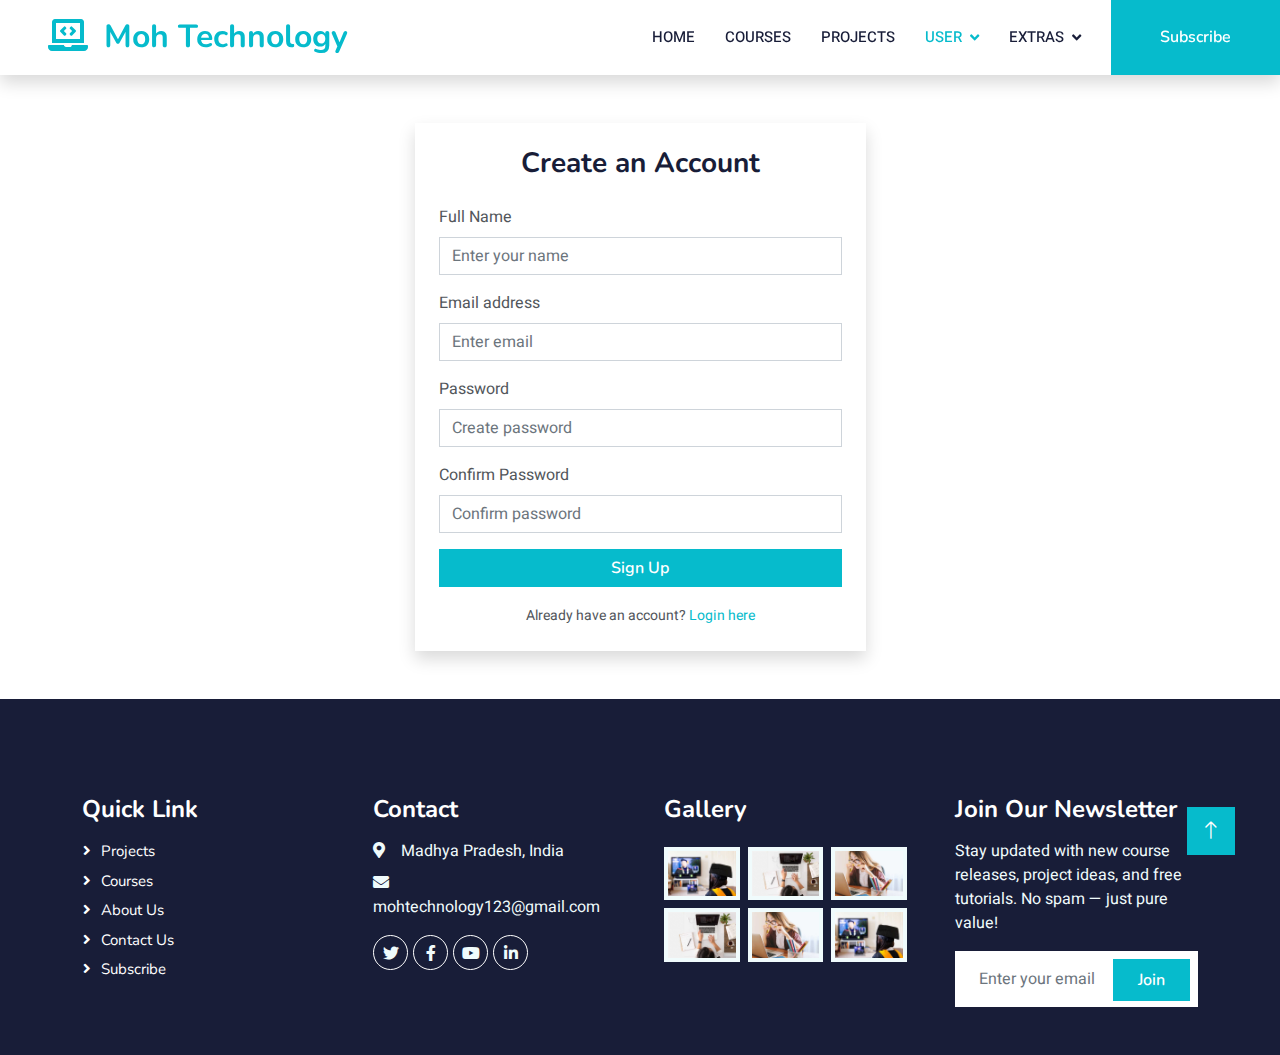
<file: signup.html>
<!DOCTYPE html>
<html lang="en">

<head>
    <meta charset="utf-8">
    <title>Moh Technology</title>
    <meta content="width=device-width, initial-scale=1.0" name="viewport">
    <meta content="" name="keywords">
    <meta content="" name="description">

    <!-- Favicon -->
    <link href="img/Logo.png" rel="icon">

    <!-- Google Web Fonts -->
    <link rel="preconnect" href="https://fonts.googleapis.com">
    <link rel="preconnect" href="https://fonts.gstatic.com" crossorigin>
    <link
        href="https://fonts.googleapis.com/css2?family=Heebo:wght@400;500;600&family=Nunito:wght@600;700;800&display=swap"
        rel="stylesheet">

    <!-- Icon Font Stylesheet -->
    <link href="https://cdnjs.cloudflare.com/ajax/libs/font-awesome/5.10.0/css/all.min.css" rel="stylesheet">
    <link href="https://cdn.jsdelivr.net/npm/bootstrap-icons@1.4.1/font/bootstrap-icons.css" rel="stylesheet">

    <!-- Libraries Stylesheet -->
    <link href="lib/animate/animate.min.css" rel="stylesheet">
    <link href="lib/owlcarousel/assets/owl.carousel.min.css" rel="stylesheet">

    <!-- Customized Bootstrap Stylesheet -->
    <link href="css/bootstrap.min.css" rel="stylesheet">

    <!-- Template Stylesheet -->
    <link href="css/style.css" rel="stylesheet">
</head>

<body>
    <!-- Spinner Start -->
    <div id="spinner"
        class="show bg-white position-fixed translate-middle w-100 vh-100 top-50 start-50 d-flex align-items-center justify-content-center">
        <div class="spinner-border text-primary" style="width: 3rem; height: 3rem;" role="status">
            <span class="sr-only"></span>
        </div>
    </div>
    <!-- Spinner End -->


    <!-- Navbar Start -->
    <nav class="navbar navbar-expand-lg bg-white navbar-light shadow sticky-top p-0">
        <a href="index.html" class="navbar-brand d-flex align-items-center px-4 px-lg-5">
            <h2 class="m-0 text-primary"><i class="fa fa-laptop-code me-3"></i>Moh Technology</h2>
        </a>
        <button type="button" class="navbar-toggler me-4" data-bs-toggle="collapse" data-bs-target="#navbarCollapse">
            <span class="navbar-toggler-icon"></span>
        </button>
        <div class="collapse navbar-collapse" id="navbarCollapse">
            <div class="navbar-nav ms-auto p-4 p-lg-0">
                <a href="index.html" class="nav-item nav-link">Home</a>
                <a href="courses.html" class="nav-item nav-link">Courses</a>
                <a href="projects.html" class="nav-item nav-link">Projects</a>
                <div class="nav-item dropdown">
                    <a href="#" class="nav-link dropdown-toggle active" data-bs-toggle="dropdown">User</a>
                    <div class="dropdown-menu fade-down m-0">
                        <a href="login.html" class="dropdown-item">Login</a>
                        <a href="signup.html" class="dropdown-item active">Sign Up</a>
                        <a href="logout.html" class="dropdown-item">LogOut</a>
                    </div>
                </div>
                <div class="nav-item dropdown">
                    <a href="#" class="nav-link dropdown-toggle" data-bs-toggle="dropdown">Extras</a>
                    <div class="dropdown-menu fade-down m-0">
                        <a href="about.html" class="dropdown-item">About</a>
                        <a href="contact.html" class="dropdown-item">Contact</a>
                        <a href="testimonial.html" class="dropdown-item">Testimonials</a>
                    </div>
                </div>
            </div>
            <a href="https://www.youtube.com/@MohTechnology" target="_blank"
                class="btn btn-primary py-4 px-lg-5 d-none d-lg-block">
                Subscribe</i>
            </a>
        </div>
    </nav>
    <!-- Navbar End -->


    <!-- Signup Form Start -->
    <div class="container my-5">
        <div class="row justify-content-center">
            <div class="col-md-6 col-lg-5">
                <div class="card shadow border-0">
                    <div class="card-body p-4">
                        <h3 class="text-center mb-4">Create an Account</h3>
                        <form action="signup_process.php" method="POST">
                            <div class="mb-3">
                                <label for="name" class="form-label">Full Name</label>
                                <input type="text" class="form-control" id="name" name="name"
                                    placeholder="Enter your name" required>
                            </div>
                            <div class="mb-3">
                                <label for="email" class="form-label">Email address</label>
                                <input type="email" class="form-control" id="email" name="email"
                                    placeholder="Enter email" required>
                            </div>
                            <div class="mb-3">
                                <label for="password" class="form-label">Password</label>
                                <input type="password" class="form-control" id="password" name="password"
                                    placeholder="Create password" required>
                            </div>
                            <div class="mb-3">
                                <label for="confirm_password" class="form-label">Confirm Password</label>
                                <input type="password" class="form-control" id="confirm_password"
                                    name="confirm_password" placeholder="Confirm password" required>
                            </div>
                            <div class="d-grid">
                                <button type="submit" class="btn btn-primary">Sign Up</button>
                            </div>
                            <div class="mt-3 text-center">
                                <small>Already have an account? <a href="login.html">Login here</a></small>
                            </div>
                        </form>
                    </div>
                </div>
            </div>
        </div>
    </div>
    <!-- Signup Form End -->



    <!-- Footer Start -->
    <div class="container-fluid bg-dark text-light footer pt-5 mt-5 wow fadeIn" data-wow-delay="0.1s">
        <div class="container py-5">
            <div class="row g-5">
                <div class="col-lg-3 col-md-6">
                    <h4 class="text-white mb-3">Quick Link</h4>
                    <a class="btn btn-link" href="">Projects</a>
                    <a class="btn btn-link" href="">Courses</a>
                    <a class="btn btn-link" href="">About Us</a>
                    <a class="btn btn-link" href="">Contact Us</a>
                    <a class="btn btn-link" href="">Subscribe</a>
                </div>
                <div class="col-lg-3 col-md-6">
                    <h4 class="text-white mb-3">Contact</h4>
                    <p class="mb-2"><i class="fa fa-map-marker-alt me-3"></i>Madhya Pradesh, India</p>
                    <p class="mb-2"><i class="fa fa-envelope me-3"></i>mohtechnology123@gmail.com</p>
                    <div class="d-flex pt-2">
                        <a class="btn btn-outline-light btn-social" href=""><i class="fab fa-twitter"></i></a>
                        <a class="btn btn-outline-light btn-social" href=""><i class="fab fa-facebook-f"></i></a>
                        <a class="btn btn-outline-light btn-social" href=""><i class="fab fa-youtube"></i></a>
                        <a class="btn btn-outline-light btn-social" href=""><i class="fab fa-linkedin-in"></i></a>
                    </div>
                </div>
                <div class="col-lg-3 col-md-6">
                    <h4 class="text-white mb-3">Gallery</h4>
                    <div class="row g-2 pt-2">
                        <div class="col-4">
                            <img class="img-fluid bg-light p-1" src="img/course-1.jpg" alt="">
                        </div>
                        <div class="col-4">
                            <img class="img-fluid bg-light p-1" src="img/course-2.jpg" alt="">
                        </div>
                        <div class="col-4">
                            <img class="img-fluid bg-light p-1" src="img/course-3.jpg" alt="">
                        </div>
                        <div class="col-4">
                            <img class="img-fluid bg-light p-1" src="img/course-2.jpg" alt="">
                        </div>
                        <div class="col-4">
                            <img class="img-fluid bg-light p-1" src="img/course-3.jpg" alt="">
                        </div>
                        <div class="col-4">
                            <img class="img-fluid bg-light p-1" src="img/course-1.jpg" alt="">
                        </div>
                    </div>
                </div>
                <div class="col-lg-3 col-md-6">
                    <h4 class="text-white mb-3">Join Our Newsletter</h4>
                    <p class="text-light">Stay updated with new course releases, project ideas, and free tutorials. No
                        spam — just pure value!</p>
                    <form class="position-relative mx-auto" style="max-width: 400px;">
                        <input class="form-control border-0 w-100 py-3 ps-4 pe-5 rounded" type="email"
                            placeholder="Enter your email" required>
                        <button type="submit"
                            class="btn btn-primary py-2 px-4 position-absolute top-0 end-0 mt-2 me-2 rounded">Join</button>
                    </form>
                </div>

            </div>
        </div>
    </div>
    <!-- Footer End -->


    <!-- Back to Top -->
    <a href="#" class="btn btn-lg btn-primary btn-lg-square back-to-top"><i class="bi bi-arrow-up"></i></a>


    <!-- JavaScript Libraries -->
    <script src="https://code.jquery.com/jquery-3.4.1.min.js"></script>
    <script src="https://cdn.jsdelivr.net/npm/bootstrap@5.0.0/dist/js/bootstrap.bundle.min.js"></script>
    <script src="lib/wow/wow.min.js"></script>
    <script src="lib/easing/easing.min.js"></script>
    <script src="lib/waypoints/waypoints.min.js"></script>
    <script src="lib/owlcarousel/owl.carousel.min.js"></script>

    <!-- Template Javascript -->
    <script src="js/main.js"></script>
</body>

</html>
</file>
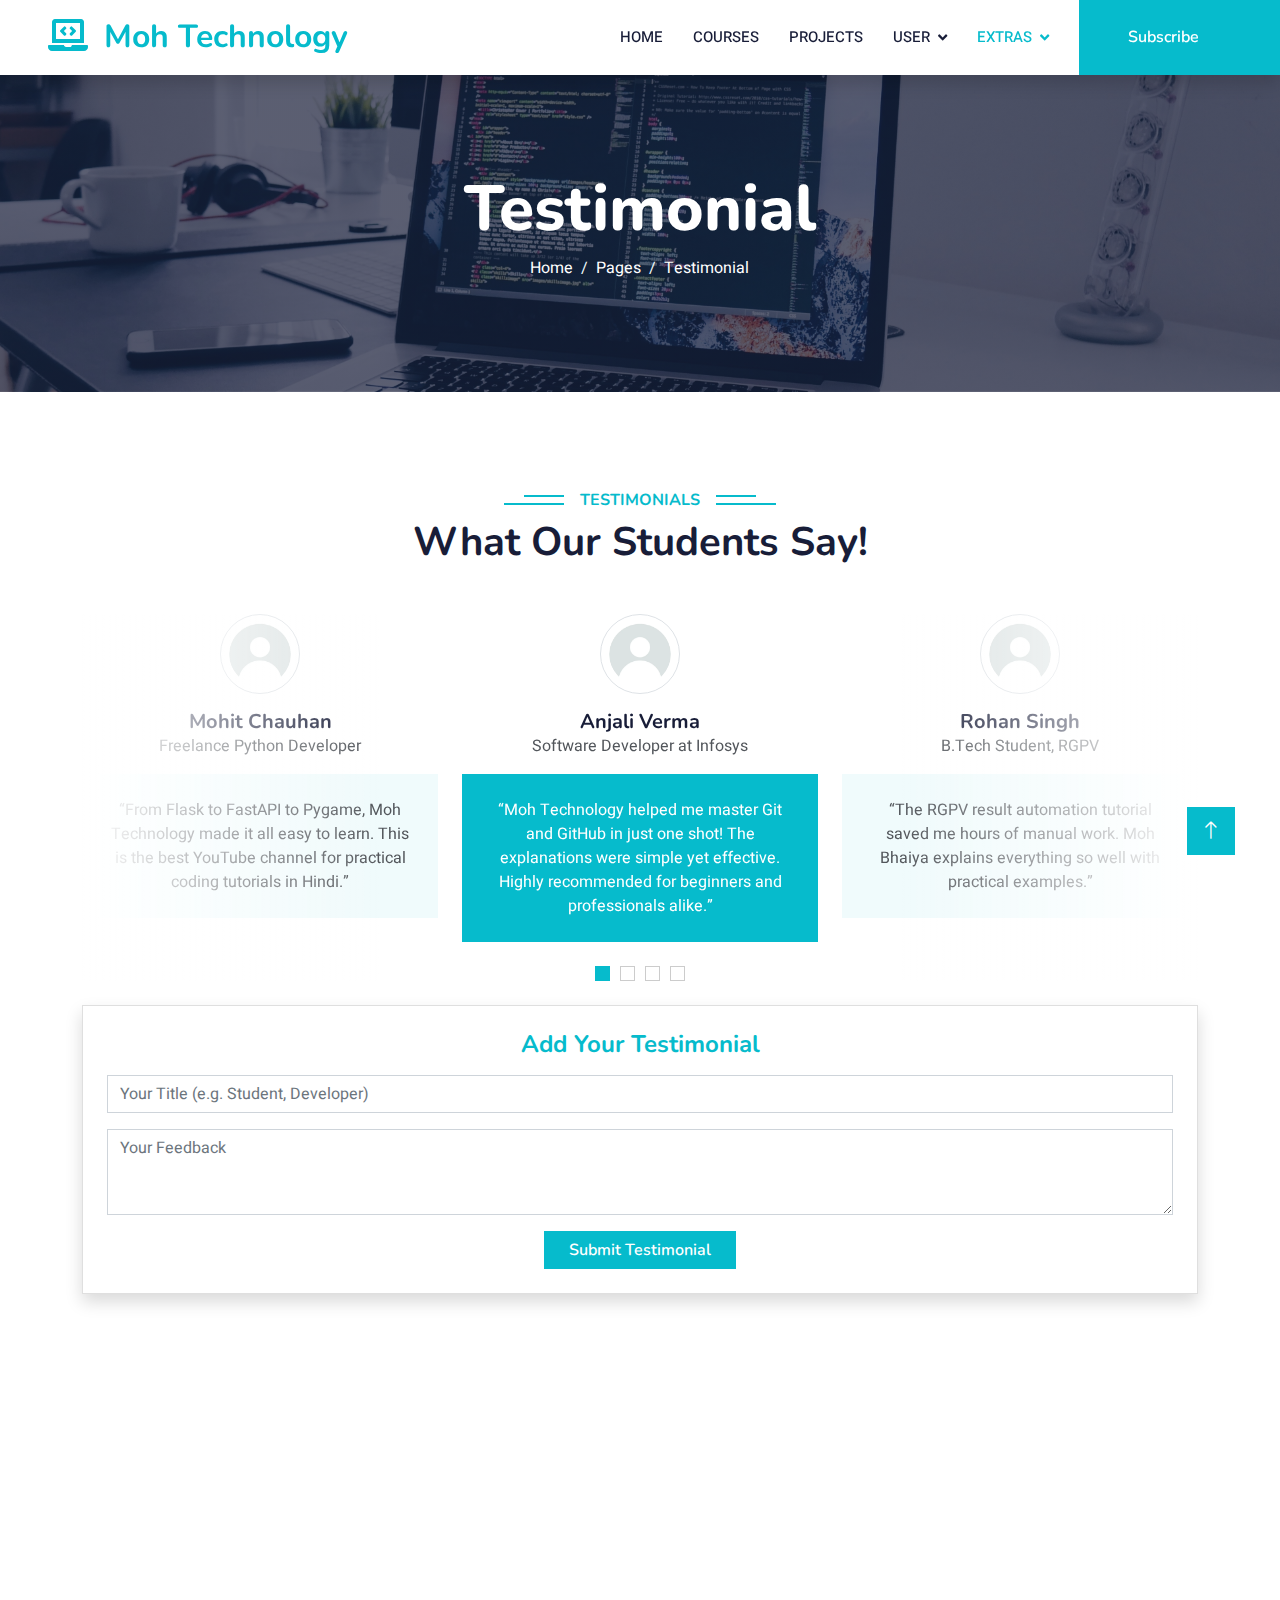
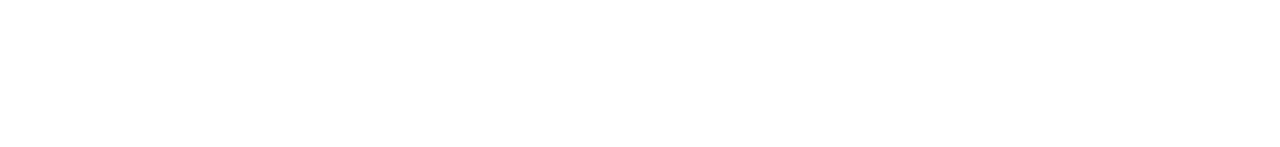
<file: testimonial.html>
<!DOCTYPE html>
<html lang="en">

<head>
    <meta charset="utf-8">
    <title>Moh Technology - Testimonials</title>
    <meta content="width=device-width, initial-scale=1.0" name="viewport">
    <meta content="" name="keywords">
    <meta content="" name="description">

    <!-- Favicon -->
    <link href="img/favicon.ico" rel="icon">

    <!-- Google Web Fonts -->
    <link rel="preconnect" href="https://fonts.googleapis.com">
    <link rel="preconnect" href="https://fonts.gstatic.com" crossorigin>
    <link
        href="https://fonts.googleapis.com/css2?family=Heebo:wght@400;500;600&family=Nunito:wght@600;700;800&display=swap"
        rel="stylesheet">

    <!-- Icon Font Stylesheet -->
    <link href="https://cdnjs.cloudflare.com/ajax/libs/font-awesome/5.10.0/css/all.min.css" rel="stylesheet">
    <link href="https://cdn.jsdelivr.net/npm/bootstrap-icons@1.4.1/font/bootstrap-icons.css" rel="stylesheet">

    <!-- Libraries Stylesheet -->
    <link href="lib/animate/animate.min.css" rel="stylesheet">
    <link href="lib/owlcarousel/assets/owl.carousel.min.css" rel="stylesheet">

    <!-- Customized Bootstrap Stylesheet -->
    <link href="css/bootstrap.min.css" rel="stylesheet">

    <!-- Template Stylesheet -->
    <link href="css/style.css" rel="stylesheet">
</head>

<body>
    <!-- Spinner Start -->
    <div id="spinner"
        class="show bg-white position-fixed translate-middle w-100 vh-100 top-50 start-50 d-flex align-items-center justify-content-center">
        <div class="spinner-border text-primary" style="width: 3rem; height: 3rem;" role="status">
            <span class="sr-only"></span>
        </div>
    </div>
    <!-- Spinner End -->


    <!-- Navbar Start -->
    <nav class="navbar navbar-expand-lg bg-white navbar-light shadow sticky-top p-0">
        <a href="index.html" class="navbar-brand d-flex align-items-center px-4 px-lg-5">
            <h2 class="m-0 text-primary"><i class="fa fa-laptop-code me-3"></i>Moh Technology</h2>
        </a>
        <button type="button" class="navbar-toggler me-4" data-bs-toggle="collapse" data-bs-target="#navbarCollapse">
            <span class="navbar-toggler-icon"></span>
        </button>
        <div class="collapse navbar-collapse" id="navbarCollapse">
            <div class="navbar-nav ms-auto p-4 p-lg-0">
                <a href="index.html" class="nav-item nav-link">Home</a>
                <a href="courses.html" class="nav-item nav-link">Courses</a>
                <a href="projects.html" class="nav-item nav-link">Projects</a>
                <div class="nav-item dropdown">
                    <a href="#" class="nav-link dropdown-toggle" data-bs-toggle="dropdown">User</a>
                    <div class="dropdown-menu fade-down m-0">
                        <a href="login.html" class="dropdown-item">Login</a>
                        <a href="signup.html" class="dropdown-item">Sign Up</a>
                        <a href="logout.html" class="dropdown-item">LogOut</a>
                    </div>
                </div>
                <div class="nav-item dropdown">
                    <a href="#" class="nav-link dropdown-toggle active" data-bs-toggle="dropdown">Extras</a>
                    <div class="dropdown-menu fade-down m-0">
                        <a href="about.html" class="dropdown-item">About</a>
                        <a href="contact.html" class="dropdown-item">Contact</a>
                        <a href="testimonial.html" class="dropdown-item active">Testimonials</a>
                    </div>
                </div>
            </div>
            <a href="https://www.youtube.com/@MohTechnology" target="_blank"
                class="btn btn-primary py-4 px-lg-5 d-none d-lg-block">
                Subscribe<i class="fa fa-youtube ms-3"></i>
            </a>
        </div>
    </nav>
    <!-- Navbar End -->


    <!-- Header Start -->
    <div class="container-fluid bg-primary py-5 mb-5 page-header">
        <div class="container py-5">
            <div class="row justify-content-center">
                <div class="col-lg-10 text-center">
                    <h1 class="display-3 text-white animated slideInDown">Testimonial</h1>
                    <nav aria-label="breadcrumb">
                        <ol class="breadcrumb justify-content-center">
                            <li class="breadcrumb-item"><a class="text-white" href="#">Home</a></li>
                            <li class="breadcrumb-item"><a class="text-white" href="#">Pages</a></li>
                            <li class="breadcrumb-item text-white active" aria-current="page">Testimonial</li>
                        </ol>
                    </nav>
                </div>
            </div>
        </div>
    </div>
    <!-- Header End -->


    <!-- Testimonial Start -->
    <div class="container-xxl py-5 wow fadeInUp" data-wow-delay="0.1s">
        <div class="container">
            <div class="text-center">
                <h6 class="section-title bg-white text-center text-primary px-3">Testimonials</h6>
                <h1 class="mb-5">What Our Students Say!</h1>
            </div>
            <div class="owl-carousel testimonial-carousel position-relative">
                <div class="testimonial-item text-center">
                    <img class="border rounded-circle p-2 mx-auto mb-3" src="img/user.jpg"
                        style="width: 80px; height: 80px;" alt="Student testimonial">
                    <h5 class="mb-0">Anjali Verma</h5>
                    <p>Software Developer at Infosys</p>
                    <div class="testimonial-text bg-light text-center p-4">
                        <p class="mb-0">“Moh Technology helped me master Git and GitHub in just one shot! The
                            explanations were simple yet effective. Highly recommended for beginners and professionals
                            alike.”</p>
                    </div>
                </div>
                <div class="testimonial-item text-center">
                    <img class="border rounded-circle p-2 mx-auto mb-3" src="img/user.jpg"
                        style="width: 80px; height: 80px;" alt="Student testimonial">
                    <h5 class="mb-0">Rohan Singh</h5>
                    <p>B.Tech Student, RGPV</p>
                    <div class="testimonial-text bg-light text-center p-4">
                        <p class="mb-0">“The RGPV result automation tutorial saved me hours of manual work. Moh Bhaiya
                            explains everything so well with practical examples.”</p>
                    </div>
                </div>
                <div class="testimonial-item text-center">
                    <img class="border rounded-circle p-2 mx-auto mb-3" src="img/user.jpg"
                        style="width: 80px; height: 80px;" alt="Student testimonial">
                    <h5 class="mb-0">Sneha Kapoor</h5>
                    <p>Frontend Developer Intern</p>
                    <div class="testimonial-text bg-light text-center p-4">
                        <p class="mb-0">“I built my first portfolio using the Django + Bootstrap tutorial from this
                            channel. The step-by-step guidance was awesome!”</p>
                    </div>
                </div>
                <div class="testimonial-item text-center">
                    <img class="border rounded-circle p-2 mx-auto mb-3" src="img/user.jpg"
                        style="width: 80px; height: 80px;" alt="Student testimonial">
                    <h5 class="mb-0">Mohit Chauhan</h5>
                    <p>Freelance Python Developer</p>
                    <div class="testimonial-text bg-light text-center p-4">
                        <p class="mb-0">“From Flask to FastAPI to Pygame, Moh Technology made it all easy to learn. This
                            is the best YouTube channel for practical coding tutorials in Hindi.”</p>
                    </div>
                </div>
            </div>
            <!-- Add Testimonial Form -->
             <br>
            <div class="card p-4 shadow">
                <h4 class="mb-3 text-center text-primary">Add Your Testimonial</h4>
                <form>
                    <div class="row g-3">
                        <div class="col-md-12">
                            <input type="text" class="form-control" placeholder="Your Title (e.g. Student, Developer)"
                                required>
                        </div>
                        <div class="col-md-12">
                            <textarea class="form-control" rows="3" placeholder="Your Feedback" required></textarea>
                        </div>
                        <div class="col-md-12 text-center">
                            <button type="submit" class="btn btn-primary px-4">Submit Testimonial</button>
                        </div>
                    </div>
                </form>
            </div>

        </div>
    </div>
    <!-- Testimonial End -->


    <!-- Footer Start -->
    <div class="container-fluid bg-dark text-light footer pt-5 mt-5 wow fadeIn" data-wow-delay="0.1s">
        <div class="container py-5">
            <div class="row g-5">
                <div class="col-lg-3 col-md-6">
                    <h4 class="text-white mb-3">Quick Link</h4>
                    <a class="btn btn-link" href="">Projects</a>
                    <a class="btn btn-link" href="">Courses</a>
                    <a class="btn btn-link" href="">About Us</a>
                    <a class="btn btn-link" href="">Contact Us</a>
                    <a class="btn btn-link" href="">Subscribe</a>
                </div>
                <div class="col-lg-3 col-md-6">
                    <h4 class="text-white mb-3">Contact</h4>
                    <p class="mb-2"><i class="fa fa-map-marker-alt me-3"></i>Madhya Pradesh, India</p>
                    <p class="mb-2"><i class="fa fa-envelope me-3"></i>mohtechnology123@gmail.com</p>
                    <div class="d-flex pt-2">
                        <a class="btn btn-outline-light btn-social" href=""><i class="fab fa-twitter"></i></a>
                        <a class="btn btn-outline-light btn-social" href=""><i class="fab fa-facebook-f"></i></a>
                        <a class="btn btn-outline-light btn-social" href=""><i class="fab fa-youtube"></i></a>
                        <a class="btn btn-outline-light btn-social" href=""><i class="fab fa-linkedin-in"></i></a>
                    </div>
                </div>
                <div class="col-lg-3 col-md-6">
                    <h4 class="text-white mb-3">Gallery</h4>
                    <div class="row g-2 pt-2">
                        <div class="col-4">
                            <img class="img-fluid bg-light p-1" src="img/course-1.jpg" alt="">
                        </div>
                        <div class="col-4">
                            <img class="img-fluid bg-light p-1" src="img/course-2.jpg" alt="">
                        </div>
                        <div class="col-4">
                            <img class="img-fluid bg-light p-1" src="img/course-3.jpg" alt="">
                        </div>
                        <div class="col-4">
                            <img class="img-fluid bg-light p-1" src="img/course-2.jpg" alt="">
                        </div>
                        <div class="col-4">
                            <img class="img-fluid bg-light p-1" src="img/course-3.jpg" alt="">
                        </div>
                        <div class="col-4">
                            <img class="img-fluid bg-light p-1" src="img/course-1.jpg" alt="">
                        </div>
                    </div>
                </div>
                <div class="col-lg-3 col-md-6">
                    <h4 class="text-white mb-3">Join Our Newsletter</h4>
                    <p class="text-light">Stay updated with new course releases, project ideas, and free tutorials. No
                        spam — just pure value!</p>
                    <form class="position-relative mx-auto" style="max-width: 400px;">
                        <input class="form-control border-0 w-100 py-3 ps-4 pe-5 rounded" type="email"
                            placeholder="Enter your email" required>
                        <button type="submit"
                            class="btn btn-primary py-2 px-4 position-absolute top-0 end-0 mt-2 me-2 rounded">Join</button>
                    </form>
                </div>

            </div>
        </div>
    </div>
    <!-- Footer End -->


    <!-- Back to Top -->
    <a href="#" class="btn btn-lg btn-primary btn-lg-square back-to-top"><i class="bi bi-arrow-up"></i></a>


    <!-- JavaScript Libraries -->
    <script src="https://code.jquery.com/jquery-3.4.1.min.js"></script>
    <script src="https://cdn.jsdelivr.net/npm/bootstrap@5.0.0/dist/js/bootstrap.bundle.min.js"></script>
    <script src="lib/wow/wow.min.js"></script>
    <script src="lib/easing/easing.min.js"></script>
    <script src="lib/waypoints/waypoints.min.js"></script>
    <script src="lib/owlcarousel/owl.carousel.min.js"></script>

    <!-- Template Javascript -->
    <script src="js/main.js"></script>
</body>

</html>
</file>
<file: css/style.css>
/********** Template CSS **********/
:root {
    --primary: #06BBCC;
    --light: #F0FBFC;
    --dark: #181d38;
}

.fw-medium {
    font-weight: 600 !important;
}

.fw-semi-bold {
    font-weight: 700 !important;
}

.back-to-top {
    position: fixed;
    display: none;
    right: 45px;
    bottom: 45px;
    z-index: 99;
}


/*** Spinner ***/
#spinner {
    opacity: 0;
    visibility: hidden;
    transition: opacity .5s ease-out, visibility 0s linear .5s;
    z-index: 99999;
}

#spinner.show {
    transition: opacity .5s ease-out, visibility 0s linear 0s;
    visibility: visible;
    opacity: 1;
}


/*** Button ***/
.btn {
    font-family: 'Nunito', sans-serif;
    font-weight: 600;
    transition: .5s;
}

.btn.btn-primary,
.btn.btn-secondary {
    color: #FFFFFF;
}

.btn-square {
    width: 38px;
    height: 38px;
}

.btn-sm-square {
    width: 32px;
    height: 32px;
}

.btn-lg-square {
    width: 48px;
    height: 48px;
}

.btn-square,
.btn-sm-square,
.btn-lg-square {
    padding: 0;
    display: flex;
    align-items: center;
    justify-content: center;
    font-weight: normal;
    border-radius: 0px;
}


/*** Navbar ***/
.navbar .dropdown-toggle::after {
    border: none;
    content: "\f107";
    font-family: "Font Awesome 5 Free";
    font-weight: 900;
    vertical-align: middle;
    margin-left: 8px;
}

.navbar-light .navbar-nav .nav-link {
    margin-right: 30px;
    padding: 25px 0;
    color: #FFFFFF;
    font-size: 15px;
    text-transform: uppercase;
    outline: none;
}

.navbar-light .navbar-nav .nav-link:hover,
.navbar-light .navbar-nav .nav-link.active {
    color: var(--primary);
}

@media (max-width: 991.98px) {
    .navbar-light .navbar-nav .nav-link  {
        margin-right: 0;
        padding: 10px 0;
    }

    .navbar-light .navbar-nav {
        border-top: 1px solid #EEEEEE;
    }
}

.navbar-light .navbar-brand,
.navbar-light a.btn {
    height: 75px;
}

.navbar-light .navbar-nav .nav-link {
    color: var(--dark);
    font-weight: 500;
}

.navbar-light.sticky-top {
    top: -100px;
    transition: .5s;
}

@media (min-width: 992px) {
    .navbar .nav-item .dropdown-menu {
        display: block;
        margin-top: 0;
        opacity: 0;
        visibility: hidden;
        transition: .5s;
    }

    .navbar .dropdown-menu.fade-down {
        top: 100%;
        transform: rotateX(-75deg);
        transform-origin: 0% 0%;
    }

    .navbar .nav-item:hover .dropdown-menu {
        top: 100%;
        transform: rotateX(0deg);
        visibility: visible;
        transition: .5s;
        opacity: 1;
    }
}


/*** Header carousel ***/
@media (max-width: 768px) {
    .header-carousel .owl-carousel-item {
        position: relative;
        min-height: 500px;
    }
    
    .header-carousel .owl-carousel-item img {
        position: absolute;
        width: 100%;
        height: 100%;
        object-fit: cover;
    }
}

@media (min-width: 768px) {
.header-carousel .owl-nav {
    position: absolute;
    top: 50%;
    right: 8%;
    transform: translateY(-50%);
    display: flex;
    flex-direction: column;
}

.header-carousel .owl-nav .owl-prev,
.header-carousel .owl-nav .owl-next {
    margin: 7px 0;
    width: 45px;
    height: 45px;
    display: flex;
    align-items: center;
    justify-content: center;
    color: #FFFFFF;
    background: transparent;
    border: 1px solid #FFFFFF;
    font-size: 22px;
    transition: .5s;
}

.header-carousel .owl-nav .owl-prev:hover,
.header-carousel .owl-nav .owl-next:hover {
    background: var(--primary);
    border-color: var(--primary);
}
}

.page-header {
    background: linear-gradient(rgba(24, 29, 56, .7), rgba(24, 29, 56, .7)), url(../img/carousel-1.jpg);
    background-position: center center;
    background-repeat: no-repeat;
    background-size: cover;
}

.page-header-inner {
    background: rgba(15, 23, 43, .7);
}

.breadcrumb-item + .breadcrumb-item::before {
    color: var(--light);
}


/*** Section Title ***/
.section-title {
    position: relative;
    display: inline-block;
    text-transform: uppercase;
}

.section-title::before {
    position: absolute;
    content: "";
    width: calc(100% + 80px);
    height: 2px;
    top: 4px;
    left: -40px;
    background: var(--primary);
    z-index: -1;
}

.section-title::after {
    position: absolute;
    content: "";
    width: calc(100% + 120px);
    height: 2px;
    bottom: 5px;
    left: -60px;
    background: var(--primary);
    z-index: -1;
}

.section-title.text-start::before {
    width: calc(100% + 40px);
    left: 0;
}

.section-title.text-start::after {
    width: calc(100% + 60px);
    left: 0;
}


/*** Service ***/
.service-item {
    background: var(--light);
    transition: .5s;
}

.service-item:hover {
    margin-top: -10px;
    background: var(--primary);
}

.service-item * {
    transition: .5s;
}

.service-item:hover * {
    color: var(--light) !important;
}


/*** Categories & Courses ***/
.category img,
.course-item img {
    transition: .5s;
}

.category a:hover img,
.course-item:hover img {
    transform: scale(1.1);
}


/*** Team ***/
.team-item img {
    transition: .5s;
}

.team-item:hover img {
    transform: scale(1.1);
}


/*** Testimonial ***/
.testimonial-carousel::before {
    position: absolute;
    content: "";
    top: 0;
    left: 0;
    height: 100%;
    width: 0;
    background: linear-gradient(to right, rgba(255, 255, 255, 1) 0%, rgba(255, 255, 255, 0) 100%);
    z-index: 1;
}

.testimonial-carousel::after {
    position: absolute;
    content: "";
    top: 0;
    right: 0;
    height: 100%;
    width: 0;
    background: linear-gradient(to left, rgba(255, 255, 255, 1) 0%, rgba(255, 255, 255, 0) 100%);
    z-index: 1;
}

@media (min-width: 768px) {
    .testimonial-carousel::before,
    .testimonial-carousel::after {
        width: 200px;
    }
}

@media (min-width: 992px) {
    .testimonial-carousel::before,
    .testimonial-carousel::after {
        width: 300px;
    }
}

.testimonial-carousel .owl-item .testimonial-text,
.testimonial-carousel .owl-item.center .testimonial-text * {
    transition: .5s;
}

.testimonial-carousel .owl-item.center .testimonial-text {
    background: var(--primary) !important;
}

.testimonial-carousel .owl-item.center .testimonial-text * {
    color: #FFFFFF !important;
}

.testimonial-carousel .owl-dots {
    margin-top: 24px;
    display: flex;
    align-items: flex-end;
    justify-content: center;
}

.testimonial-carousel .owl-dot {
    position: relative;
    display: inline-block;
    margin: 0 5px;
    width: 15px;
    height: 15px;
    border: 1px solid #CCCCCC;
    transition: .5s;
}

.testimonial-carousel .owl-dot.active {
    background: var(--primary);
    border-color: var(--primary);
}


/*** Footer ***/
.footer .btn.btn-social {
    margin-right: 5px;
    width: 35px;
    height: 35px;
    display: flex;
    align-items: center;
    justify-content: center;
    color: var(--light);
    font-weight: normal;
    border: 1px solid #FFFFFF;
    border-radius: 35px;
    transition: .3s;
}

.footer .btn.btn-social:hover {
    color: var(--primary);
}

.footer .btn.btn-link {
    display: block;
    margin-bottom: 5px;
    padding: 0;
    text-align: left;
    color: #FFFFFF;
    font-size: 15px;
    font-weight: normal;
    text-transform: capitalize;
    transition: .3s;
}

.footer .btn.btn-link::before {
    position: relative;
    content: "\f105";
    font-family: "Font Awesome 5 Free";
    font-weight: 900;
    margin-right: 10px;
}

.footer .btn.btn-link:hover {
    letter-spacing: 1px;
    box-shadow: none;
}

.footer .copyright {
    padding: 25px 0;
    font-size: 15px;
    border-top: 1px solid rgba(256, 256, 256, .1);
}

.footer .copyright a {
    color: var(--light);
}

.footer .footer-menu a {
    margin-right: 15px;
    padding-right: 15px;
    border-right: 1px solid rgba(255, 255, 255, .1);
}

.footer .footer-menu a:last-child {
    margin-right: 0;
    padding-right: 0;
    border-right: none;
}
</file>
